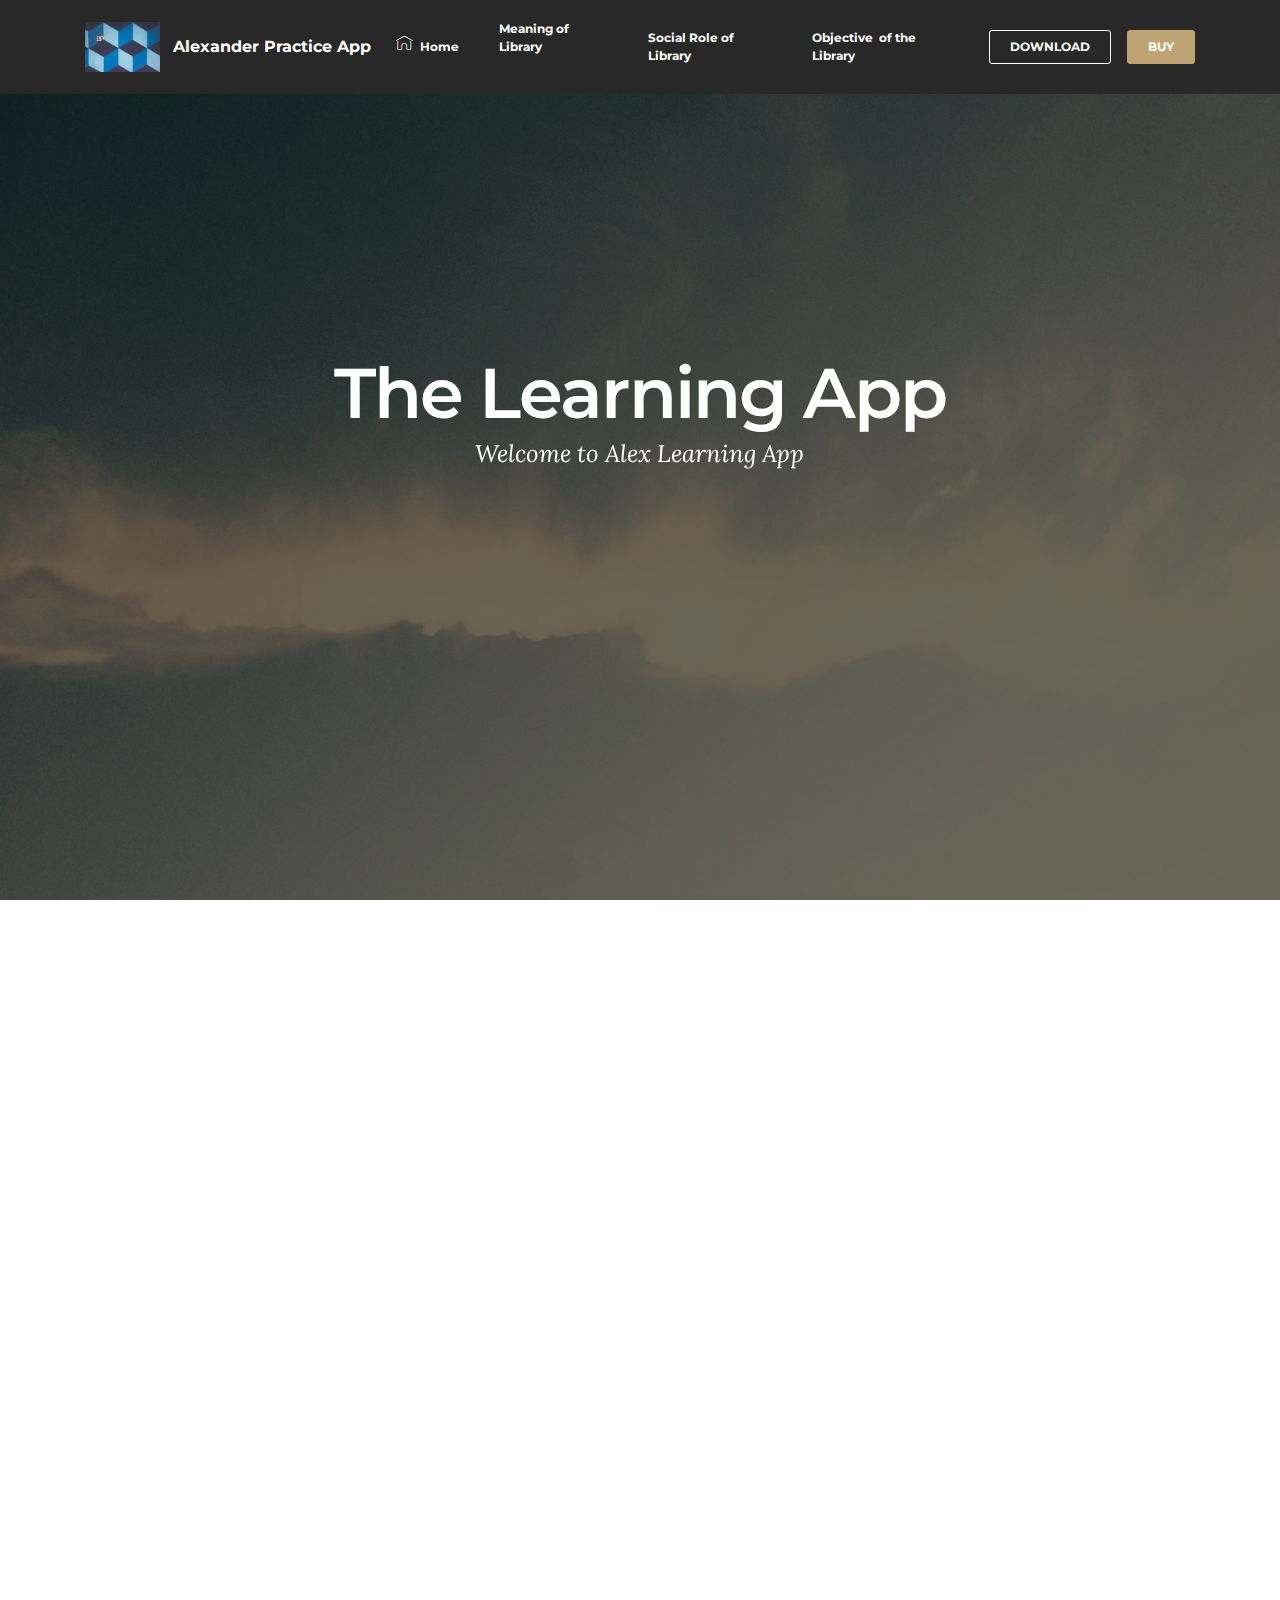
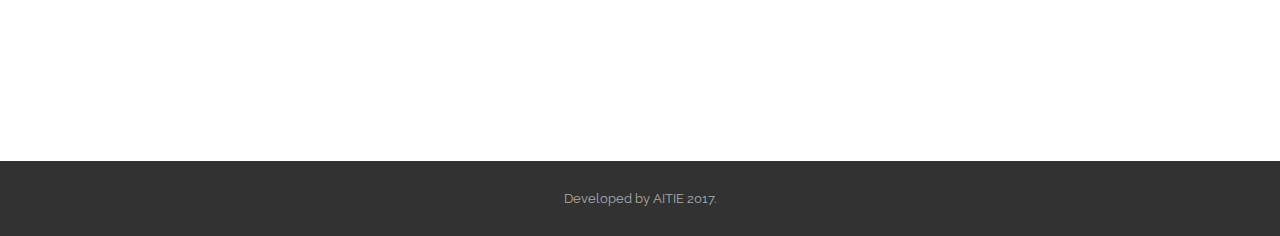
<file: index.html>
<!DOCTYPE html>
<html>
<head>
  <!-- Site made with Mobirise Website Builder v3.12, https://mobirise.com -->
  <meta charset="UTF-8">
  <meta http-equiv="X-UA-Compatible" content="IE=edge">
  <meta name="generator" content="Mobirise v3.12, mobirise.com">
  <meta name="viewport" content="width=device-width, initial-scale=1">
  <link rel="shortcut icon" href="assets/images/mbr-192x128.jpg" type="image/x-icon">
  <meta name="description" content="">
  
  <link rel="stylesheet" href="https://fonts.googleapis.com/css?family=Lora:400,700,400italic,700italic&amp;subset=latin">
  <link rel="stylesheet" href="https://fonts.googleapis.com/css?family=Montserrat:400,700">
  <link rel="stylesheet" href="https://fonts.googleapis.com/css?family=Raleway:100,100i,200,200i,300,300i,400,400i,500,500i,600,600i,700,700i,800,800i,900,900i">
  <link rel="stylesheet" href="assets/bootstrap-material-design-font/css/material.css">
  <link rel="stylesheet" href="assets/web/assets/mobirise-icons/mobirise-icons.css">
  <link rel="stylesheet" href="assets/tether/tether.min.css">
  <link rel="stylesheet" href="assets/bootstrap/css/bootstrap.min.css">
  <link rel="stylesheet" href="assets/dropdown/css/style.css">
  <link rel="stylesheet" href="assets/animate.css/animate.min.css">
  <link rel="stylesheet" href="assets/theme/css/style.css">
  <link rel="stylesheet" href="assets/mobirise/css/mbr-additional.css" type="text/css">
  
  
  
</head>
<body>
<section id="ext_menu-1">

    <nav class="navbar navbar-dropdown navbar-fixed-top">
        <div class="container">

            <div class="mbr-table">
                <div class="mbr-table-cell">

                    <div class="navbar-brand">
                        <a href="https://mobirise.com" class="navbar-logo"><img src="assets/images/mbr-192x128.jpg" alt="Mobirise"></a>
                        <a class="navbar-caption" href="https://mobirise.com">Alexander Practice App</a>
                    </div>

                </div>
                <div class="mbr-table-cell">

                    <button class="navbar-toggler pull-xs-right hidden-md-up" type="button" data-toggle="collapse" data-target="#exCollapsingNavbar">
                        <div class="hamburger-icon"></div>
                    </button>

                    <ul class="nav-dropdown collapse pull-xs-right nav navbar-nav navbar-toggleable-sm" id="exCollapsingNavbar"><li class="nav-item"><a class="nav-link link" href="index.html"><span class="mbri-home mbr-iconfont mbr-iconfont-btn"></span>Home<br></a></li><li class="nav-item"><a class="nav-link link" href="Intro">Meaning of Library<br><br></a></li><li class="nav-item"><a class="nav-link link" href="pagesocial.html">Social Role of Library</a></li><li class="nav-item"><a class="nav-link link" href="objectives.html">Objective &nbsp;of the Library</a></li><li class="nav-item nav-btn"><a class="nav-link btn btn-white btn-white-outline" href="https://mobirise.com/">DOWNLOAD</a></li><li class="nav-item nav-btn"><a class="nav-link btn btn-primary" href="https://mobirise.com/">BUY</a></li></ul>
                    <button hidden="" class="navbar-toggler navbar-close" type="button" data-toggle="collapse" data-target="#exCollapsingNavbar">
                        <div class="close-icon"></div>
                    </button>

                </div>
            </div>

        </div>
    </nav>

</section>

<section class="engine"><a rel="external" href="https://mobirise.com">https://mobirise.com/</a></section><section class="mbr-section mbr-section-hero mbr-section-full mbr-parallax-background mbr-after-navbar" id="header4-2" style="background-image: url(assets/images/jumbotron.jpg);">

    <div class="mbr-overlay" style="opacity: 0.5; background-color: rgb(0, 0, 0);"></div>

    <div class="mbr-table-cell">

        <div class="container">
            <div class="row">
                <div class="mbr-section col-md-10 col-md-offset-1 text-xs-center">

                    <h1 class="mbr-section-title display-1">The Learning App</h1>
                    <p class="mbr-section-lead lead">Welcome to Alex Learning App<br><br></p>
                    
                </div>
            </div>
        </div>
    </div>

    

</section>

<section class="mbr-section mbr-section__container article" id="header3-e" style="background-color: rgb(255, 255, 255); padding-top: 20px; padding-bottom: 20px;">
    <div class="container">
        <div class="row">
            <div class="col-xs-12">
                <h3 class="mbr-section-title display-2">Meaning of Library</h3>
                <small class="mbr-section-subtitle">Meaning of Library<br>The origin of the meaning of the word library has been traced to the Latin word “liber” meaning “books”. On the basis of the Latin interpretation, early professionals saw the library as a place where important records of human ideas were organized, processed and disseminated to users for the purposes of posterity and preservation from human and non-human damages. Subsequent library and information science scholars defined or explained the concept of the library based on the prevailing experience at the time such definition emerged.	<br>The Glossary of Library Terms defines the library as a collection of books and other literary materials kept for reading, study and consultation. Furthermore, the library can be a building, a room or rooms containing a collection of books for use of the public, a portion of the public, members of a society, a public institution or an establishment charged with the responsibility to consult such books. According to Awolola and Jatto (2003), the library is a collection of information materials such as books, films, magazines, maps, manuscript, phonograph records etc. for use. Some people see it as a collection of books, serials and non-book materials kept for the purpose of reading and consultation. The library is further regarded as a collection of books and other literary materials property arranged in a building or rooms for the promotion of human knowledge. Nnaji (1986) defined library as a collection of books and other forms of records housed, organized and interpreted to meet broad and various needs of the people for information, knowledge, recreation and aesthetic enjoyments. The various definitions in this paragraph perceive the library as containing information-bearing materials in different formats and manner of communication and these materials can be collected and put together in a place for purpose other than just to use them where they are kept.<br></small>
            </div>
        </div>
    </div>
</section>

<section class="mbr-section article mbr-section__container" id="content1-f" style="background-color: rgb(255, 255, 255); padding-top: 20px; padding-bottom: 20px;">

    <div class="container">
        <div class="row">
            <div class="col-xs-12 lead"><p><strong>Social Role of the Library</strong></p><p><strong><em>Library as a Resource/Information Centre</em></strong></p><p>The library serves as a resource Centre for all its users. It provides book and non-book materials that can assist users to learn, prepare for examinations, write project or engage in research work. In this respect, library user should be able to go into the library and find the necessary tools required to assist them in the search for knowledge. As an information Centre, the library provides opportunities whereby its users will be able to access information without any stress. In this case, the library must be adequately equipped with information-bearing research on diverse fields of human knowledge, particularly, the materials that fall within the scope of the setting in which the library is located.</p><p><strong><em>Library as a Storehouse of Information</em></strong></p><p>The library is a storehouse of information when it is stocked with a collection of written, printed, graphic and visual materials that are organized for the use of the clientele. Materials are usually arranged in the library according to a standard form so that users can find it easy to retrieve information from the items. As a physical plant dedicated to the storage of information materials, the library assumes the role of a workshop where people can seek information and acquire knowledge. In doing so, the library will be helping to share or transmit other people’s experiences by reading through their thoughts which are contained either in book or non-book form.</p></div>
        </div>
    </div>

</section>

<footer class="mbr-small-footer mbr-section mbr-section-nopadding" id="footer1-4" style="background-color: rgb(50, 50, 50); padding-top: 1.75rem; padding-bottom: 1.75rem;">
    
    <div class="container">
        <p class="text-xs-center">Developed by AITIE 2017.</p>
    </div>
</footer>


  <script src="assets/web/assets/jquery/jquery.min.js"></script>
  <script src="assets/tether/tether.min.js"></script>
  <script src="assets/bootstrap/js/bootstrap.min.js"></script>
  <script src="assets/smooth-scroll/smooth-scroll.js"></script>
  <script src="assets/dropdown/js/script.min.js"></script>
  <script src="assets/touch-swipe/jquery.touch-swipe.min.js"></script>
  <script src="assets/viewport-checker/jquery.viewportchecker.js"></script>
  <script src="assets/jarallax/jarallax.js"></script>
  <script src="assets/theme/js/script.js"></script>
  
  
  <input name="animation" type="hidden">
  </body>
</html>
</file>
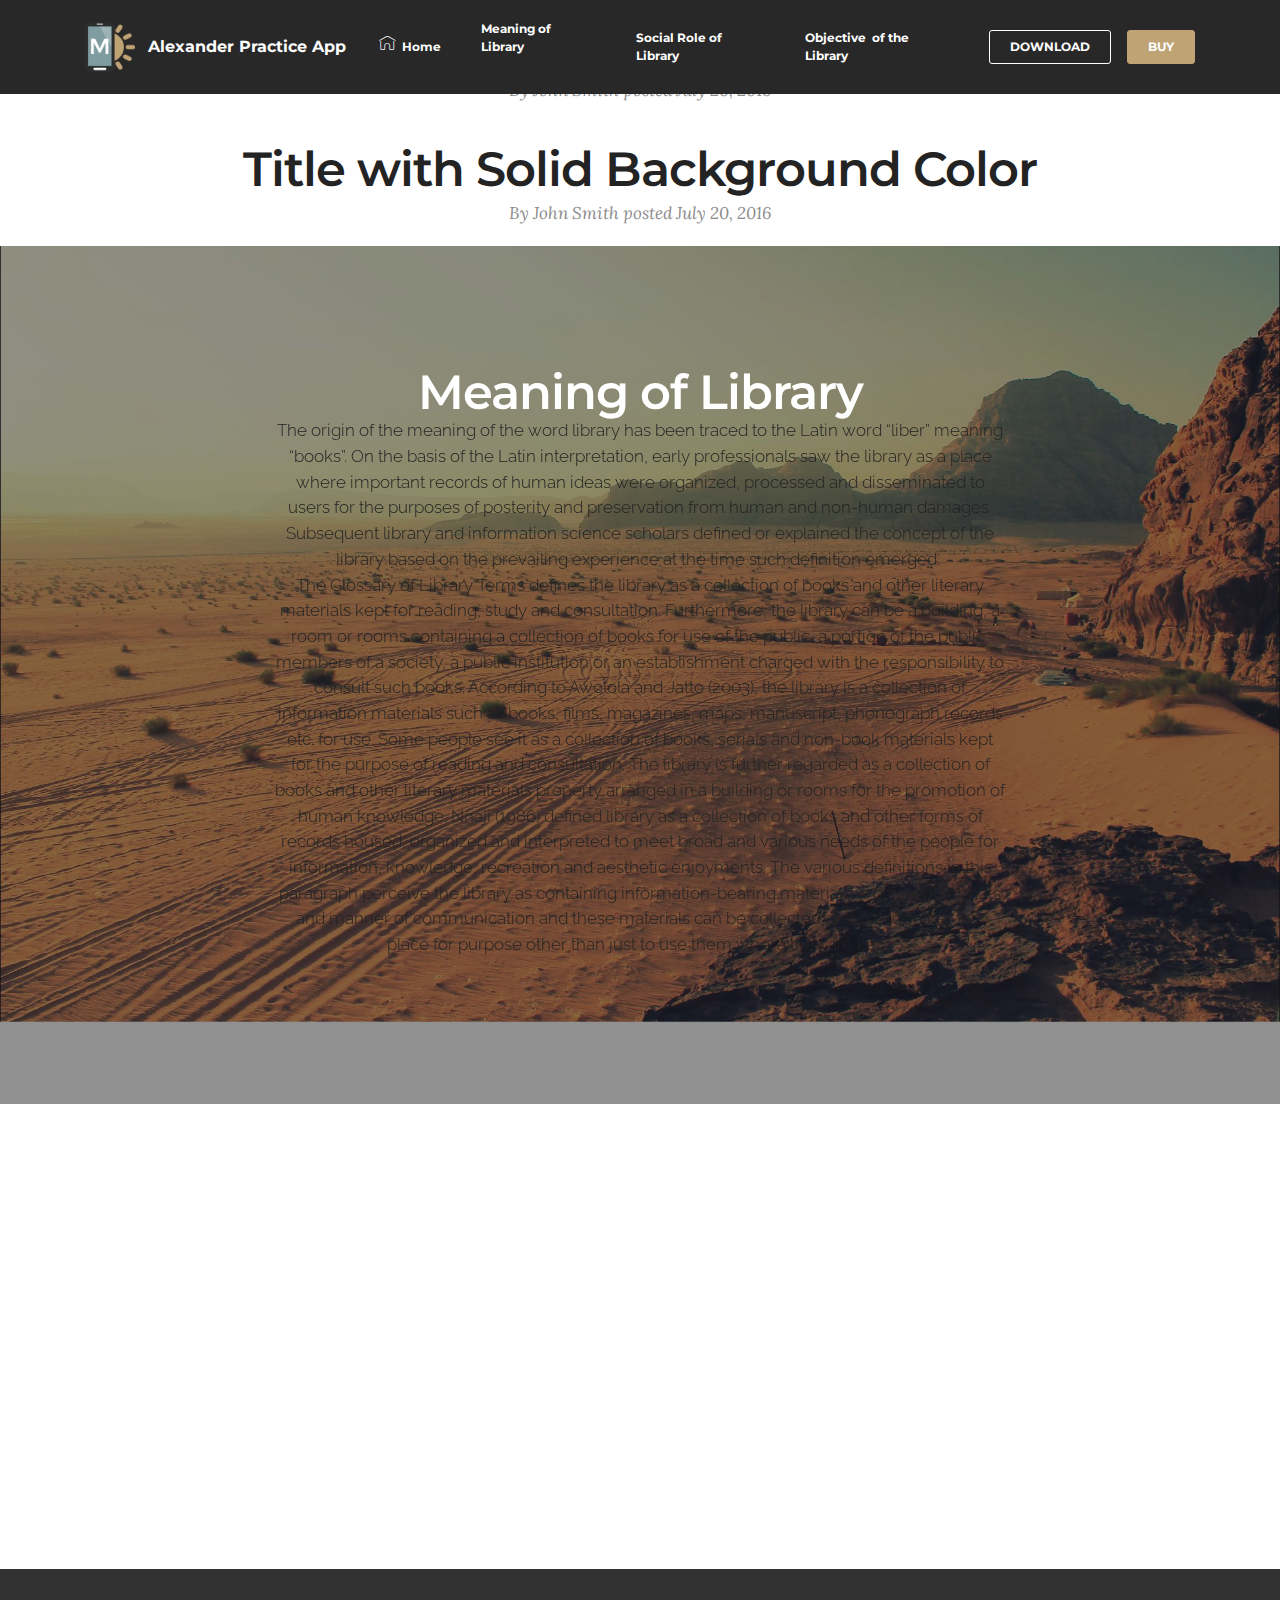
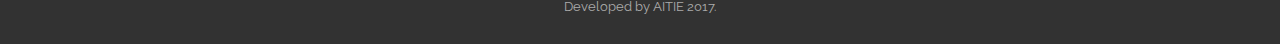
<file: Intro.html>
<!DOCTYPE html>
<html>
<head>
  <!-- Site made with Mobirise Website Builder v3.12, https://mobirise.com -->
  <meta charset="UTF-8">
  <meta http-equiv="X-UA-Compatible" content="IE=edge">
  <meta name="generator" content="Mobirise v3.12, mobirise.com">
  <meta name="viewport" content="width=device-width, initial-scale=1">
  <link rel="shortcut icon" href="assets/images/mbr-192x128.jpg" type="image/x-icon">
  <meta name="description" content="Web Page Builder Description">
  <title>Web Page Builder Title</title>
  <link rel="stylesheet" href="https://fonts.googleapis.com/css?family=Lora:400,700,400italic,700italic&amp;subset=latin">
  <link rel="stylesheet" href="https://fonts.googleapis.com/css?family=Montserrat:400,700">
  <link rel="stylesheet" href="https://fonts.googleapis.com/css?family=Raleway:100,100i,200,200i,300,300i,400,400i,500,500i,600,600i,700,700i,800,800i,900,900i">
  <link rel="stylesheet" href="assets/bootstrap-material-design-font/css/material.css">
  <link rel="stylesheet" href="assets/web/assets/mobirise-icons/mobirise-icons.css">
  <link rel="stylesheet" href="assets/tether/tether.min.css">
  <link rel="stylesheet" href="assets/bootstrap/css/bootstrap.min.css">
  <link rel="stylesheet" href="assets/dropdown/css/style.css">
  <link rel="stylesheet" href="assets/animate.css/animate.min.css">
  <link rel="stylesheet" href="assets/theme/css/style.css">
  <link rel="stylesheet" href="assets/mobirise/css/mbr-additional.css" type="text/css">
  
  
  
</head>
<body>
<section id="ext_menu-5">

    <nav class="navbar navbar-dropdown navbar-fixed-top">
        <div class="container">

            <div class="mbr-table">
                <div class="mbr-table-cell">

                    <div class="navbar-brand">
                        <a href="https://mobirise.com" class="navbar-logo"><img src="assets/images/logo.png" alt="Mobirise"></a>
                        <a class="navbar-caption" href="https://mobirise.com">Alexander Practice App</a>
                    </div>

                </div>
                <div class="mbr-table-cell">

                    <button class="navbar-toggler pull-xs-right hidden-md-up" type="button" data-toggle="collapse" data-target="#exCollapsingNavbar">
                        <div class="hamburger-icon"></div>
                    </button>

                    <ul class="nav-dropdown collapse pull-xs-right nav navbar-nav navbar-toggleable-sm" id="exCollapsingNavbar"><li class="nav-item"><a class="nav-link link" href="index.html"><span class="mbri-home mbr-iconfont mbr-iconfont-btn"></span>Home<br></a></li><li class="nav-item"><a class="nav-link link" href="Intro">Meaning of Library<br><br></a></li><li class="nav-item"><a class="nav-link link" href="pagesocial.html">Social Role of Library</a></li><li class="nav-item"><a class="nav-link link" href="objectives.html">Objective &nbsp;of the Library</a></li><li class="nav-item nav-btn"><a class="nav-link btn btn-white btn-white-outline" href="https://mobirise.com/">DOWNLOAD</a></li><li class="nav-item nav-btn"><a class="nav-link btn btn-primary" href="https://mobirise.com/">BUY</a></li></ul>
                    <button hidden="" class="navbar-toggler navbar-close" type="button" data-toggle="collapse" data-target="#exCollapsingNavbar">
                        <div class="close-icon"></div>
                    </button>

                </div>
            </div>

        </div>
    </nav>

</section>

<section class="engine"><a rel="external" href="https://mobirise.com">Mobirise</a></section><section class="mbr-section mbr-section__container article mbr-after-navbar" id="header3-7" style="background-color: rgb(255, 255, 255); padding-top: 20px; padding-bottom: 20px;">
    <div class="container">
        <div class="row">
            <div class="col-xs-12">
                <h3 class="mbr-section-title display-2">Title with Solid Background Color</h3>
                <small class="mbr-section-subtitle">By John Smith posted July 20, 2016</small>
            </div>
        </div>
    </div>
</section>

<section class="mbr-section mbr-section__container article" id="header3-8" style="background-color: rgb(255, 255, 255); padding-top: 20px; padding-bottom: 20px;">
    <div class="container">
        <div class="row">
            <div class="col-xs-12">
                <h3 class="mbr-section-title display-2">Title with Solid Background Color</h3>
                <small class="mbr-section-subtitle">By John Smith posted July 20, 2016</small>
            </div>
        </div>
    </div>
</section>

<section class="mbr-section article mbr-parallax-background" id="msg-box8-9" style="background-image: url(assets/images/desert.jpg); padding-top: 120px; padding-bottom: 120px;">

    <div class="mbr-overlay" style="opacity: 0.5; background-color: rgb(34, 34, 34);">
    </div>
    <div class="container">
        <div class="row">
            <div class="col-md-8 col-md-offset-2 text-xs-center">
                <h3 class="mbr-section-title display-2">Meaning of Library</h3>
                <div class="lead">The origin of the meaning of the word library has been traced to the Latin word “liber” meaning “books”. On the basis of the Latin interpretation, early professionals saw the library as a place where important records of human ideas were organized, processed and disseminated to users for the purposes of posterity and preservation from human and non-human damages. Subsequent library and information science scholars defined or explained the concept of the library based on the prevailing experience at the time such definition emerged.&nbsp;<div>The Glossary of Library Terms defines the library as a collection of books and other literary materials kept for reading, study and consultation. Furthermore, the library can be a building, a room or rooms containing a collection of books for use of the public, a portion of the public, members of a society, a public institution or an establishment charged with the responsibility to consult such books. According to Awolola and Jatto (2003), the library is a collection of information materials such as books, films, magazines, maps, manuscript, phonograph records etc. for use. Some people see it as a collection of books, serials and non-book materials kept for the purpose of reading and consultation. The library is further regarded as a collection of books and other literary materials property arranged in a building or rooms for the promotion of human knowledge. Nnaji (1986) defined library as a collection of books and other forms of records housed, organized and interpreted to meet broad and various needs of the people for information, knowledge, recreation and aesthetic enjoyments. The various definitions in this paragraph perceive the library as containing information-bearing materials in different formats and manner of communication and these materials can be collected and put together in a place for purpose other than just to use them where they are kept.</div><div><br></div></div>
                
            </div>
        </div>
    </div>

</section>

<section class="mbr-section article mbr-section__container" id="content7-a" style="background-color: rgb(255, 255, 255); padding-top: 20px; padding-bottom: 20px;">

    <div class="container">
        <div class="row">
            <div class="col-xs-12 col-md-4 lead"><p>Make your own website in a few clicks! Mobirise helps you cut down development time by providing you with a flexible website editor with a drag and drop interface. MobiRise Website Builder creates responsive, retina and mobile friendly websites in a few clicks. Mobirise is one of the easiest website development tools available today. It also gives you the freedom to develop as many websites as you like given the fact that it is a desktop app.</p></div>
            <div class="col-xs-12 col-md-4 lead"><p>Make your own website in a few clicks! Mobirise helps you cut down development time by providing you with a flexible website editor with a drag and drop interface. MobiRise Website Builder creates responsive, retina and mobile friendly websites in a few clicks. Mobirise is one of the easiest website development tools available today. It also gives you the freedom to develop as many websites as you like given the fact that it is a desktop app.</p></div>
            <div class="col-xs-12 col-md-4 lead"></div>
        </div>
    </div>

</section>

<section class="mbr-section article mbr-section__container" id="content1-c" style="background-color: rgb(255, 255, 255); padding-top: 20px; padding-bottom: 20px;">

    <div class="container">
        <div class="row">
            <div class="col-xs-12 lead"><p>Make your own website in a few clicks! Mobirise helps you cut down development time by providing you with a flexible website editor with a drag and drop interface. MobiRise Website Builder creates responsive, retina and mobile friendly websites in a few clicks. Mobirise is one of the easiest website development tools <a href="http://google.com/">available</a> today. It also gives you the freedom to develop as many websites as you like given the fact that it is a desktop app.</p></div>
        </div>
    </div>

</section>

<footer class="mbr-small-footer mbr-section mbr-section-nopadding" id="footer1-6" style="background-color: rgb(50, 50, 50); padding-top: 1.75rem; padding-bottom: 1.75rem;">
    
    <div class="container">
        <p class="text-xs-center">Developed by AITIE 2017.</p>
    </div>
</footer>


  <script src="assets/web/assets/jquery/jquery.min.js"></script>
  <script src="assets/tether/tether.min.js"></script>
  <script src="assets/bootstrap/js/bootstrap.min.js"></script>
  <script src="assets/smooth-scroll/smooth-scroll.js"></script>
  <script src="assets/dropdown/js/script.min.js"></script>
  <script src="assets/touch-swipe/jquery.touch-swipe.min.js"></script>
  <script src="assets/viewport-checker/jquery.viewportchecker.js"></script>
  <script src="assets/jarallax/jarallax.js"></script>
  <script src="assets/theme/js/script.js"></script>
  
  
  <input name="animation" type="hidden">
  </body>
</html>
</file>
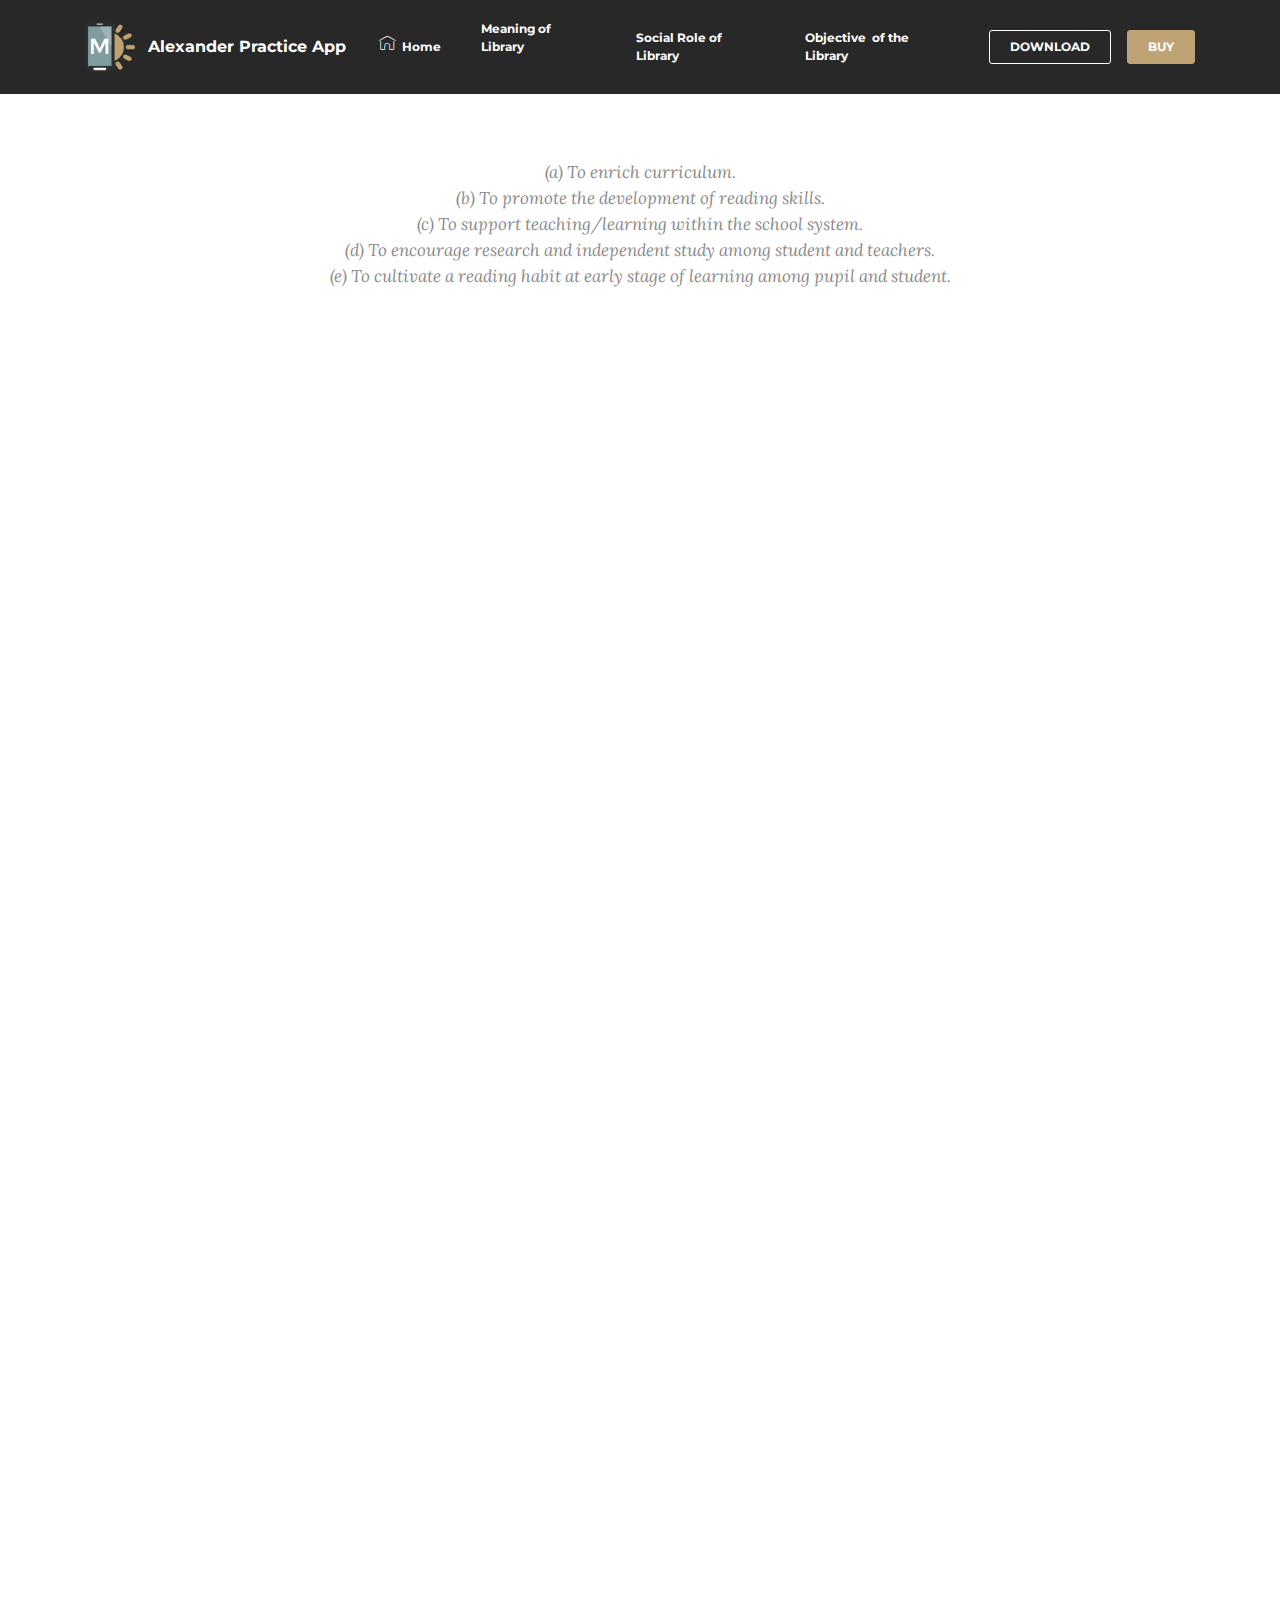
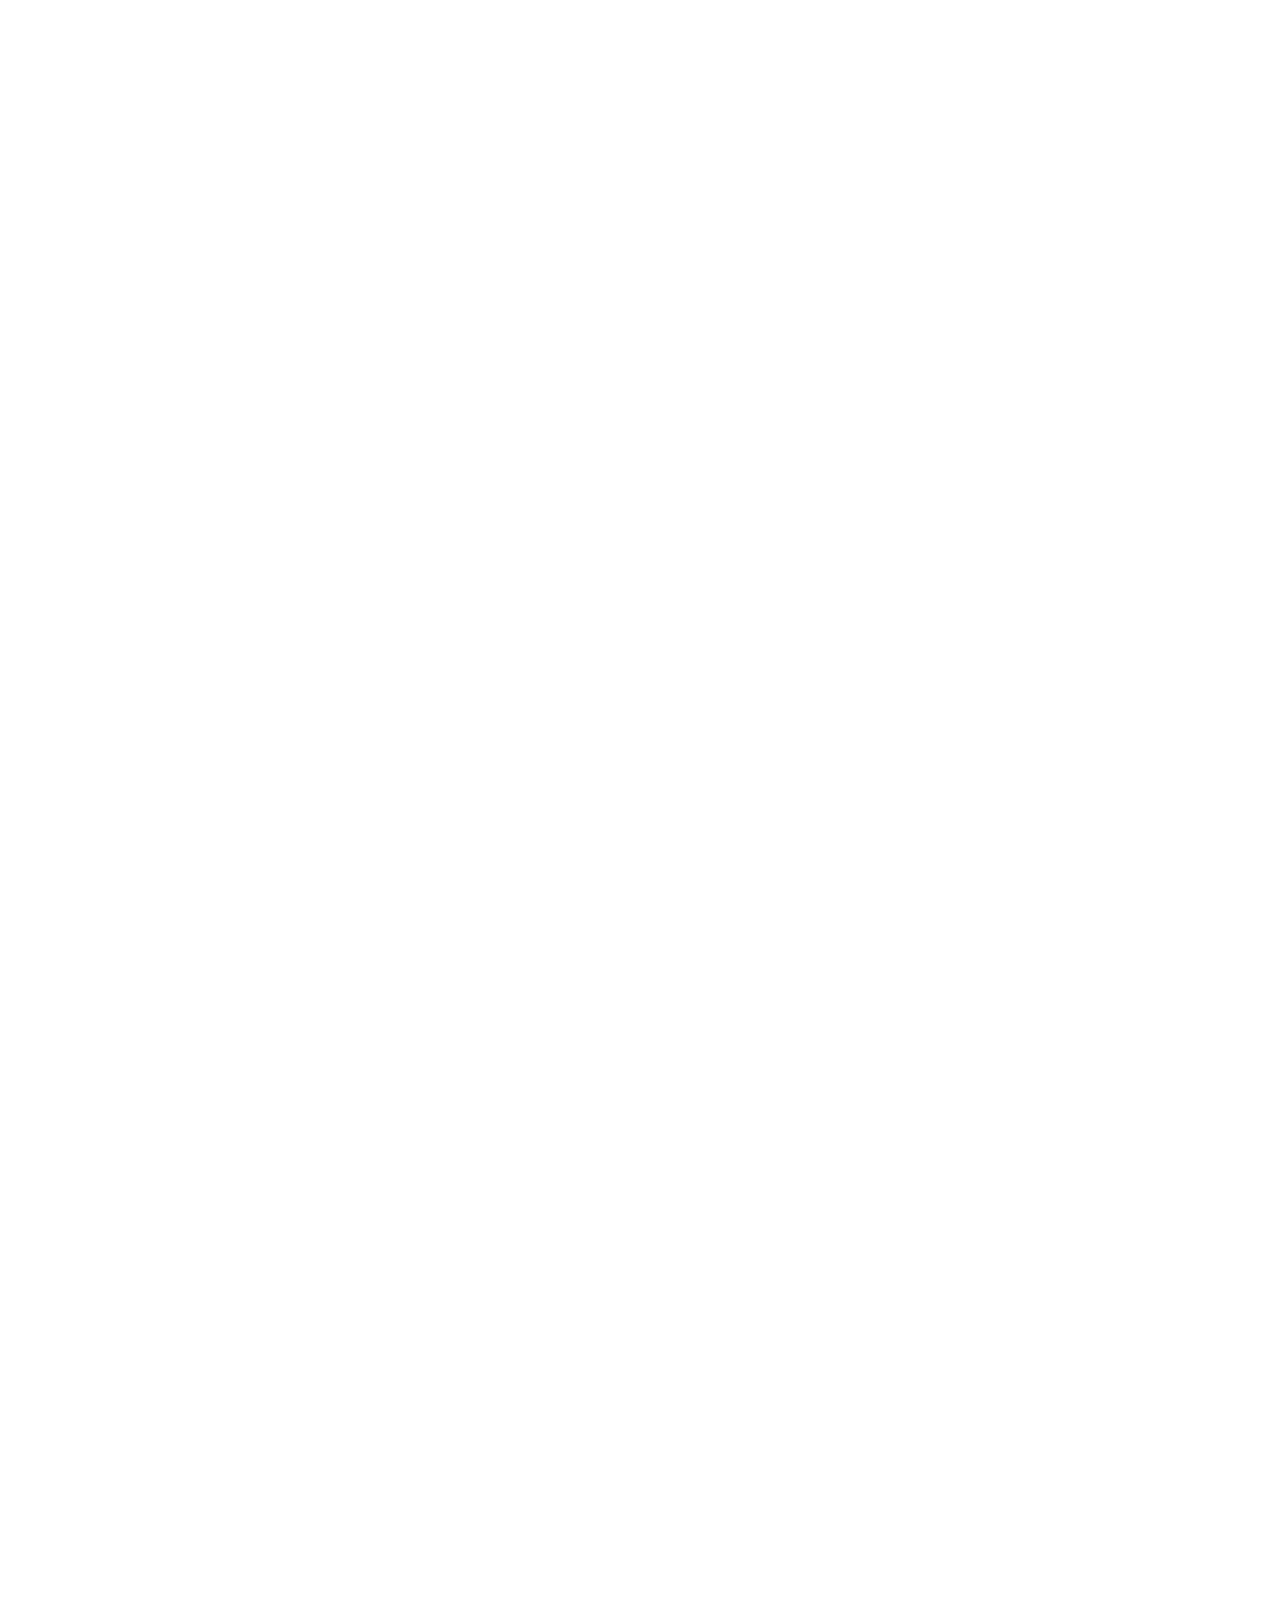
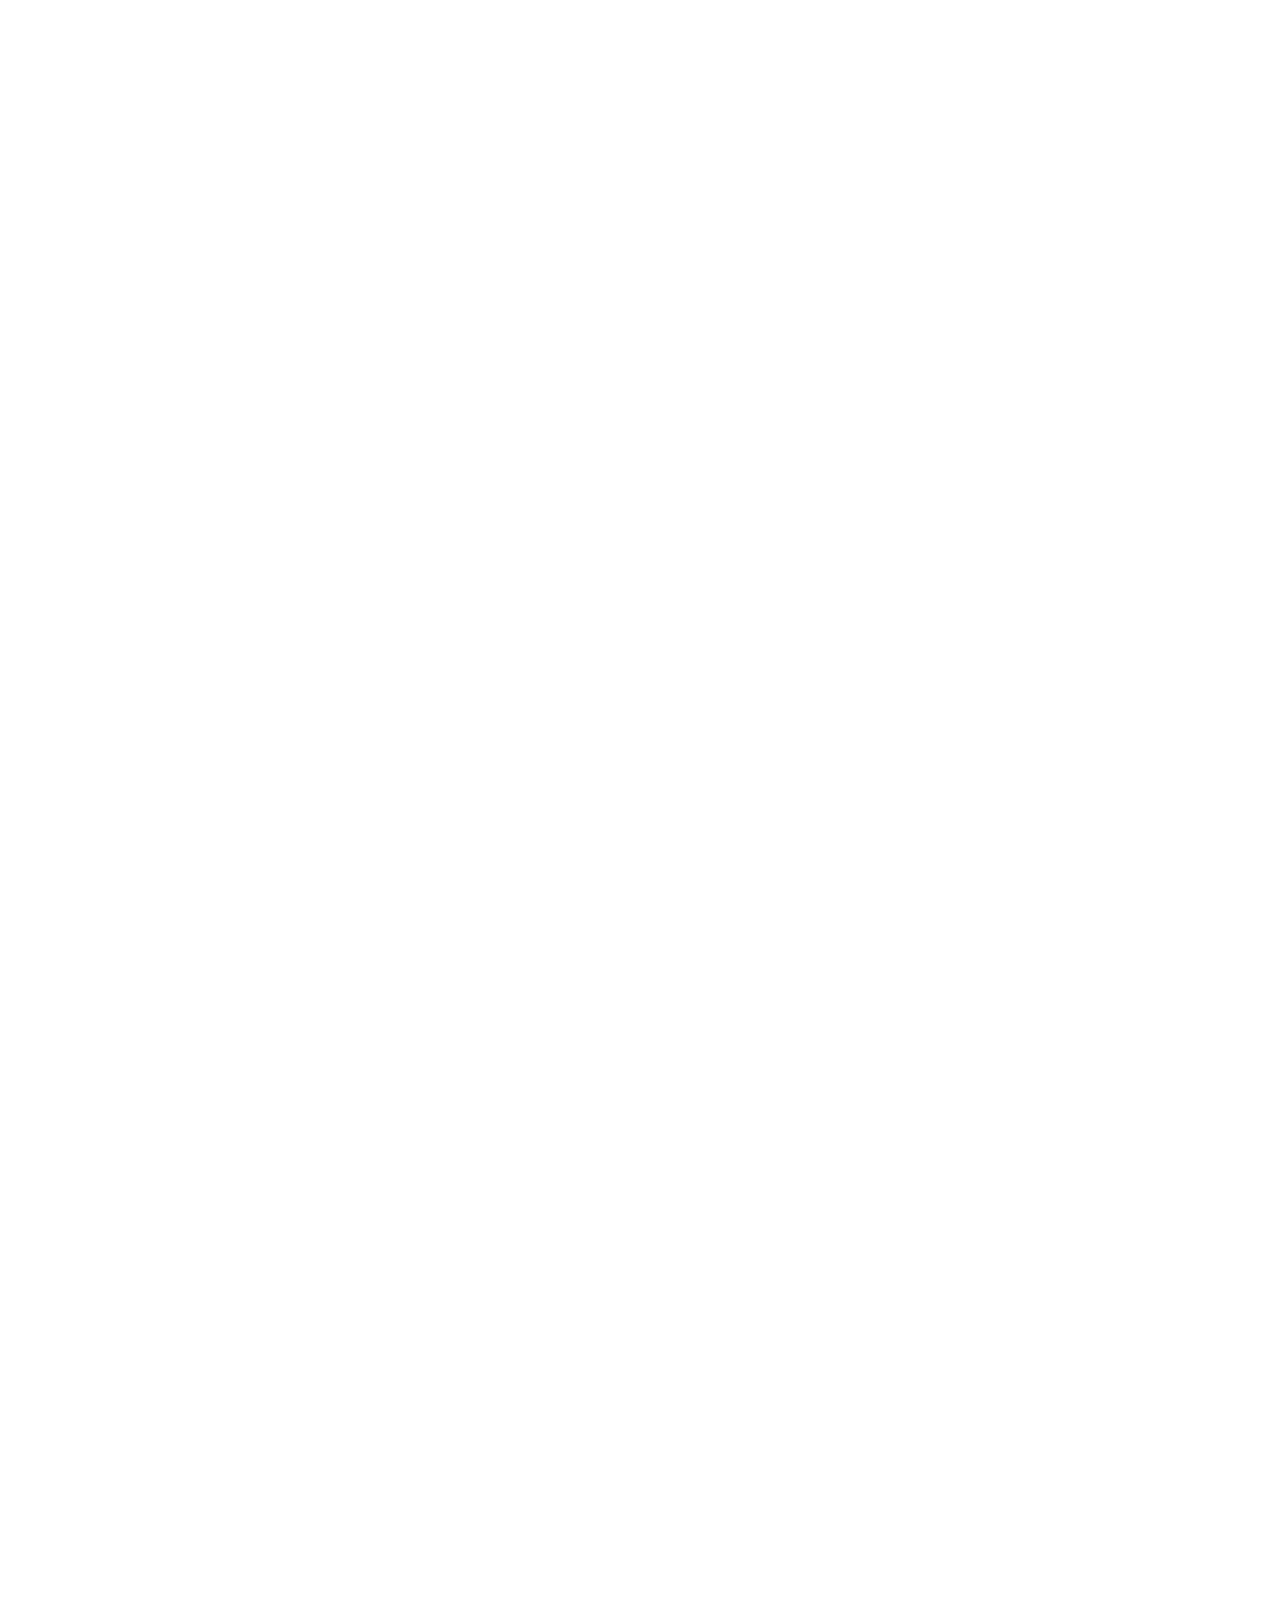
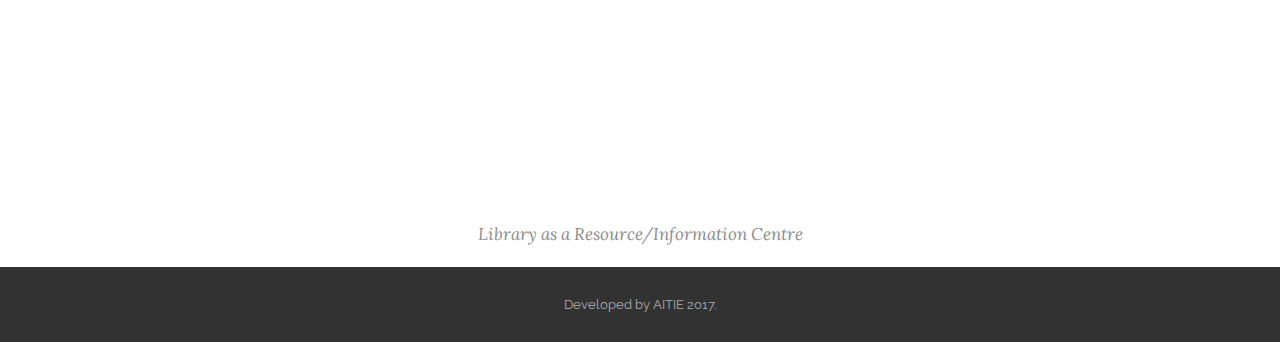
<file: objectives.html>
<!DOCTYPE html>
<html>
<head>
  <!-- Site made with Mobirise Website Builder v3.12, https://mobirise.com -->
  <meta charset="UTF-8">
  <meta http-equiv="X-UA-Compatible" content="IE=edge">
  <meta name="generator" content="Mobirise v3.12, mobirise.com">
  <meta name="viewport" content="width=device-width, initial-scale=1">
  <link rel="shortcut icon" href="assets/images/mbr-192x128.jpg" type="image/x-icon">
  <meta name="description" content="Website Builder Description">
  <title>Website Builder Title</title>
  <link rel="stylesheet" href="https://fonts.googleapis.com/css?family=Lora:400,700,400italic,700italic&amp;subset=latin">
  <link rel="stylesheet" href="https://fonts.googleapis.com/css?family=Montserrat:400,700">
  <link rel="stylesheet" href="https://fonts.googleapis.com/css?family=Raleway:100,100i,200,200i,300,300i,400,400i,500,500i,600,600i,700,700i,800,800i,900,900i">
  <link rel="stylesheet" href="assets/bootstrap-material-design-font/css/material.css">
  <link rel="stylesheet" href="assets/web/assets/mobirise-icons/mobirise-icons.css">
  <link rel="stylesheet" href="assets/tether/tether.min.css">
  <link rel="stylesheet" href="assets/bootstrap/css/bootstrap.min.css">
  <link rel="stylesheet" href="assets/dropdown/css/style.css">
  <link rel="stylesheet" href="assets/animate.css/animate.min.css">
  <link rel="stylesheet" href="assets/theme/css/style.css">
  <link rel="stylesheet" href="assets/mobirise/css/mbr-additional.css" type="text/css">
  
  
  
</head>
<body>
<section id="ext_menu-1f">

    <nav class="navbar navbar-dropdown navbar-fixed-top">
        <div class="container">

            <div class="mbr-table">
                <div class="mbr-table-cell">

                    <div class="navbar-brand">
                        <a href="https://mobirise.com" class="navbar-logo"><img src="assets/images/logo.png" alt="Mobirise"></a>
                        <a class="navbar-caption" href="https://mobirise.com">Alexander Practice App</a>
                    </div>

                </div>
                <div class="mbr-table-cell">

                    <button class="navbar-toggler pull-xs-right hidden-md-up" type="button" data-toggle="collapse" data-target="#exCollapsingNavbar">
                        <div class="hamburger-icon"></div>
                    </button>

                    <ul class="nav-dropdown collapse pull-xs-right nav navbar-nav navbar-toggleable-sm" id="exCollapsingNavbar"><li class="nav-item"><a class="nav-link link" href="index.html"><span class="mbri-home mbr-iconfont mbr-iconfont-btn"></span>Home<br></a></li><li class="nav-item"><a class="nav-link link" href="Intro">Meaning of Library<br><br></a></li><li class="nav-item"><a class="nav-link link" href="pagesocial.html">Social Role of Library</a></li><li class="nav-item"><a class="nav-link link" href="objectives.html">Objective &nbsp;of the Library</a></li><li class="nav-item nav-btn"><a class="nav-link btn btn-white btn-white-outline" href="https://mobirise.com/">DOWNLOAD</a></li><li class="nav-item nav-btn"><a class="nav-link btn btn-primary" href="https://mobirise.com/">BUY</a></li></ul>
                    <button hidden="" class="navbar-toggler navbar-close" type="button" data-toggle="collapse" data-target="#exCollapsingNavbar">
                        <div class="close-icon"></div>
                    </button>

                </div>
            </div>

        </div>
    </nav>

</section>

<section class="engine"><a rel="external" href="https://mobirise.com">Mobirise</a></section><section class="mbr-section mbr-section__container article mbr-after-navbar" id="header3-1h" style="background-color: rgb(255, 255, 255); padding-top: 20px; padding-bottom: 20px;">
    <div class="container">
        <div class="row">
            <div class="col-xs-12">
                <h3 class="mbr-section-title display-2">Title with<br>Social Role of the Library</h3>
                <small class="mbr-section-subtitle"><br><br><br><br>(a)	To enrich curriculum.<br>(b)	To promote the development of reading skills.<br>(c)	To support teaching/learning within the school system.<br>(d) 	To encourage research and independent study among student and teachers.<br>(e)	To cultivate a reading habit at early stage of learning among pupil and student.<br><br><br><br><br><br><br><br><br><br><br><br><br><br><br><br><br><br><br><br><br><br><br><br><br><br><br><br><br><br><br><br><br><br><br><br><br><br><br><br><br><br><br><br><br><br><br><br><br><br><br><br><br><br><br><br><br><br><br><br><br><br><br><br><br><br><br><br><br><br><br><br><br><br><br><br><br><br><br><br><br><br><br><br><br><br><br><br><br><br><br><br><br><br><br><br><br><br><br><br><br><br><br><br><br><br><br><br><br><br><br><br><br><br><br><br><br><br><br><br><br><br><br><br><br><br><br><br><br><br><br><br><br><br><br><br><br><br><br><br><br><br><br><br><br><br><br><br><br><br><br><br><br><br><br><br><br><br><br><br><br><br><br><br><br><br><br><br><br><br><br><br><br><br><br><br><br><br><br><br><br><br><br>Library as a Resource/Information Centre<br></small>
            </div>
        </div>
    </div>
</section>

<footer class="mbr-small-footer mbr-section mbr-section-nopadding" id="footer1-1g" style="background-color: rgb(50, 50, 50); padding-top: 1.75rem; padding-bottom: 1.75rem;">
    
    <div class="container">
        <p class="text-xs-center">Developed by AITIE 2017.</p>
    </div>
</footer>


  <script src="assets/web/assets/jquery/jquery.min.js"></script>
  <script src="assets/tether/tether.min.js"></script>
  <script src="assets/bootstrap/js/bootstrap.min.js"></script>
  <script src="assets/smooth-scroll/smooth-scroll.js"></script>
  <script src="assets/dropdown/js/script.min.js"></script>
  <script src="assets/touch-swipe/jquery.touch-swipe.min.js"></script>
  <script src="assets/viewport-checker/jquery.viewportchecker.js"></script>
  <script src="assets/theme/js/script.js"></script>
  
  
  <input name="animation" type="hidden">
  </body>
</html>
</file>
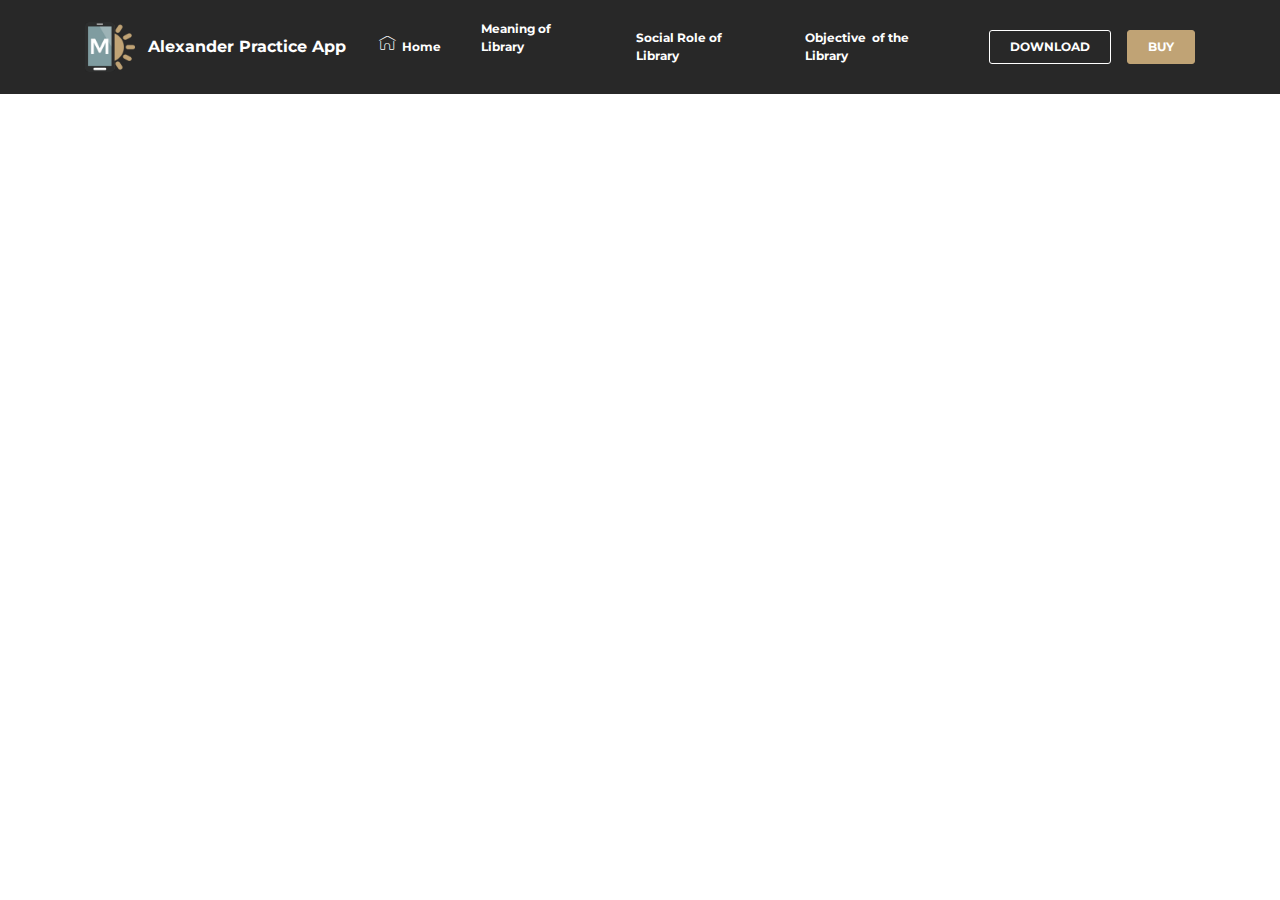
<file: page2.html>
<!DOCTYPE html>
<html>
<head>
  <!-- Site made with Mobirise Website Builder v3.12, https://mobirise.com -->
  <meta charset="UTF-8">
  <meta http-equiv="X-UA-Compatible" content="IE=edge">
  <meta name="generator" content="Mobirise v3.12, mobirise.com">
  <meta name="viewport" content="width=device-width, initial-scale=1">
  <link rel="shortcut icon" href="assets/images/mbr-192x128.jpg" type="image/x-icon">
  <meta name="description" content="Web Page Generator Description">
  <title>Web Page Generator Title</title>
  <link rel="stylesheet" href="https://fonts.googleapis.com/css?family=Lora:400,700,400italic,700italic&amp;subset=latin">
  <link rel="stylesheet" href="https://fonts.googleapis.com/css?family=Montserrat:400,700">
  <link rel="stylesheet" href="https://fonts.googleapis.com/css?family=Raleway:100,100i,200,200i,300,300i,400,400i,500,500i,600,600i,700,700i,800,800i,900,900i">
  <link rel="stylesheet" href="assets/bootstrap-material-design-font/css/material.css">
  <link rel="stylesheet" href="assets/web/assets/mobirise-icons/mobirise-icons.css">
  <link rel="stylesheet" href="assets/tether/tether.min.css">
  <link rel="stylesheet" href="assets/bootstrap/css/bootstrap.min.css">
  <link rel="stylesheet" href="assets/dropdown/css/style.css">
  <link rel="stylesheet" href="assets/animate.css/animate.min.css">
  <link rel="stylesheet" href="assets/theme/css/style.css">
  <link rel="stylesheet" href="assets/mobirise/css/mbr-additional.css" type="text/css">
  
  
  
</head>
<body>
<section id="ext_menu-k">

    <nav class="navbar navbar-dropdown navbar-fixed-top">
        <div class="container">

            <div class="mbr-table">
                <div class="mbr-table-cell">

                    <div class="navbar-brand">
                        <a href="https://mobirise.com" class="navbar-logo"><img src="assets/images/logo.png" alt="Mobirise"></a>
                        <a class="navbar-caption" href="https://mobirise.com">Alexander Practice App</a>
                    </div>

                </div>
                <div class="mbr-table-cell">

                    <button class="navbar-toggler pull-xs-right hidden-md-up" type="button" data-toggle="collapse" data-target="#exCollapsingNavbar">
                        <div class="hamburger-icon"></div>
                    </button>

                    <ul class="nav-dropdown collapse pull-xs-right nav navbar-nav navbar-toggleable-sm" id="exCollapsingNavbar"><li class="nav-item"><a class="nav-link link" href="index.html"><span class="mbri-home mbr-iconfont mbr-iconfont-btn"></span>Home<br></a></li><li class="nav-item"><a class="nav-link link" href="Intro">Meaning of Library<br><br></a></li><li class="nav-item"><a class="nav-link link" href="pagesocial.html">Social Role of Library</a></li><li class="nav-item"><a class="nav-link link" href="objectives.html">Objective &nbsp;of the Library</a></li><li class="nav-item nav-btn"><a class="nav-link btn btn-white btn-white-outline" href="https://mobirise.com/">DOWNLOAD</a></li><li class="nav-item nav-btn"><a class="nav-link btn btn-primary" href="https://mobirise.com/">BUY</a></li></ul>
                    <button hidden="" class="navbar-toggler navbar-close" type="button" data-toggle="collapse" data-target="#exCollapsingNavbar">
                        <div class="close-icon"></div>
                    </button>

                </div>
            </div>

        </div>
    </nav>

</section>

<section class="engine"><a rel="external" href="https://mobirise.com">https://mobirise.com/</a></section><footer class="mbr-small-footer mbr-section mbr-section-nopadding mbr-after-navbar" id="footer1-l" style="background-color: rgb(50, 50, 50); padding-top: 1.75rem; padding-bottom: 1.75rem;">
    
    <div class="container">
        <p class="text-xs-center">Developed by AITIE 2017.</p>
    </div>
</footer>


  <script src="assets/web/assets/jquery/jquery.min.js"></script>
  <script src="assets/tether/tether.min.js"></script>
  <script src="assets/bootstrap/js/bootstrap.min.js"></script>
  <script src="assets/smooth-scroll/smooth-scroll.js"></script>
  <script src="assets/dropdown/js/script.min.js"></script>
  <script src="assets/touch-swipe/jquery.touch-swipe.min.js"></script>
  <script src="assets/viewport-checker/jquery.viewportchecker.js"></script>
  <script src="assets/theme/js/script.js"></script>
  
  
  <input name="animation" type="hidden">
  </body>
</html>
</file>
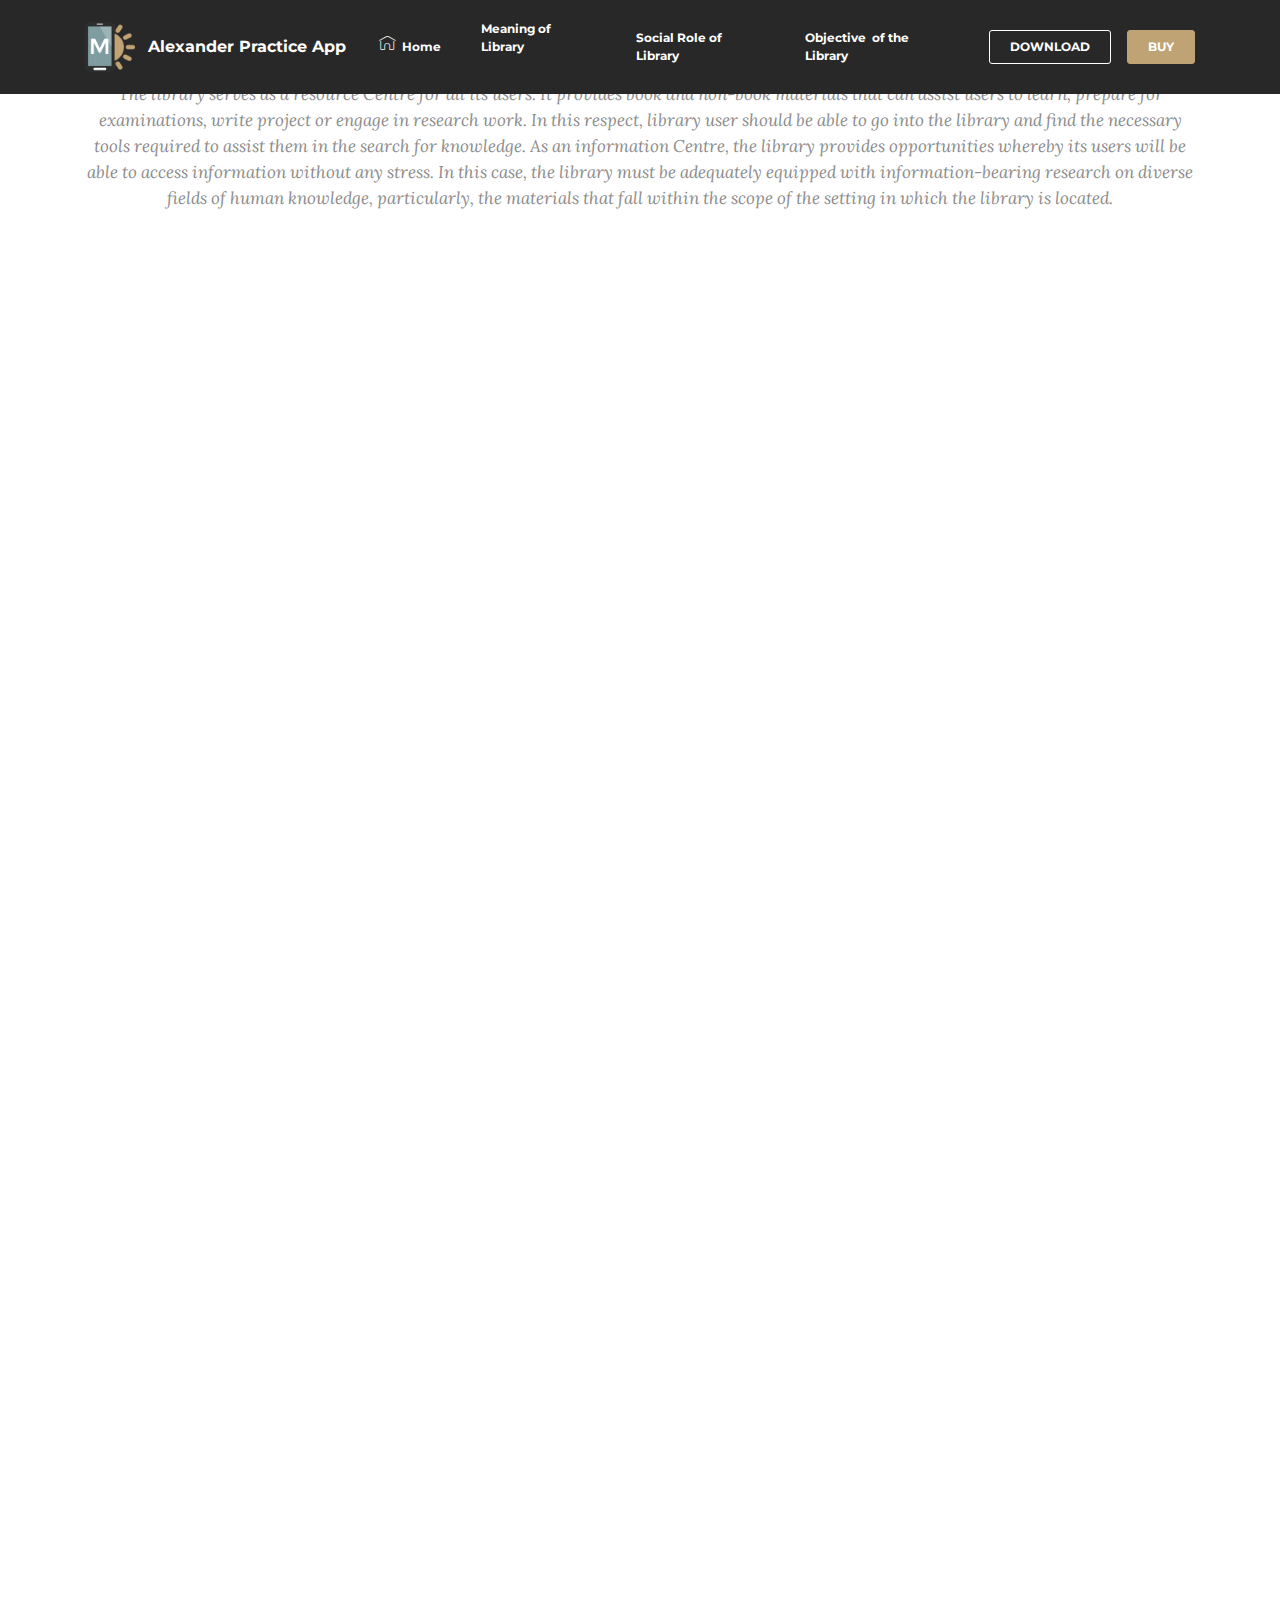
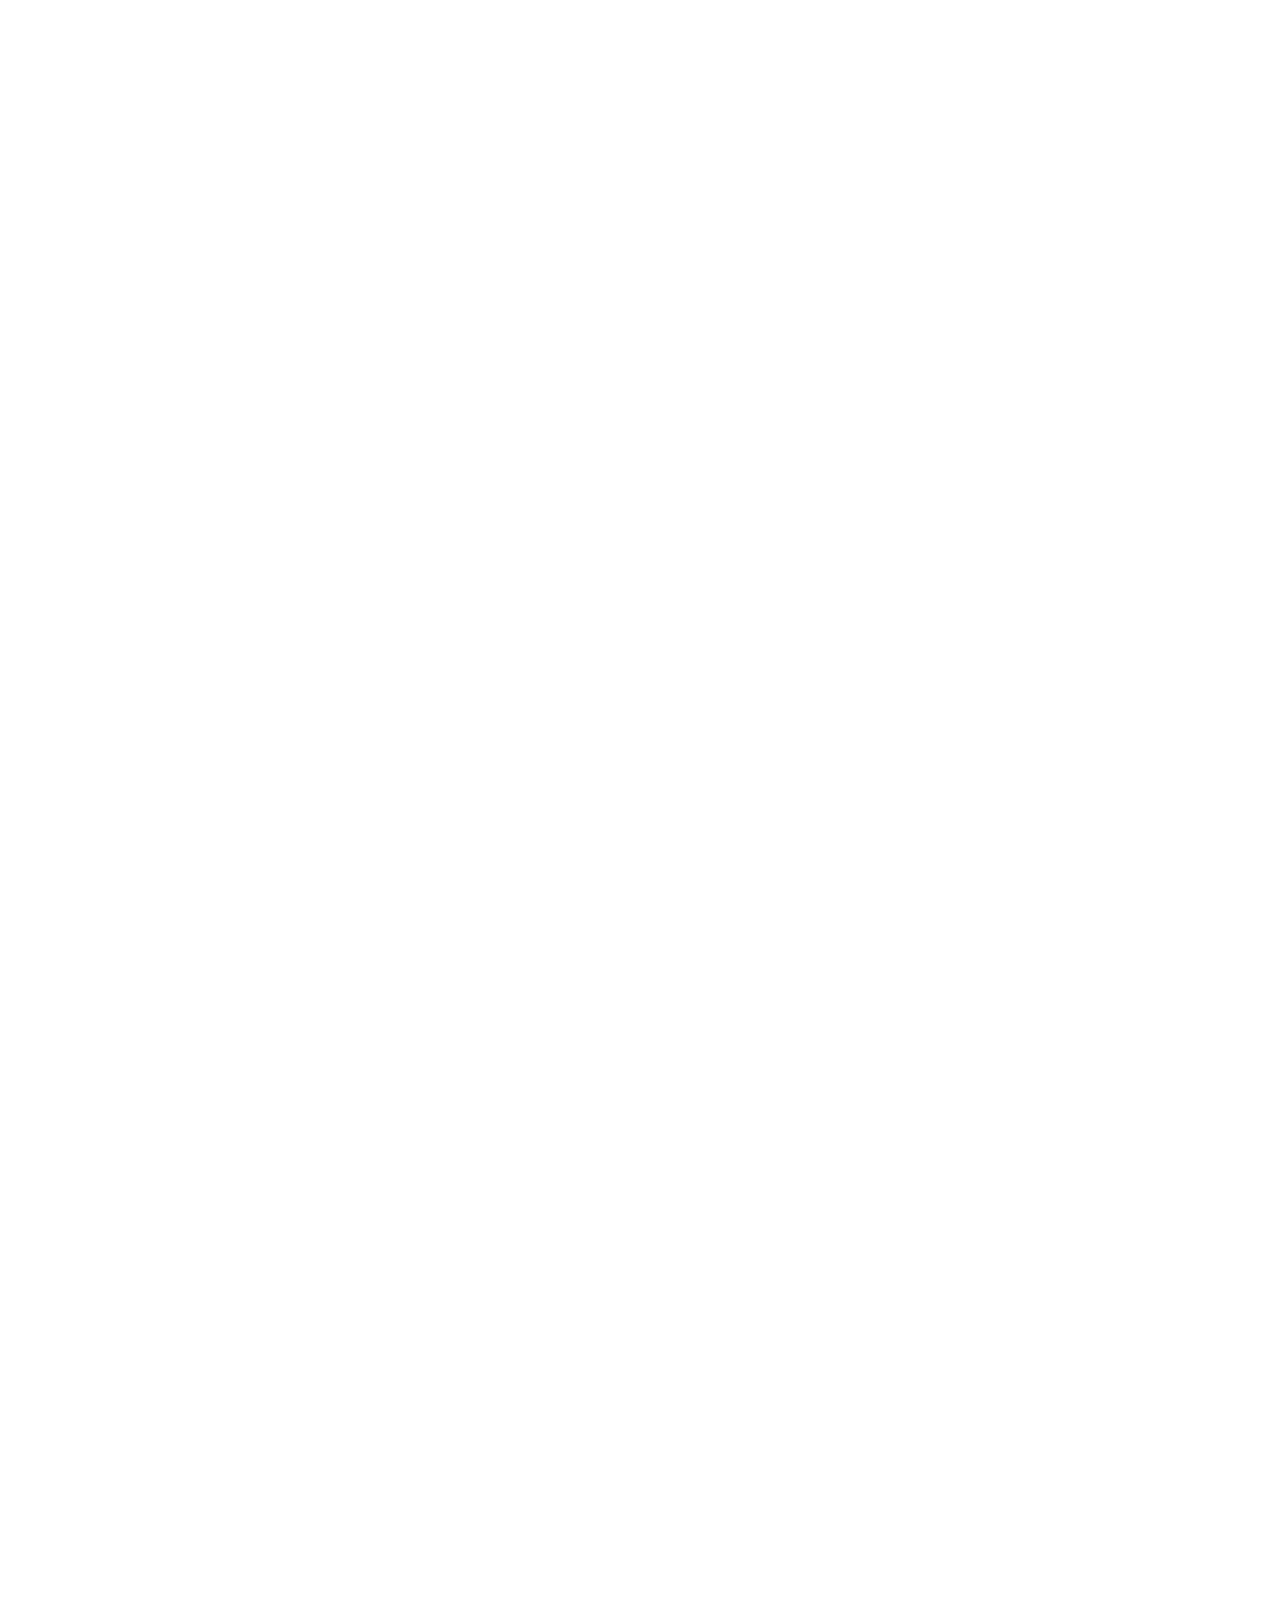
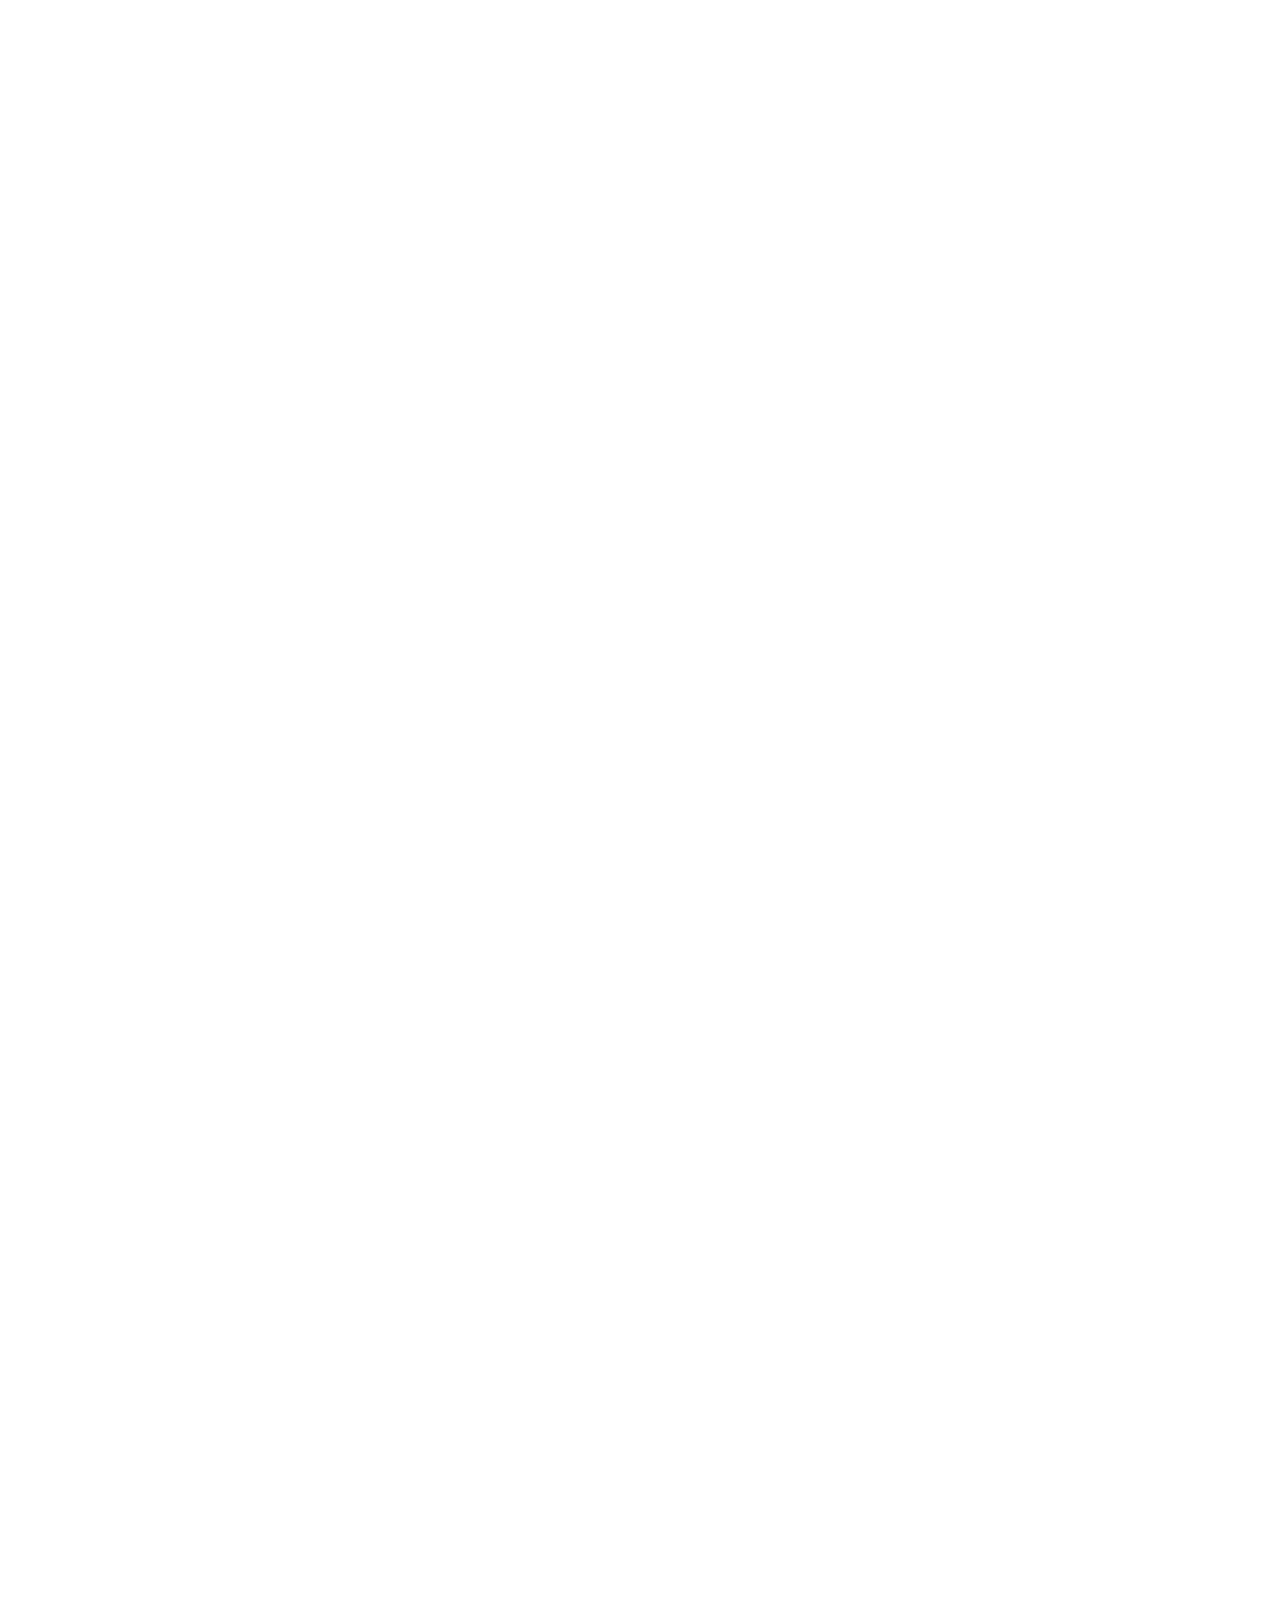
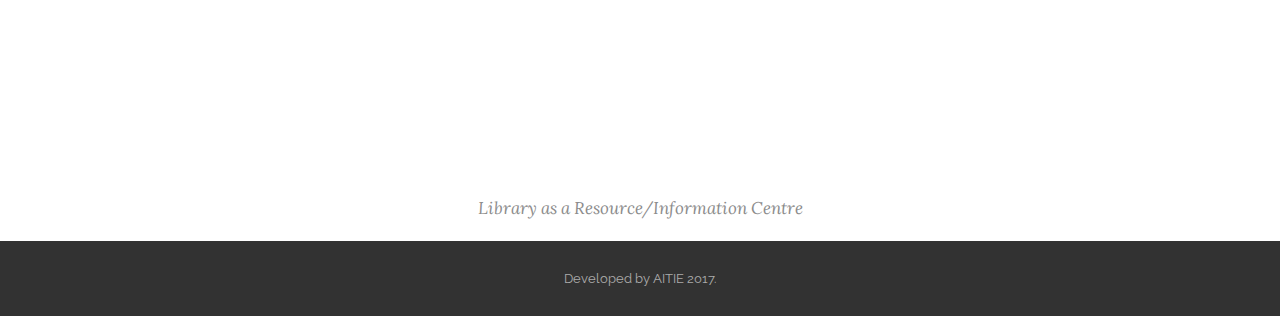
<file: page7.html>
<!DOCTYPE html>
<html>
<head>
  <!-- Site made with Mobirise Website Builder v3.12, https://mobirise.com -->
  <meta charset="UTF-8">
  <meta http-equiv="X-UA-Compatible" content="IE=edge">
  <meta name="generator" content="Mobirise v3.12, mobirise.com">
  <meta name="viewport" content="width=device-width, initial-scale=1">
  <link rel="shortcut icon" href="assets/images/mbr-192x128.jpg" type="image/x-icon">
  <meta name="description" content="Website Builder Description">
  <title>Website Builder Title</title>
  <link rel="stylesheet" href="https://fonts.googleapis.com/css?family=Lora:400,700,400italic,700italic&amp;subset=latin">
  <link rel="stylesheet" href="https://fonts.googleapis.com/css?family=Montserrat:400,700">
  <link rel="stylesheet" href="https://fonts.googleapis.com/css?family=Raleway:100,100i,200,200i,300,300i,400,400i,500,500i,600,600i,700,700i,800,800i,900,900i">
  <link rel="stylesheet" href="assets/bootstrap-material-design-font/css/material.css">
  <link rel="stylesheet" href="assets/web/assets/mobirise-icons/mobirise-icons.css">
  <link rel="stylesheet" href="assets/tether/tether.min.css">
  <link rel="stylesheet" href="assets/bootstrap/css/bootstrap.min.css">
  <link rel="stylesheet" href="assets/dropdown/css/style.css">
  <link rel="stylesheet" href="assets/animate.css/animate.min.css">
  <link rel="stylesheet" href="assets/theme/css/style.css">
  <link rel="stylesheet" href="assets/mobirise/css/mbr-additional.css" type="text/css">
  
  
  
</head>
<body>
<section id="ext_menu-1c">

    <nav class="navbar navbar-dropdown navbar-fixed-top">
        <div class="container">

            <div class="mbr-table">
                <div class="mbr-table-cell">

                    <div class="navbar-brand">
                        <a href="https://mobirise.com" class="navbar-logo"><img src="assets/images/logo.png" alt="Mobirise"></a>
                        <a class="navbar-caption" href="https://mobirise.com">Alexander Practice App</a>
                    </div>

                </div>
                <div class="mbr-table-cell">

                    <button class="navbar-toggler pull-xs-right hidden-md-up" type="button" data-toggle="collapse" data-target="#exCollapsingNavbar">
                        <div class="hamburger-icon"></div>
                    </button>

                    <ul class="nav-dropdown collapse pull-xs-right nav navbar-nav navbar-toggleable-sm" id="exCollapsingNavbar"><li class="nav-item"><a class="nav-link link" href="index.html"><span class="mbri-home mbr-iconfont mbr-iconfont-btn"></span>Home<br></a></li><li class="nav-item"><a class="nav-link link" href="Intro">Meaning of Library<br><br></a></li><li class="nav-item"><a class="nav-link link" href="pagesocial.html">Social Role of Library</a></li><li class="nav-item"><a class="nav-link link" href="objectives.html">Objective &nbsp;of the Library</a></li><li class="nav-item nav-btn"><a class="nav-link btn btn-white btn-white-outline" href="https://mobirise.com/">DOWNLOAD</a></li><li class="nav-item nav-btn"><a class="nav-link btn btn-primary" href="https://mobirise.com/">BUY</a></li></ul>
                    <button hidden="" class="navbar-toggler navbar-close" type="button" data-toggle="collapse" data-target="#exCollapsingNavbar">
                        <div class="close-icon"></div>
                    </button>

                </div>
            </div>

        </div>
    </nav>

</section>

<section class="engine"><a rel="external" href="https://mobirise.com">Mobirise Website Maker</a></section><section class="mbr-section mbr-section__container article mbr-after-navbar" id="header3-1e" style="background-color: rgb(255, 255, 255); padding-top: 20px; padding-bottom: 20px;">
    <div class="container">
        <div class="row">
            <div class="col-xs-12">
                <h3 class="mbr-section-title display-2">Title with<br>Social Role of the Library</h3>
                <small class="mbr-section-subtitle"><br>The library serves as a resource Centre for all its users. It provides book and non-book materials that can assist users to learn, prepare for examinations, write project or engage in research work. In this respect, library user should be able to go into the library and find the necessary tools required to assist them in the search for knowledge. As an information Centre, the library provides opportunities whereby its users will be able to access information without any stress. In this case, the library must be adequately equipped with information-bearing research on diverse fields of human knowledge, particularly, the materials that fall within the scope of the setting in which the library is located.<br><br><br><br><br><br><br><br><br><br><br><br><br><br><br><br><br><br><br><br><br><br><br><br><br><br><br><br><br><br><br><br><br><br><br><br><br><br><br><br><br><br><br><br><br><br><br><br><br><br><br><br><br><br><br><br><br><br><br><br><br><br><br><br><br><br><br><br><br><br><br><br><br><br><br><br><br><br><br><br><br><br><br><br><br><br><br><br><br><br><br><br><br><br><br><br><br><br><br><br><br><br><br><br><br><br><br><br><br><br><br><br><br><br><br><br><br><br><br><br><br><br><br><br><br><br><br><br><br><br><br><br><br><br><br><br><br><br><br><br><br><br><br><br><br><br><br><br><br><br><br><br><br><br><br><br><br><br><br><br><br><br><br><br><br><br><br><br><br><br><br><br><br><br><br><br><br><br><br><br><br><br><br><br><br>Library as a Resource/Information Centre<br></small>
            </div>
        </div>
    </div>
</section>

<footer class="mbr-small-footer mbr-section mbr-section-nopadding" id="footer1-1d" style="background-color: rgb(50, 50, 50); padding-top: 1.75rem; padding-bottom: 1.75rem;">
    
    <div class="container">
        <p class="text-xs-center">Developed by AITIE 2017.</p>
    </div>
</footer>


  <script src="assets/web/assets/jquery/jquery.min.js"></script>
  <script src="assets/tether/tether.min.js"></script>
  <script src="assets/bootstrap/js/bootstrap.min.js"></script>
  <script src="assets/smooth-scroll/smooth-scroll.js"></script>
  <script src="assets/dropdown/js/script.min.js"></script>
  <script src="assets/touch-swipe/jquery.touch-swipe.min.js"></script>
  <script src="assets/viewport-checker/jquery.viewportchecker.js"></script>
  <script src="assets/theme/js/script.js"></script>
  
  
  <input name="animation" type="hidden">
  </body>
</html>
</file>
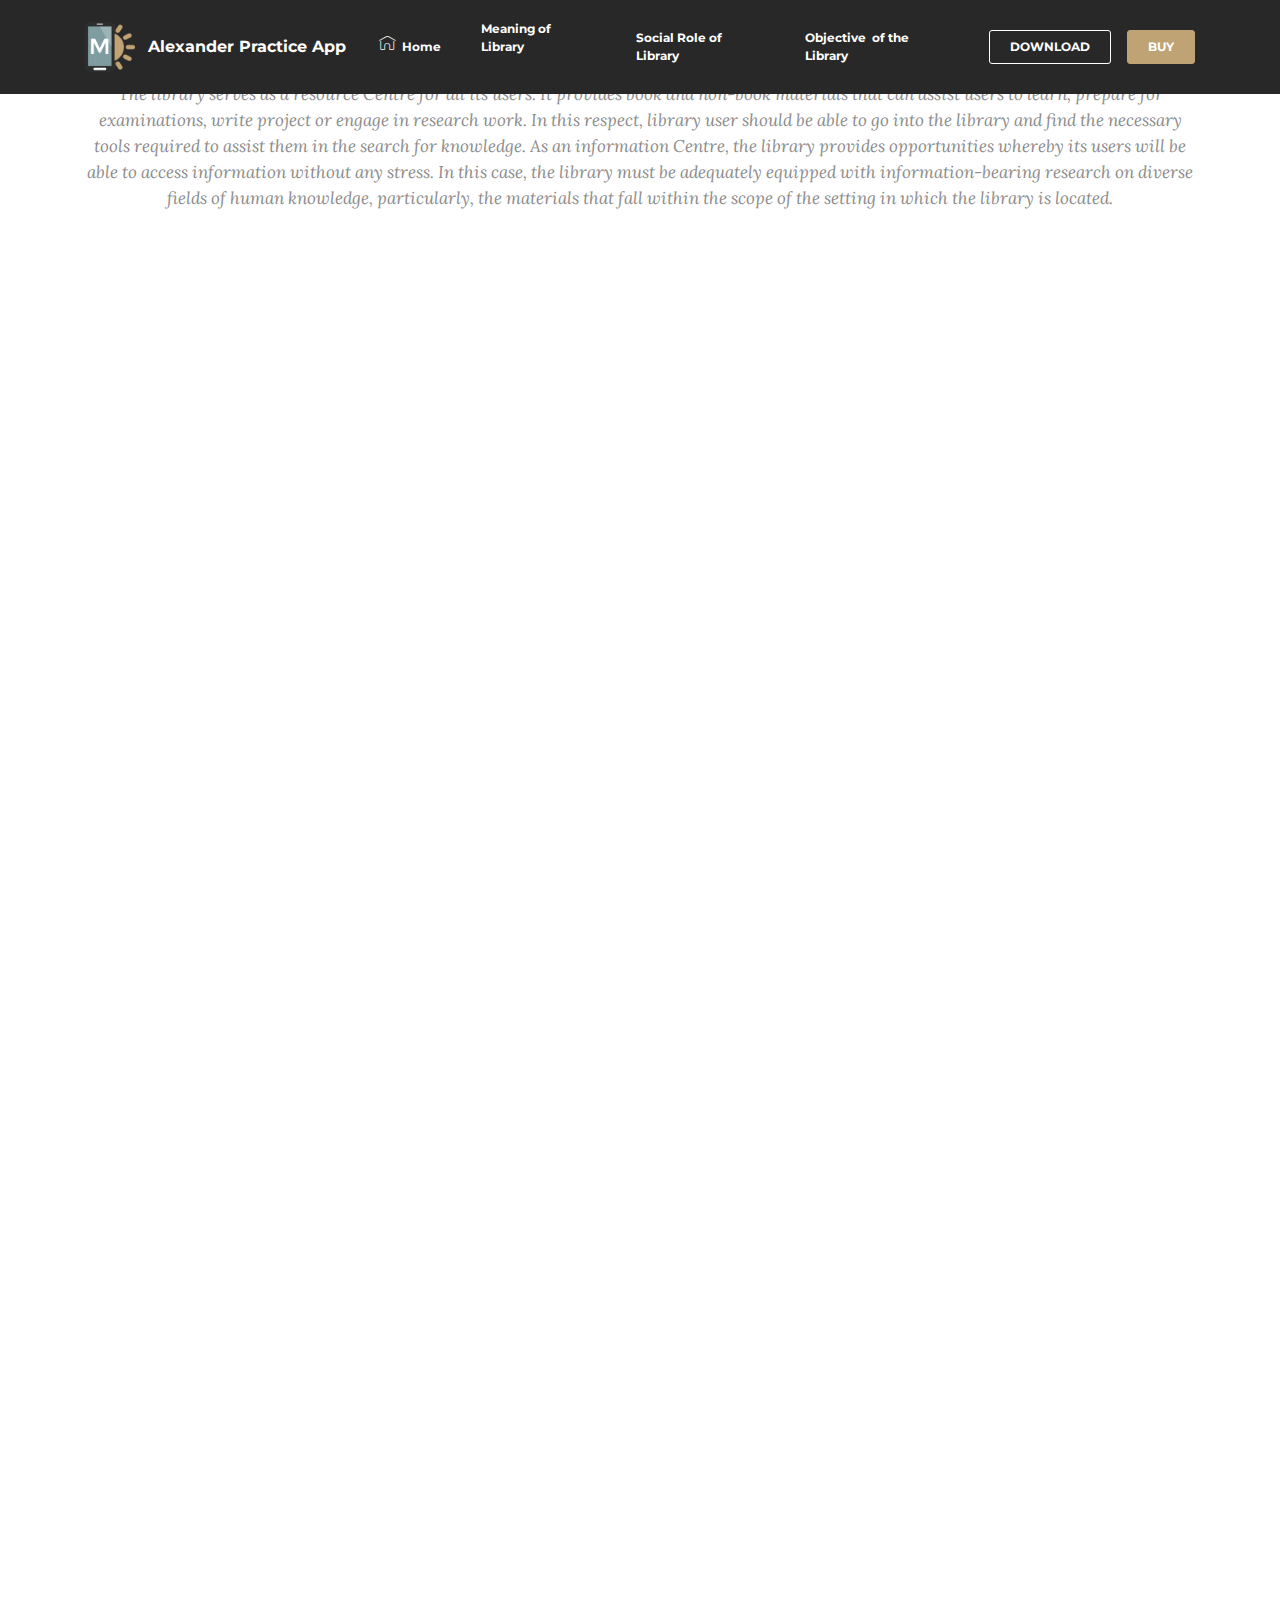
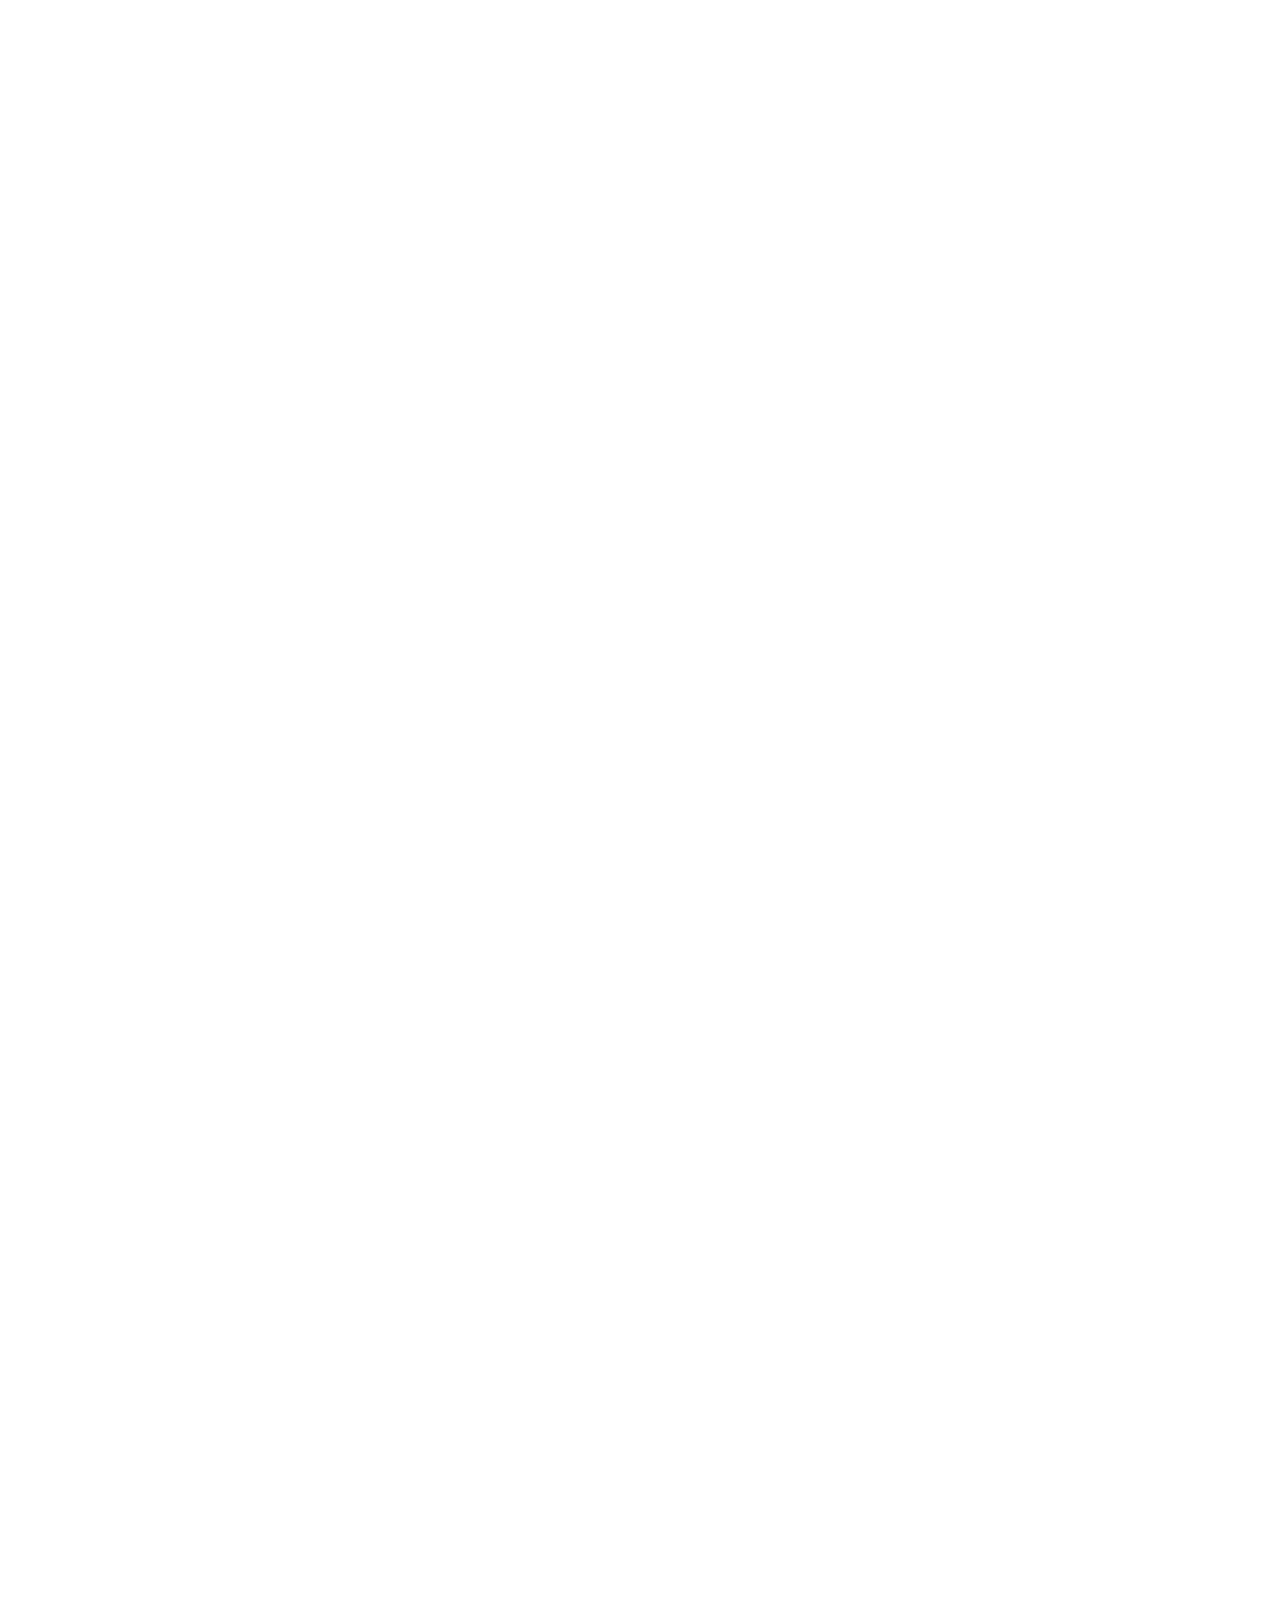
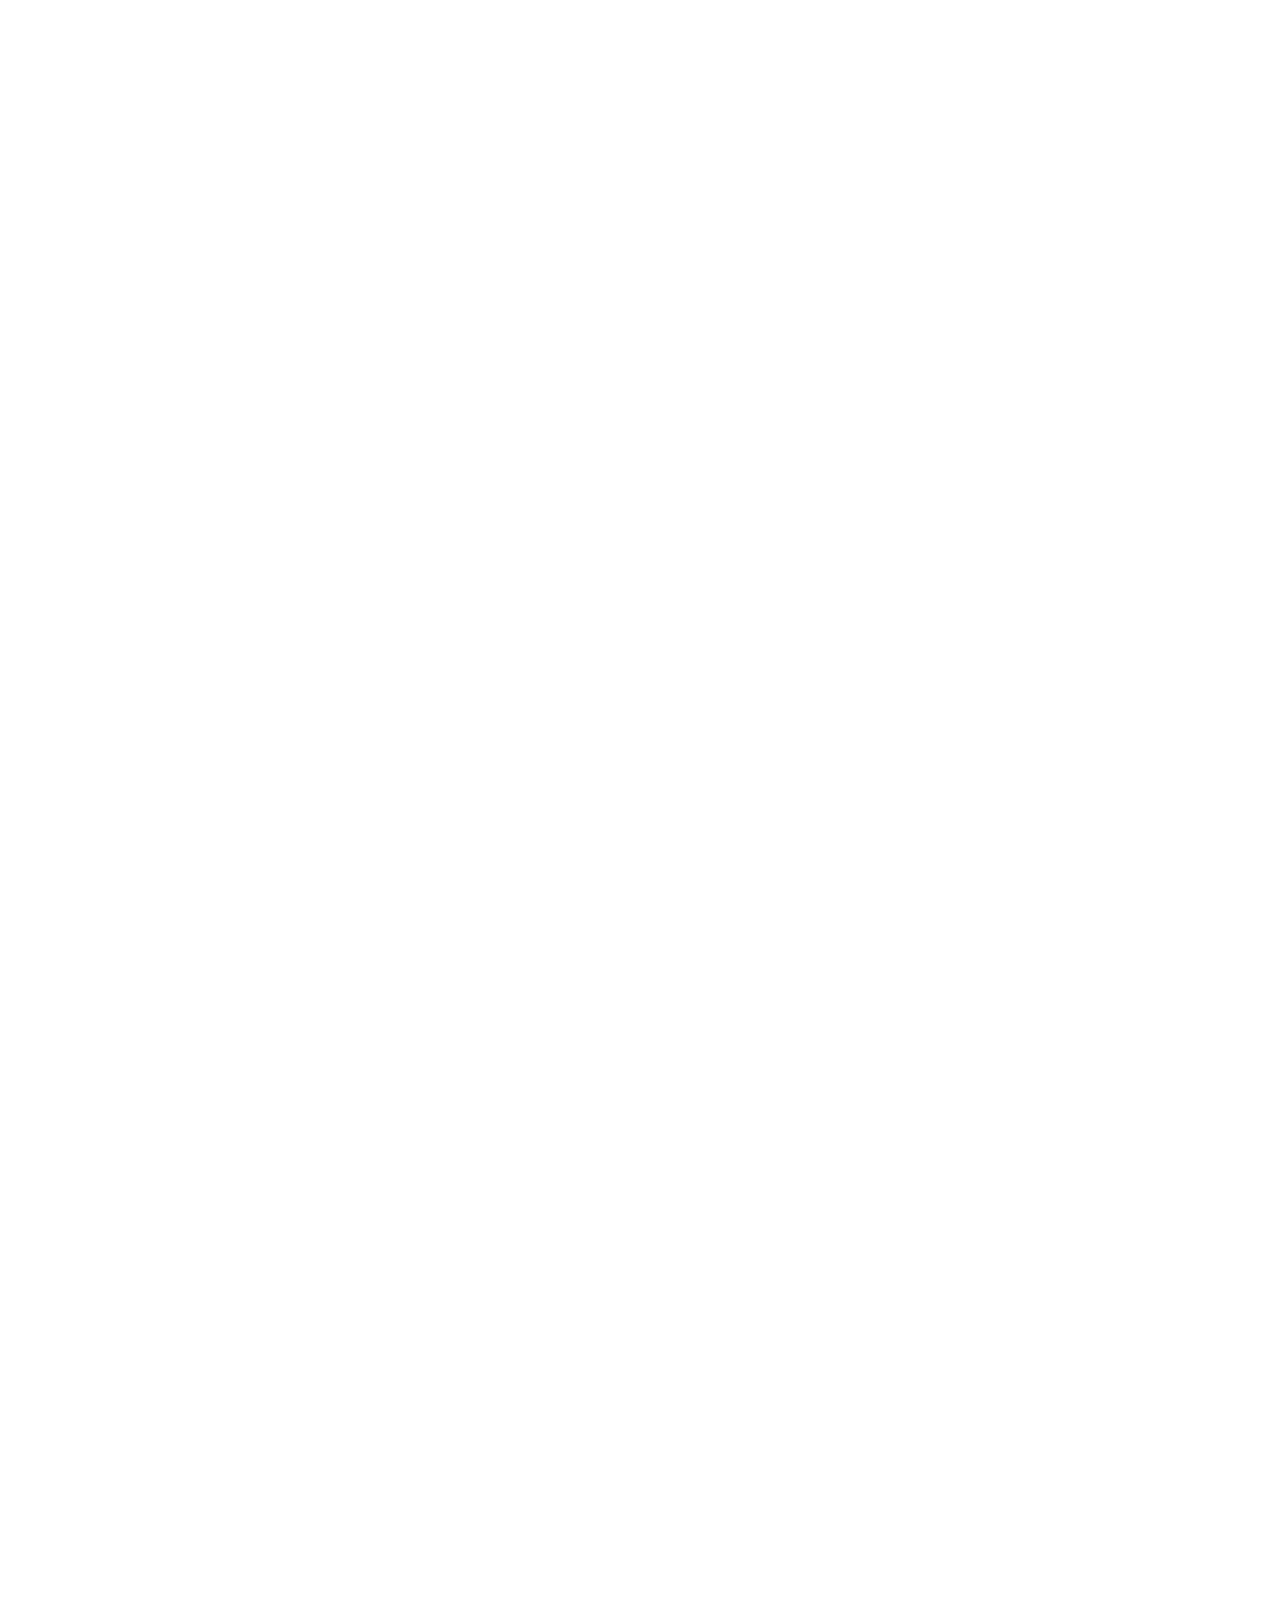
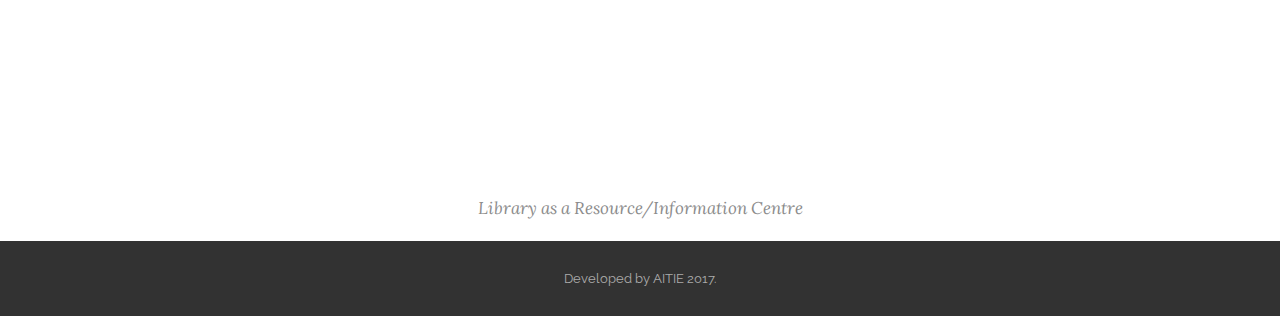
<file: pagesocial.html>
<!DOCTYPE html>
<html>
<head>
  <!-- Site made with Mobirise Website Builder v3.12, https://mobirise.com -->
  <meta charset="UTF-8">
  <meta http-equiv="X-UA-Compatible" content="IE=edge">
  <meta name="generator" content="Mobirise v3.12, mobirise.com">
  <meta name="viewport" content="width=device-width, initial-scale=1">
  <link rel="shortcut icon" href="assets/images/mbr-192x128.jpg" type="image/x-icon">
  <meta name="description" content="Website Builder Description">
  <title>Website Builder Title</title>
  <link rel="stylesheet" href="https://fonts.googleapis.com/css?family=Lora:400,700,400italic,700italic&amp;subset=latin">
  <link rel="stylesheet" href="https://fonts.googleapis.com/css?family=Montserrat:400,700">
  <link rel="stylesheet" href="https://fonts.googleapis.com/css?family=Raleway:100,100i,200,200i,300,300i,400,400i,500,500i,600,600i,700,700i,800,800i,900,900i">
  <link rel="stylesheet" href="assets/bootstrap-material-design-font/css/material.css">
  <link rel="stylesheet" href="assets/web/assets/mobirise-icons/mobirise-icons.css">
  <link rel="stylesheet" href="assets/tether/tether.min.css">
  <link rel="stylesheet" href="assets/bootstrap/css/bootstrap.min.css">
  <link rel="stylesheet" href="assets/dropdown/css/style.css">
  <link rel="stylesheet" href="assets/animate.css/animate.min.css">
  <link rel="stylesheet" href="assets/theme/css/style.css">
  <link rel="stylesheet" href="assets/mobirise/css/mbr-additional.css" type="text/css">
  
  
  
</head>
<body>
<section id="ext_menu-x">

    <nav class="navbar navbar-dropdown navbar-fixed-top">
        <div class="container">

            <div class="mbr-table">
                <div class="mbr-table-cell">

                    <div class="navbar-brand">
                        <a href="https://mobirise.com" class="navbar-logo"><img src="assets/images/logo.png" alt="Mobirise"></a>
                        <a class="navbar-caption" href="https://mobirise.com">Alexander Practice App</a>
                    </div>

                </div>
                <div class="mbr-table-cell">

                    <button class="navbar-toggler pull-xs-right hidden-md-up" type="button" data-toggle="collapse" data-target="#exCollapsingNavbar">
                        <div class="hamburger-icon"></div>
                    </button>

                    <ul class="nav-dropdown collapse pull-xs-right nav navbar-nav navbar-toggleable-sm" id="exCollapsingNavbar"><li class="nav-item"><a class="nav-link link" href="index.html"><span class="mbri-home mbr-iconfont mbr-iconfont-btn"></span>Home<br></a></li><li class="nav-item"><a class="nav-link link" href="Intro">Meaning of Library<br><br></a></li><li class="nav-item"><a class="nav-link link" href="pagesocial.html">Social Role of Library</a></li><li class="nav-item"><a class="nav-link link" href="objectives.html">Objective &nbsp;of the Library</a></li><li class="nav-item nav-btn"><a class="nav-link btn btn-white btn-white-outline" href="https://mobirise.com/">DOWNLOAD</a></li><li class="nav-item nav-btn"><a class="nav-link btn btn-primary" href="https://mobirise.com/">BUY</a></li></ul>
                    <button hidden="" class="navbar-toggler navbar-close" type="button" data-toggle="collapse" data-target="#exCollapsingNavbar">
                        <div class="close-icon"></div>
                    </button>

                </div>
            </div>

        </div>
    </nav>

</section>

<section class="engine"><a rel="external" href="https://mobirise.com">mobirise.com</a></section><section class="mbr-section mbr-section__container article mbr-after-navbar" id="header3-1b" style="background-color: rgb(255, 255, 255); padding-top: 20px; padding-bottom: 20px;">
    <div class="container">
        <div class="row">
            <div class="col-xs-12">
                <h3 class="mbr-section-title display-2">Title with<br>Social Role of the Library</h3>
                <small class="mbr-section-subtitle"><br>The library serves as a resource Centre for all its users. It provides book and non-book materials that can assist users to learn, prepare for examinations, write project or engage in research work. In this respect, library user should be able to go into the library and find the necessary tools required to assist them in the search for knowledge. As an information Centre, the library provides opportunities whereby its users will be able to access information without any stress. In this case, the library must be adequately equipped with information-bearing research on diverse fields of human knowledge, particularly, the materials that fall within the scope of the setting in which the library is located.<br><br><br><br><br><br><br><br><br><br><br><br><br><br><br><br><br><br><br><br><br><br><br><br><br><br><br><br><br><br><br><br><br><br><br><br><br><br><br><br><br><br><br><br><br><br><br><br><br><br><br><br><br><br><br><br><br><br><br><br><br><br><br><br><br><br><br><br><br><br><br><br><br><br><br><br><br><br><br><br><br><br><br><br><br><br><br><br><br><br><br><br><br><br><br><br><br><br><br><br><br><br><br><br><br><br><br><br><br><br><br><br><br><br><br><br><br><br><br><br><br><br><br><br><br><br><br><br><br><br><br><br><br><br><br><br><br><br><br><br><br><br><br><br><br><br><br><br><br><br><br><br><br><br><br><br><br><br><br><br><br><br><br><br><br><br><br><br><br><br><br><br><br><br><br><br><br><br><br><br><br><br><br><br><br>Library as a Resource/Information Centre<br></small>
            </div>
        </div>
    </div>
</section>

<footer class="mbr-small-footer mbr-section mbr-section-nopadding" id="footer1-y" style="background-color: rgb(50, 50, 50); padding-top: 1.75rem; padding-bottom: 1.75rem;">
    
    <div class="container">
        <p class="text-xs-center">Developed by AITIE 2017.</p>
    </div>
</footer>


  <script src="assets/web/assets/jquery/jquery.min.js"></script>
  <script src="assets/tether/tether.min.js"></script>
  <script src="assets/bootstrap/js/bootstrap.min.js"></script>
  <script src="assets/smooth-scroll/smooth-scroll.js"></script>
  <script src="assets/dropdown/js/script.min.js"></script>
  <script src="assets/touch-swipe/jquery.touch-swipe.min.js"></script>
  <script src="assets/viewport-checker/jquery.viewportchecker.js"></script>
  <script src="assets/theme/js/script.js"></script>
  
  
  <input name="animation" type="hidden">
  </body>
</html>
</file>
<file: assets/bootstrap-material-design-font/css/material.css>
@font-face {
  font-family: 'Material-Design-Icons';
  src: url('../fonts/Material-Design-Icons.eot?3ocs8m');
  src: url('../fonts/Material-Design-Icons.eot?#iefix3ocs8m') format('embedded-opentype'), url('../fonts/Material-Design-Icons.woff?3ocs8m') format('woff'), url('../fonts/Material-Design-Icons.ttf?3ocs8m') format('truetype'), url('../fonts/Material-Design-Icons.svg?3ocs8m#Material-Design-Icons') format('svg');
  font-weight: normal;
  font-style: normal;
}
[class^="mdi-"],
[class*="mdi-"] {
  speak: none;
  display: inline-block;
  font-style: normal;
  font-variant:normal;
  font-weight:normal;
  /*font-size:24px;*/
  line-height:1;
  font-family:'Material-Design-Icons' !important;
  text-rendering: auto;
  
  -webkit-font-smoothing: antialiased;
  -moz-osx-font-smoothing: grayscale;
  -webkit-transform: translate(0, 0);
      -ms-transform: translate(0, 0);
          transform: translate(0, 0);
}
[class^="mdi-"]:before,
[class*="mdi-"]:before {
  display: inline-block;
  speak: none;
  text-decoration: inherit;
}
[class^="mdi-"].pull-left,
[class*="mdi-"].pull-left {
  margin-right: .3em;
}
[class^="mdi-"].pull-right,
[class*="mdi-"].pull-right {
  margin-left: .3em;
}
[class^="mdi-"].mdi-lg:before,
[class*="mdi-"].mdi-lg:before,
[class^="mdi-"].mdi-lg:after,
[class*="mdi-"].mdi-lg:after {
  font-size: 1.33333333em;
  line-height: 0.75em;
  vertical-align: -15%;
}
[class^="mdi-"].mdi-2x:before,
[class*="mdi-"].mdi-2x:before,
[class^="mdi-"].mdi-2x:after,
[class*="mdi-"].mdi-2x:after {
  font-size: 2em;
}
[class^="mdi-"].mdi-3x:before,
[class*="mdi-"].mdi-3x:before,
[class^="mdi-"].mdi-3x:after,
[class*="mdi-"].mdi-3x:after {
  font-size: 3em;
}
[class^="mdi-"].mdi-4x:before,
[class*="mdi-"].mdi-4x:before,
[class^="mdi-"].mdi-4x:after,
[class*="mdi-"].mdi-4x:after {
  font-size: 4em;
}
[class^="mdi-"].mdi-5x:before,
[class*="mdi-"].mdi-5x:before,
[class^="mdi-"].mdi-5x:after,
[class*="mdi-"].mdi-5x:after {
  font-size: 5em;
}
[class^="mdi-device-signal-cellular-"]:after,
[class^="mdi-device-battery-"]:after,
[class^="mdi-device-battery-charging-"]:after,
[class^="mdi-device-signal-cellular-connected-no-internet-"]:after,
[class^="mdi-device-signal-wifi-"]:after,
[class^="mdi-device-signal-wifi-statusbar-not-connected"]:after,
.mdi-device-network-wifi:after {
  opacity: .3;
  position: absolute;
  left: 0;
  top: 0;
  z-index: 1;
  display: inline-block;
  speak: none;
  text-decoration: inherit;
}
[class^="mdi-device-signal-cellular-"]:after {
  content: "\e758";
}
[class^="mdi-device-battery-"]:after {
  content: "\e735";
}
[class^="mdi-device-battery-charging-"]:after {
  content: "\e733";
}
[class^="mdi-device-signal-cellular-connected-no-internet-"]:after {
  content: "\e75d";
}
[class^="mdi-device-signal-wifi-"]:after,
.mdi-device-network-wifi:after {
  content: "\e765";
}
[class^="mdi-device-signal-wifi-statusbasr-not-connected"]:after {
  content: "\e8f7";
}
.mdi-device-signal-cellular-off:after,
.mdi-device-signal-cellular-null:after,
.mdi-device-signal-cellular-no-sim:after,
.mdi-device-signal-wifi-off:after,
.mdi-device-signal-wifi-4-bar:after,
.mdi-device-signal-cellular-4-bar:after,
.mdi-device-battery-alert:after,
.mdi-device-signal-cellular-connected-no-internet-4-bar:after,
.mdi-device-battery-std:after,
.mdi-device-battery-full .mdi-device-battery-unknown:after {
  content: "";
}
.mdi-fw {
  width: 1.28571429em;
  text-align: center;
}
.mdi-ul {
  padding-left: 0;
  margin-left: 2.14285714em;
  list-style-type: none;
}
.mdi-ul > li {
  position: relative;
}
.mdi-li {
  position: absolute;
  left: -2.14285714em;
  width: 2.14285714em;
  top: 0.14285714em;
  text-align: center;
}
.mdi-li.mdi-lg {
  left: -1.85714286em;
}
.mdi-border {
  padding: .2em .25em .15em;
  border: solid 0.08em #eeeeee;
  border-radius: .1em;
}
.mdi-spin {
  -webkit-animation: mdi-spin 2s infinite linear;
  animation: mdi-spin 2s infinite linear;
  -webkit-transform-origin: 50% 50%;
  -ms-transform-origin: 50% 50%;
      transform-origin: 50% 50%;
}
.mdi-pulse {
  -webkit-animation: mdi-spin 1s steps(8) infinite;
  animation: mdi-spin 1s steps(8) infinite;
  -webkit-transform-origin: 50% 50%;
  -ms-transform-origin: 50% 50%;
      transform-origin: 50% 50%;
}
@-webkit-keyframes mdi-spin {
  0% {
    -webkit-transform: rotate(0deg);
    transform: rotate(0deg);
  }
  100% {
    -webkit-transform: rotate(359deg);
    transform: rotate(359deg);
  }
}
@keyframes mdi-spin {
  0% {
    -webkit-transform: rotate(0deg);
    transform: rotate(0deg);
  }
  100% {
    -webkit-transform: rotate(359deg);
    transform: rotate(359deg);
  }
}
.mdi-rotate-90 {
  filter: progid:DXImageTransform.Microsoft.BasicImage(rotation=1);
  -webkit-transform: rotate(90deg);
  -ms-transform: rotate(90deg);
  transform: rotate(90deg);
}
.mdi-rotate-180 {
  filter: progid:DXImageTransform.Microsoft.BasicImage(rotation=2);
  -webkit-transform: rotate(180deg);
  -ms-transform: rotate(180deg);
  transform: rotate(180deg);
}
.mdi-rotate-270 {
  filter: progid:DXImageTransform.Microsoft.BasicImage(rotation=3);
  -webkit-transform: rotate(270deg);
  -ms-transform: rotate(270deg);
  transform: rotate(270deg);
}
.mdi-flip-horizontal {
  filter: progid:DXImageTransform.Microsoft.BasicImage(rotation=0, mirror=1);
  -webkit-transform: scale(-1, 1);
  -ms-transform: scale(-1, 1);
  transform: scale(-1, 1);
}
.mdi-flip-vertical {
  filter: progid:DXImageTransform.Microsoft.BasicImage(rotation=2, mirror=1);
  -webkit-transform: scale(1, -1);
  -ms-transform: scale(1, -1);
  transform: scale(1, -1);
}
:root .mdi-rotate-90,
:root .mdi-rotate-180,
:root .mdi-rotate-270,
:root .mdi-flip-horizontal,
:root .mdi-flip-vertical {
  -webkit-filter: none;
          filter: none;
}
.mdi-stack {
  position: relative;
  display: inline-block;
  width: 2em;
  height: 2em;
  line-height: 2em;
  vertical-align: middle;
}
.mdi-stack-1x,
.mdi-stack-2x {
  position: absolute;
  left: 0;
  width: 100%;
  text-align: center;
}
.mdi-stack-1x {
  line-height: inherit;
}
.mdi-stack-2x {
  font-size: 2em;
}
.mdi-inverse {
  color: #ffffff;
}
/* Start Icons */
.mdi-action-3d-rotation:before {
  content: "\e600";
}
.mdi-action-accessibility:before {
  content: "\e601";
}
.mdi-action-account-balance-wallet:before {
  content: "\e602";
}
.mdi-action-account-balance:before {
  content: "\e603";
}
.mdi-action-account-box:before {
  content: "\e604";
}
.mdi-action-account-child:before {
  content: "\e605";
}
.mdi-action-account-circle:before {
  content: "\e606";
}
.mdi-action-add-shopping-cart:before {
  content: "\e607";
}
.mdi-action-alarm-add:before {
  content: "\e608";
}
.mdi-action-alarm-off:before {
  content: "\e609";
}
.mdi-action-alarm-on:before {
  content: "\e60a";
}
.mdi-action-alarm:before {
  content: "\e60b";
}
.mdi-action-android:before {
  content: "\e60c";
}
.mdi-action-announcement:before {
  content: "\e60d";
}
.mdi-action-aspect-ratio:before {
  content: "\e60e";
}
.mdi-action-assessment:before {
  content: "\e60f";
}
.mdi-action-assignment-ind:before {
  content: "\e610";
}
.mdi-action-assignment-late:before {
  content: "\e611";
}
.mdi-action-assignment-return:before {
  content: "\e612";
}
.mdi-action-assignment-returned:before {
  content: "\e613";
}
.mdi-action-assignment-turned-in:before {
  content: "\e614";
}
.mdi-action-assignment:before {
  content: "\e615";
}
.mdi-action-autorenew:before {
  content: "\e616";
}
.mdi-action-backup:before {
  content: "\e617";
}
.mdi-action-book:before {
  content: "\e618";
}
.mdi-action-bookmark-outline:before {
  content: "\e619";
}
.mdi-action-bookmark:before {
  content: "\e61a";
}
.mdi-action-bug-report:before {
  content: "\e61b";
}
.mdi-action-cached:before {
  content: "\e61c";
}
.mdi-action-check-circle:before {
  content: "\e61d";
}
.mdi-action-class:before {
  content: "\e61e";
}
.mdi-action-credit-card:before {
  content: "\e61f";
}
.mdi-action-dashboard:before {
  content: "\e620";
}
.mdi-action-delete:before {
  content: "\e621";
}
.mdi-action-description:before {
  content: "\e622";
}
.mdi-action-dns:before {
  content: "\e623";
}
.mdi-action-done-all:before {
  content: "\e624";
}
.mdi-action-done:before {
  content: "\e625";
}
.mdi-action-event:before {
  content: "\e626";
}
.mdi-action-exit-to-app:before {
  content: "\e627";
}
.mdi-action-explore:before {
  content: "\e628";
}
.mdi-action-extension:before {
  content: "\e629";
}
.mdi-action-face-unlock:before {
  content: "\e62a";
}
.mdi-action-favorite-outline:before {
  content: "\e62b";
}
.mdi-action-favorite:before {
  content: "\e62c";
}
.mdi-action-find-in-page:before {
  content: "\e62d";
}
.mdi-action-find-replace:before {
  content: "\e62e";
}
.mdi-action-flip-to-back:before {
  content: "\e62f";
}
.mdi-action-flip-to-front:before {
  content: "\e630";
}
.mdi-action-get-app:before {
  content: "\e631";
}
.mdi-action-grade:before {
  content: "\e632";
}
.mdi-action-group-work:before {
  content: "\e633";
}
.mdi-action-help:before {
  content: "\e634";
}
.mdi-action-highlight-remove:before {
  content: "\e635";
}
.mdi-action-history:before {
  content: "\e636";
}
.mdi-action-home:before {
  content: "\e637";
}
.mdi-action-https:before {
  content: "\e638";
}
.mdi-action-info-outline:before {
  content: "\e639";
}
.mdi-action-info:before {
  content: "\e63a";
}
.mdi-action-input:before {
  content: "\e63b";
}
.mdi-action-invert-colors:before {
  content: "\e63c";
}
.mdi-action-label-outline:before {
  content: "\e63d";
}
.mdi-action-label:before {
  content: "\e63e";
}
.mdi-action-language:before {
  content: "\e63f";
}
.mdi-action-launch:before {
  content: "\e640";
}
.mdi-action-list:before {
  content: "\e641";
}
.mdi-action-lock-open:before {
  content: "\e642";
}
.mdi-action-lock-outline:before {
  content: "\e643";
}
.mdi-action-lock:before {
  content: "\e644";
}
.mdi-action-loyalty:before {
  content: "\e645";
}
.mdi-action-markunread-mailbox:before {
  content: "\e646";
}
.mdi-action-note-add:before {
  content: "\e647";
}
.mdi-action-open-in-browser:before {
  content: "\e648";
}
.mdi-action-open-in-new:before {
  content: "\e649";
}
.mdi-action-open-with:before {
  content: "\e64a";
}
.mdi-action-pageview:before {
  content: "\e64b";
}
.mdi-action-payment:before {
  content: "\e64c";
}
.mdi-action-perm-camera-mic:before {
  content: "\e64d";
}
.mdi-action-perm-contact-cal:before {
  content: "\e64e";
}
.mdi-action-perm-data-setting:before {
  content: "\e64f";
}
.mdi-action-perm-device-info:before {
  content: "\e650";
}
.mdi-action-perm-identity:before {
  content: "\e651";
}
.mdi-action-perm-media:before {
  content: "\e652";
}
.mdi-action-perm-phone-msg:before {
  content: "\e653";
}
.mdi-action-perm-scan-wifi:before {
  content: "\e654";
}
.mdi-action-picture-in-picture:before {
  content: "\e655";
}
.mdi-action-polymer:before {
  content: "\e656";
}
.mdi-action-print:before {
  content: "\e657";
}
.mdi-action-query-builder:before {
  content: "\e658";
}
.mdi-action-question-answer:before {
  content: "\e659";
}
.mdi-action-receipt:before {
  content: "\e65a";
}
.mdi-action-redeem:before {
  content: "\e65b";
}
.mdi-action-reorder:before {
  content: "\e65c";
}
.mdi-action-report-problem:before {
  content: "\e65d";
}
.mdi-action-restore:before {
  content: "\e65e";
}
.mdi-action-room:before {
  content: "\e65f";
}
.mdi-action-schedule:before {
  content: "\e660";
}
.mdi-action-search:before {
  content: "\e661";
}
.mdi-action-settings-applications:before {
  content: "\e662";
}
.mdi-action-settings-backup-restore:before {
  content: "\e663";
}
.mdi-action-settings-bluetooth:before {
  content: "\e664";
}
.mdi-action-settings-cell:before {
  content: "\e665";
}
.mdi-action-settings-display:before {
  content: "\e666";
}
.mdi-action-settings-ethernet:before {
  content: "\e667";
}
.mdi-action-settings-input-antenna:before {
  content: "\e668";
}
.mdi-action-settings-input-component:before {
  content: "\e669";
}
.mdi-action-settings-input-composite:before {
  content: "\e66a";
}
.mdi-action-settings-input-hdmi:before {
  content: "\e66b";
}
.mdi-action-settings-input-svideo:before {
  content: "\e66c";
}
.mdi-action-settings-overscan:before {
  content: "\e66d";
}
.mdi-action-settings-phone:before {
  content: "\e66e";
}
.mdi-action-settings-power:before {
  content: "\e66f";
}
.mdi-action-settings-remote:before {
  content: "\e670";
}
.mdi-action-settings-voice:before {
  content: "\e671";
}
.mdi-action-settings:before {
  content: "\e672";
}
.mdi-action-shop-two:before {
  content: "\e673";
}
.mdi-action-shop:before {
  content: "\e674";
}
.mdi-action-shopping-basket:before {
  content: "\e675";
}
.mdi-action-shopping-cart:before {
  content: "\e676";
}
.mdi-action-speaker-notes:before {
  content: "\e677";
}
.mdi-action-spellcheck:before {
  content: "\e678";
}
.mdi-action-star-rate:before {
  content: "\e679";
}
.mdi-action-stars:before {
  content: "\e67a";
}
.mdi-action-store:before {
  content: "\e67b";
}
.mdi-action-subject:before {
  content: "\e67c";
}
.mdi-action-supervisor-account:before {
  content: "\e67d";
}
.mdi-action-swap-horiz:before {
  content: "\e67e";
}
.mdi-action-swap-vert-circle:before {
  content: "\e67f";
}
.mdi-action-swap-vert:before {
  content: "\e680";
}
.mdi-action-system-update-tv:before {
  content: "\e681";
}
.mdi-action-tab-unselected:before {
  content: "\e682";
}
.mdi-action-tab:before {
  content: "\e683";
}
.mdi-action-theaters:before {
  content: "\e684";
}
.mdi-action-thumb-down:before {
  content: "\e685";
}
.mdi-action-thumb-up:before {
  content: "\e686";
}
.mdi-action-thumbs-up-down:before {
  content: "\e687";
}
.mdi-action-toc:before {
  content: "\e688";
}
.mdi-action-today:before {
  content: "\e689";
}
.mdi-action-track-changes:before {
  content: "\e68a";
}
.mdi-action-translate:before {
  content: "\e68b";
}
.mdi-action-trending-down:before {
  content: "\e68c";
}
.mdi-action-trending-neutral:before {
  content: "\e68d";
}
.mdi-action-trending-up:before {
  content: "\e68e";
}
.mdi-action-turned-in-not:before {
  content: "\e68f";
}
.mdi-action-turned-in:before {
  content: "\e690";
}
.mdi-action-verified-user:before {
  content: "\e691";
}
.mdi-action-view-agenda:before {
  content: "\e692";
}
.mdi-action-view-array:before {
  content: "\e693";
}
.mdi-action-view-carousel:before {
  content: "\e694";
}
.mdi-action-view-column:before {
  content: "\e695";
}
.mdi-action-view-day:before {
  content: "\e696";
}
.mdi-action-view-headline:before {
  content: "\e697";
}
.mdi-action-view-list:before {
  content: "\e698";
}
.mdi-action-view-module:before {
  content: "\e699";
}
.mdi-action-view-quilt:before {
  content: "\e69a";
}
.mdi-action-view-stream:before {
  content: "\e69b";
}
.mdi-action-view-week:before {
  content: "\e69c";
}
.mdi-action-visibility-off:before {
  content: "\e69d";
}
.mdi-action-visibility:before {
  content: "\e69e";
}
.mdi-action-wallet-giftcard:before {
  content: "\e69f";
}
.mdi-action-wallet-membership:before {
  content: "\e6a0";
}
.mdi-action-wallet-travel:before {
  content: "\e6a1";
}
.mdi-action-work:before {
  content: "\e6a2";
}
.mdi-alert-error:before {
  content: "\e6a3";
}
.mdi-alert-warning:before {
  content: "\e6a4";
}
.mdi-av-album:before {
  content: "\e6a5";
}
.mdi-av-closed-caption:before {
  content: "\e6a6";
}
.mdi-av-equalizer:before {
  content: "\e6a7";
}
.mdi-av-explicit:before {
  content: "\e6a8";
}
.mdi-av-fast-forward:before {
  content: "\e6a9";
}
.mdi-av-fast-rewind:before {
  content: "\e6aa";
}
.mdi-av-games:before {
  content: "\e6ab";
}
.mdi-av-hearing:before {
  content: "\e6ac";
}
.mdi-av-high-quality:before {
  content: "\e6ad";
}
.mdi-av-loop:before {
  content: "\e6ae";
}
.mdi-av-mic-none:before {
  content: "\e6af";
}
.mdi-av-mic-off:before {
  content: "\e6b0";
}
.mdi-av-mic:before {
  content: "\e6b1";
}
.mdi-av-movie:before {
  content: "\e6b2";
}
.mdi-av-my-library-add:before {
  content: "\e6b3";
}
.mdi-av-my-library-books:before {
  content: "\e6b4";
}
.mdi-av-my-library-music:before {
  content: "\e6b5";
}
.mdi-av-new-releases:before {
  content: "\e6b6";
}
.mdi-av-not-interested:before {
  content: "\e6b7";
}
.mdi-av-pause-circle-fill:before {
  content: "\e6b8";
}
.mdi-av-pause-circle-outline:before {
  content: "\e6b9";
}
.mdi-av-pause:before {
  content: "\e6ba";
}
.mdi-av-play-arrow:before {
  content: "\e6bb";
}
.mdi-av-play-circle-fill:before {
  content: "\e6bc";
}
.mdi-av-play-circle-outline:before {
  content: "\e6bd";
}
.mdi-av-play-shopping-bag:before {
  content: "\e6be";
}
.mdi-av-playlist-add:before {
  content: "\e6bf";
}
.mdi-av-queue-music:before {
  content: "\e6c0";
}
.mdi-av-queue:before {
  content: "\e6c1";
}
.mdi-av-radio:before {
  content: "\e6c2";
}
.mdi-av-recent-actors:before {
  content: "\e6c3";
}
.mdi-av-repeat-one:before {
  content: "\e6c4";
}
.mdi-av-repeat:before {
  content: "\e6c5";
}
.mdi-av-replay:before {
  content: "\e6c6";
}
.mdi-av-shuffle:before {
  content: "\e6c7";
}
.mdi-av-skip-next:before {
  content: "\e6c8";
}
.mdi-av-skip-previous:before {
  content: "\e6c9";
}
.mdi-av-snooze:before {
  content: "\e6ca";
}
.mdi-av-stop:before {
  content: "\e6cb";
}
.mdi-av-subtitles:before {
  content: "\e6cc";
}
.mdi-av-surround-sound:before {
  content: "\e6cd";
}
.mdi-av-timer:before {
  content: "\e6ce";
}
.mdi-av-video-collection:before {
  content: "\e6cf";
}
.mdi-av-videocam-off:before {
  content: "\e6d0";
}
.mdi-av-videocam:before {
  content: "\e6d1";
}
.mdi-av-volume-down:before {
  content: "\e6d2";
}
.mdi-av-volume-mute:before {
  content: "\e6d3";
}
.mdi-av-volume-off:before {
  content: "\e6d4";
}
.mdi-av-volume-up:before {
  content: "\e6d5";
}
.mdi-av-web:before {
  content: "\e6d6";
}
.mdi-communication-business:before {
  content: "\e6d7";
}
.mdi-communication-call-end:before {
  content: "\e6d8";
}
.mdi-communication-call-made:before {
  content: "\e6d9";
}
.mdi-communication-call-merge:before {
  content: "\e6da";
}
.mdi-communication-call-missed:before {
  content: "\e6db";
}
.mdi-communication-call-received:before {
  content: "\e6dc";
}
.mdi-communication-call-split:before {
  content: "\e6dd";
}
.mdi-communication-call:before {
  content: "\e6de";
}
.mdi-communication-chat:before {
  content: "\e6df";
}
.mdi-communication-clear-all:before {
  content: "\e6e0";
}
.mdi-communication-comment:before {
  content: "\e6e1";
}
.mdi-communication-contacts:before {
  content: "\e6e2";
}
.mdi-communication-dialer-sip:before {
  content: "\e6e3";
}
.mdi-communication-dialpad:before {
  content: "\e6e4";
}
.mdi-communication-dnd-on:before {
  content: "\e6e5";
}
.mdi-communication-email:before {
  content: "\e6e6";
}
.mdi-communication-forum:before {
  content: "\e6e7";
}
.mdi-communication-import-export:before {
  content: "\e6e8";
}
.mdi-communication-invert-colors-off:before {
  content: "\e6e9";
}
.mdi-communication-invert-colors-on:before {
  content: "\e6ea";
}
.mdi-communication-live-help:before {
  content: "\e6eb";
}
.mdi-communication-location-off:before {
  content: "\e6ec";
}
.mdi-communication-location-on:before {
  content: "\e6ed";
}
.mdi-communication-message:before {
  content: "\e6ee";
}
.mdi-communication-messenger:before {
  content: "\e6ef";
}
.mdi-communication-no-sim:before {
  content: "\e6f0";
}
.mdi-communication-phone:before {
  content: "\e6f1";
}
.mdi-communication-portable-wifi-off:before {
  content: "\e6f2";
}
.mdi-communication-quick-contacts-dialer:before {
  content: "\e6f3";
}
.mdi-communication-quick-contacts-mail:before {
  content: "\e6f4";
}
.mdi-communication-ring-volume:before {
  content: "\e6f5";
}
.mdi-communication-stay-current-landscape:before {
  content: "\e6f6";
}
.mdi-communication-stay-current-portrait:before {
  content: "\e6f7";
}
.mdi-communication-stay-primary-landscape:before {
  content: "\e6f8";
}
.mdi-communication-stay-primary-portrait:before {
  content: "\e6f9";
}
.mdi-communication-swap-calls:before {
  content: "\e6fa";
}
.mdi-communication-textsms:before {
  content: "\e6fb";
}
.mdi-communication-voicemail:before {
  content: "\e6fc";
}
.mdi-communication-vpn-key:before {
  content: "\e6fd";
}
.mdi-content-add-box:before {
  content: "\e6fe";
}
.mdi-content-add-circle-outline:before {
  content: "\e6ff";
}
.mdi-content-add-circle:before {
  content: "\e700";
}
.mdi-content-add:before {
  content: "\e701";
}
.mdi-content-archive:before {
  content: "\e702";
}
.mdi-content-backspace:before {
  content: "\e703";
}
.mdi-content-block:before {
  content: "\e704";
}
.mdi-content-clear:before {
  content: "\e705";
}
.mdi-content-content-copy:before {
  content: "\e706";
}
.mdi-content-content-cut:before {
  content: "\e707";
}
.mdi-content-content-paste:before {
  content: "\e708";
}
.mdi-content-create:before {
  content: "\e709";
}
.mdi-content-drafts:before {
  content: "\e70a";
}
.mdi-content-filter-list:before {
  content: "\e70b";
}
.mdi-content-flag:before {
  content: "\e70c";
}
.mdi-content-forward:before {
  content: "\e70d";
}
.mdi-content-gesture:before {
  content: "\e70e";
}
.mdi-content-inbox:before {
  content: "\e70f";
}
.mdi-content-link:before {
  content: "\e710";
}
.mdi-content-mail:before {
  content: "\e711";
}
.mdi-content-markunread:before {
  content: "\e712";
}
.mdi-content-redo:before {
  content: "\e713";
}
.mdi-content-remove-circle-outline:before {
  content: "\e714";
}
.mdi-content-remove-circle:before {
  content: "\e715";
}
.mdi-content-remove:before {
  content: "\e716";
}
.mdi-content-reply-all:before {
  content: "\e717";
}
.mdi-content-reply:before {
  content: "\e718";
}
.mdi-content-report:before {
  content: "\e719";
}
.mdi-content-save:before {
  content: "\e71a";
}
.mdi-content-select-all:before {
  content: "\e71b";
}
.mdi-content-send:before {
  content: "\e71c";
}
.mdi-content-sort:before {
  content: "\e71d";
}
.mdi-content-text-format:before {
  content: "\e71e";
}
.mdi-content-undo:before {
  content: "\e71f";
}
.mdi-editor-attach-file:before {
  content: "\e776";
}
.mdi-editor-attach-money:before {
  content: "\e777";
}
.mdi-editor-border-all:before {
  content: "\e778";
}
.mdi-editor-border-bottom:before {
  content: "\e779";
}
.mdi-editor-border-clear:before {
  content: "\e77a";
}
.mdi-editor-border-color:before {
  content: "\e77b";
}
.mdi-editor-border-horizontal:before {
  content: "\e77c";
}
.mdi-editor-border-inner:before {
  content: "\e77d";
}
.mdi-editor-border-left:before {
  content: "\e77e";
}
.mdi-editor-border-outer:before {
  content: "\e77f";
}
.mdi-editor-border-right:before {
  content: "\e780";
}
.mdi-editor-border-style:before {
  content: "\e781";
}
.mdi-editor-border-top:before {
  content: "\e782";
}
.mdi-editor-border-vertical:before {
  content: "\e783";
}
.mdi-editor-format-align-center:before {
  content: "\e784";
}
.mdi-editor-format-align-justify:before {
  content: "\e785";
}
.mdi-editor-format-align-left:before {
  content: "\e786";
}
.mdi-editor-format-align-right:before {
  content: "\e787";
}
.mdi-editor-format-bold:before {
  content: "\e788";
}
.mdi-editor-format-clear:before {
  content: "\e789";
}
.mdi-editor-format-color-fill:before {
  content: "\e78a";
}
.mdi-editor-format-color-reset:before {
  content: "\e78b";
}
.mdi-editor-format-color-text:before {
  content: "\e78c";
}
.mdi-editor-format-indent-decrease:before {
  content: "\e78d";
}
.mdi-editor-format-indent-increase:before {
  content: "\e78e";
}
.mdi-editor-format-italic:before {
  content: "\e78f";
}
.mdi-editor-format-line-spacing:before {
  content: "\e790";
}
.mdi-editor-format-list-bulleted:before {
  content: "\e791";
}
.mdi-editor-format-list-numbered:before {
  content: "\e792";
}
.mdi-editor-format-paint:before {
  content: "\e793";
}
.mdi-editor-format-quote:before {
  content: "\e794";
}
.mdi-editor-format-size:before {
  content: "\e795";
}
.mdi-editor-format-strikethrough:before {
  content: "\e796";
}
.mdi-editor-format-textdirection-l-to-r:before {
  content: "\e797";
}
.mdi-editor-format-textdirection-r-to-l:before {
  content: "\e798";
}
.mdi-editor-format-underline:before {
  content: "\e799";
}
.mdi-editor-functions:before {
  content: "\e79a";
}
.mdi-editor-insert-chart:before {
  content: "\e79b";
}
.mdi-editor-insert-comment:before {
  content: "\e79c";
}
.mdi-editor-insert-drive-file:before {
  content: "\e79d";
}
.mdi-editor-insert-emoticon:before {
  content: "\e79e";
}
.mdi-editor-insert-invitation:before {
  content: "\e79f";
}
.mdi-editor-insert-link:before {
  content: "\e7a0";
}
.mdi-editor-insert-photo:before {
  content: "\e7a1";
}
.mdi-editor-merge-type:before {
  content: "\e7a2";
}
.mdi-editor-mode-comment:before {
  content: "\e7a3";
}
.mdi-editor-mode-edit:before {
  content: "\e7a4";
}
.mdi-editor-publish:before {
  content: "\e7a5";
}
.mdi-editor-vertical-align-bottom:before {
  content: "\e7a6";
}
.mdi-editor-vertical-align-center:before {
  content: "\e7a7";
}
.mdi-editor-vertical-align-top:before {
  content: "\e7a8";
}
.mdi-editor-wrap-text:before {
  content: "\e7a9";
}
.mdi-file-attachment:before {
  content: "\e7aa";
}
.mdi-file-cloud-circle:before {
  content: "\e7ab";
}
.mdi-file-cloud-done:before {
  content: "\e7ac";
}
.mdi-file-cloud-download:before {
  content: "\e7ad";
}
.mdi-file-cloud-off:before {
  content: "\e7ae";
}
.mdi-file-cloud-queue:before {
  content: "\e7af";
}
.mdi-file-cloud-upload:before {
  content: "\e7b0";
}
.mdi-file-cloud:before {
  content: "\e7b1";
}
.mdi-file-file-download:before {
  content: "\e7b2";
}
.mdi-file-file-upload:before {
  content: "\e7b3";
}
.mdi-file-folder-open:before {
  content: "\e7b4";
}
.mdi-file-folder-shared:before {
  content: "\e7b5";
}
.mdi-file-folder:before {
  content: "\e7b6";
}
.mdi-device-access-alarm:before {
  content: "\e720";
}
.mdi-device-access-alarms:before {
  content: "\e721";
}
.mdi-device-access-time:before {
  content: "\e722";
}
.mdi-device-add-alarm:before {
  content: "\e723";
}
.mdi-device-airplanemode-off:before {
  content: "\e724";
}
.mdi-device-airplanemode-on:before {
  content: "\e725";
}
.mdi-device-battery-20:before {
  content: "\e726";
}
.mdi-device-battery-30:before {
  content: "\e727";
}
.mdi-device-battery-50:before {
  content: "\e728";
}
.mdi-device-battery-60:before {
  content: "\e729";
}
.mdi-device-battery-80:before {
  content: "\e72a";
}
.mdi-device-battery-90:before {
  content: "\e72b";
}
.mdi-device-battery-alert:before {
  content: "\e72c";
}
.mdi-device-battery-charging-20:before {
  content: "\e72d";
}
.mdi-device-battery-charging-30:before {
  content: "\e72e";
}
.mdi-device-battery-charging-50:before {
  content: "\e72f";
}
.mdi-device-battery-charging-60:before {
  content: "\e730";
}
.mdi-device-battery-charging-80:before {
  content: "\e731";
}
.mdi-device-battery-charging-90:before {
  content: "\e732";
}
.mdi-device-battery-charging-full:before {
  content: "\e733";
}
.mdi-device-battery-full:before {
  content: "\e734";
}
.mdi-device-battery-std:before {
  content: "\e735";
}
.mdi-device-battery-unknown:before {
  content: "\e736";
}
.mdi-device-bluetooth-connected:before {
  content: "\e737";
}
.mdi-device-bluetooth-disabled:before {
  content: "\e738";
}
.mdi-device-bluetooth-searching:before {
  content: "\e739";
}
.mdi-device-bluetooth:before {
  content: "\e73a";
}
.mdi-device-brightness-auto:before {
  content: "\e73b";
}
.mdi-device-brightness-high:before {
  content: "\e73c";
}
.mdi-device-brightness-low:before {
  content: "\e73d";
}
.mdi-device-brightness-medium:before {
  content: "\e73e";
}
.mdi-device-data-usage:before {
  content: "\e73f";
}
.mdi-device-developer-mode:before {
  content: "\e740";
}
.mdi-device-devices:before {
  content: "\e741";
}
.mdi-device-dvr:before {
  content: "\e742";
}
.mdi-device-gps-fixed:before {
  content: "\e743";
}
.mdi-device-gps-not-fixed:before {
  content: "\e744";
}
.mdi-device-gps-off:before {
  content: "\e745";
}
.mdi-device-location-disabled:before {
  content: "\e746";
}
.mdi-device-location-searching:before {
  content: "\e747";
}
.mdi-device-multitrack-audio:before {
  content: "\e748";
}
.mdi-device-network-cell:before {
  content: "\e749";
}
.mdi-device-network-wifi:before {
  content: "\e74a";
}
.mdi-device-nfc:before {
  content: "\e74b";
}
.mdi-device-now-wallpaper:before {
  content: "\e74c";
}
.mdi-device-now-widgets:before {
  content: "\e74d";
}
.mdi-device-screen-lock-landscape:before {
  content: "\e74e";
}
.mdi-device-screen-lock-portrait:before {
  content: "\e74f";
}
.mdi-device-screen-lock-rotation:before {
  content: "\e750";
}
.mdi-device-screen-rotation:before {
  content: "\e751";
}
.mdi-device-sd-storage:before {
  content: "\e752";
}
.mdi-device-settings-system-daydream:before {
  content: "\e753";
}
.mdi-device-signal-cellular-0-bar:before {
  content: "\e754";
}
.mdi-device-signal-cellular-1-bar:before {
  content: "\e755";
}
.mdi-device-signal-cellular-2-bar:before {
  content: "\e756";
}
.mdi-device-signal-cellular-3-bar:before {
  content: "\e757";
}
.mdi-device-signal-cellular-4-bar:before {
  content: "\e758";
}
.mdi-signal-wifi-statusbar-connected-no-internet-after:before {
  content: "\e8f6";
}
.mdi-device-signal-cellular-connected-no-internet-0-bar:before {
  content: "\e759";
}
.mdi-device-signal-cellular-connected-no-internet-1-bar:before {
  content: "\e75a";
}
.mdi-device-signal-cellular-connected-no-internet-2-bar:before {
  content: "\e75b";
}
.mdi-device-signal-cellular-connected-no-internet-3-bar:before {
  content: "\e75c";
}
.mdi-device-signal-cellular-connected-no-internet-4-bar:before {
  content: "\e75d";
}
.mdi-device-signal-cellular-no-sim:before {
  content: "\e75e";
}
.mdi-device-signal-cellular-null:before {
  content: "\e75f";
}
.mdi-device-signal-cellular-off:before {
  content: "\e760";
}
.mdi-device-signal-wifi-0-bar:before {
  content: "\e761";
}
.mdi-device-signal-wifi-1-bar:before {
  content: "\e762";
}
.mdi-device-signal-wifi-2-bar:before {
  content: "\e763";
}
.mdi-device-signal-wifi-3-bar:before {
  content: "\e764";
}
.mdi-device-signal-wifi-4-bar:before {
  content: "\e765";
}
.mdi-device-signal-wifi-off:before {
  content: "\e766";
}
.mdi-device-signal-wifi-statusbar-1-bar:before {
  content: "\e767";
}
.mdi-device-signal-wifi-statusbar-2-bar:before {
  content: "\e768";
}
.mdi-device-signal-wifi-statusbar-3-bar:before {
  content: "\e769";
}
.mdi-device-signal-wifi-statusbar-4-bar:before {
  content: "\e76a";
}
.mdi-device-signal-wifi-statusbar-connected-no-internet-:before {
  content: "\e76b";
}
.mdi-device-signal-wifi-statusbar-connected-no-internet:before {
  content: "\e76f";
}
.mdi-device-signal-wifi-statusbar-connected-no-internet-2:before {
  content: "\e76c";
}
.mdi-device-signal-wifi-statusbar-connected-no-internet-3:before {
  content: "\e76d";
}
.mdi-device-signal-wifi-statusbar-connected-no-internet-4:before {
  content: "\e76e";
}
.mdi-signal-wifi-statusbar-not-connected-after:before {
  content: "\e8f7";
}
.mdi-device-signal-wifi-statusbar-not-connected:before {
  content: "\e770";
}
.mdi-device-signal-wifi-statusbar-null:before {
  content: "\e771";
}
.mdi-device-storage:before {
  content: "\e772";
}
.mdi-device-usb:before {
  content: "\e773";
}
.mdi-device-wifi-lock:before {
  content: "\e774";
}
.mdi-device-wifi-tethering:before {
  content: "\e775";
}
.mdi-hardware-cast-connected:before {
  content: "\e7b7";
}
.mdi-hardware-cast:before {
  content: "\e7b8";
}
.mdi-hardware-computer:before {
  content: "\e7b9";
}
.mdi-hardware-desktop-mac:before {
  content: "\e7ba";
}
.mdi-hardware-desktop-windows:before {
  content: "\e7bb";
}
.mdi-hardware-dock:before {
  content: "\e7bc";
}
.mdi-hardware-gamepad:before {
  content: "\e7bd";
}
.mdi-hardware-headset-mic:before {
  content: "\e7be";
}
.mdi-hardware-headset:before {
  content: "\e7bf";
}
.mdi-hardware-keyboard-alt:before {
  content: "\e7c0";
}
.mdi-hardware-keyboard-arrow-down:before {
  content: "\e7c1";
}
.mdi-hardware-keyboard-arrow-left:before {
  content: "\e7c2";
}
.mdi-hardware-keyboard-arrow-right:before {
  content: "\e7c3";
}
.mdi-hardware-keyboard-arrow-up:before {
  content: "\e7c4";
}
.mdi-hardware-keyboard-backspace:before {
  content: "\e7c5";
}
.mdi-hardware-keyboard-capslock:before {
  content: "\e7c6";
}
.mdi-hardware-keyboard-control:before {
  content: "\e7c7";
}
.mdi-hardware-keyboard-hide:before {
  content: "\e7c8";
}
.mdi-hardware-keyboard-return:before {
  content: "\e7c9";
}
.mdi-hardware-keyboard-tab:before {
  content: "\e7ca";
}
.mdi-hardware-keyboard-voice:before {
  content: "\e7cb";
}
.mdi-hardware-keyboard:before {
  content: "\e7cc";
}
.mdi-hardware-laptop-chromebook:before {
  content: "\e7cd";
}
.mdi-hardware-laptop-mac:before {
  content: "\e7ce";
}
.mdi-hardware-laptop-windows:before {
  content: "\e7cf";
}
.mdi-hardware-laptop:before {
  content: "\e7d0";
}
.mdi-hardware-memory:before {
  content: "\e7d1";
}
.mdi-hardware-mouse:before {
  content: "\e7d2";
}
.mdi-hardware-phone-android:before {
  content: "\e7d3";
}
.mdi-hardware-phone-iphone:before {
  content: "\e7d4";
}
.mdi-hardware-phonelink-off:before {
  content: "\e7d5";
}
.mdi-hardware-phonelink:before {
  content: "\e7d6";
}
.mdi-hardware-security:before {
  content: "\e7d7";
}
.mdi-hardware-sim-card:before {
  content: "\e7d8";
}
.mdi-hardware-smartphone:before {
  content: "\e7d9";
}
.mdi-hardware-speaker:before {
  content: "\e7da";
}
.mdi-hardware-tablet-android:before {
  content: "\e7db";
}
.mdi-hardware-tablet-mac:before {
  content: "\e7dc";
}
.mdi-hardware-tablet:before {
  content: "\e7dd";
}
.mdi-hardware-tv:before {
  content: "\e7de";
}
.mdi-hardware-watch:before {
  content: "\e7df";
}
.mdi-image-add-to-photos:before {
  content: "\e7e0";
}
.mdi-image-adjust:before {
  content: "\e7e1";
}
.mdi-image-assistant-photo:before {
  content: "\e7e2";
}
.mdi-image-audiotrack:before {
  content: "\e7e3";
}
.mdi-image-blur-circular:before {
  content: "\e7e4";
}
.mdi-image-blur-linear:before {
  content: "\e7e5";
}
.mdi-image-blur-off:before {
  content: "\e7e6";
}
.mdi-image-blur-on:before {
  content: "\e7e7";
}
.mdi-image-brightness-1:before {
  content: "\e7e8";
}
.mdi-image-brightness-2:before {
  content: "\e7e9";
}
.mdi-image-brightness-3:before {
  content: "\e7ea";
}
.mdi-image-brightness-4:before {
  content: "\e7eb";
}
.mdi-image-brightness-5:before {
  content: "\e7ec";
}
.mdi-image-brightness-6:before {
  content: "\e7ed";
}
.mdi-image-brightness-7:before {
  content: "\e7ee";
}
.mdi-image-brush:before {
  content: "\e7ef";
}
.mdi-image-camera-alt:before {
  content: "\e7f0";
}
.mdi-image-camera-front:before {
  content: "\e7f1";
}
.mdi-image-camera-rear:before {
  content: "\e7f2";
}
.mdi-image-camera-roll:before {
  content: "\e7f3";
}
.mdi-image-camera:before {
  content: "\e7f4";
}
.mdi-image-center-focus-strong:before {
  content: "\e7f5";
}
.mdi-image-center-focus-weak:before {
  content: "\e7f6";
}
.mdi-image-collections:before {
  content: "\e7f7";
}
.mdi-image-color-lens:before {
  content: "\e7f8";
}
.mdi-image-colorize:before {
  content: "\e7f9";
}
.mdi-image-compare:before {
  content: "\e7fa";
}
.mdi-image-control-point-duplicate:before {
  content: "\e7fb";
}
.mdi-image-control-point:before {
  content: "\e7fc";
}
.mdi-image-crop-3-2:before {
  content: "\e7fd";
}
.mdi-image-crop-5-4:before {
  content: "\e7fe";
}
.mdi-image-crop-7-5:before {
  content: "\e7ff";
}
.mdi-image-crop-16-9:before {
  content: "\e800";
}
.mdi-image-crop-din:before {
  content: "\e801";
}
.mdi-image-crop-free:before {
  content: "\e802";
}
.mdi-image-crop-landscape:before {
  content: "\e803";
}
.mdi-image-crop-original:before {
  content: "\e804";
}
.mdi-image-crop-portrait:before {
  content: "\e805";
}
.mdi-image-crop-square:before {
  content: "\e806";
}
.mdi-image-crop:before {
  content: "\e807";
}
.mdi-image-dehaze:before {
  content: "\e808";
}
.mdi-image-details:before {
  content: "\e809";
}
.mdi-image-edit:before {
  content: "\e80a";
}
.mdi-image-exposure-minus-1:before {
  content: "\e80b";
}
.mdi-image-exposure-minus-2:before {
  content: "\e80c";
}
.mdi-image-exposure-plus-1:before {
  content: "\e80d";
}
.mdi-image-exposure-plus-2:before {
  content: "\e80e";
}
.mdi-image-exposure-zero:before {
  content: "\e80f";
}
.mdi-image-exposure:before {
  content: "\e810";
}
.mdi-image-filter-1:before {
  content: "\e811";
}
.mdi-image-filter-2:before {
  content: "\e812";
}
.mdi-image-filter-3:before {
  content: "\e813";
}
.mdi-image-filter-4:before {
  content: "\e814";
}
.mdi-image-filter-5:before {
  content: "\e815";
}
.mdi-image-filter-6:before {
  content: "\e816";
}
.mdi-image-filter-7:before {
  content: "\e817";
}
.mdi-image-filter-8:before {
  content: "\e818";
}
.mdi-image-filter-9-plus:before {
  content: "\e819";
}
.mdi-image-filter-9:before {
  content: "\e81a";
}
.mdi-image-filter-b-and-w:before {
  content: "\e81b";
}
.mdi-image-filter-center-focus:before {
  content: "\e81c";
}
.mdi-image-filter-drama:before {
  content: "\e81d";
}
.mdi-image-filter-frames:before {
  content: "\e81e";
}
.mdi-image-filter-hdr:before {
  content: "\e81f";
}
.mdi-image-filter-none:before {
  content: "\e820";
}
.mdi-image-filter-tilt-shift:before {
  content: "\e821";
}
.mdi-image-filter-vintage:before {
  content: "\e822";
}
.mdi-image-filter:before {
  content: "\e823";
}
.mdi-image-flare:before {
  content: "\e824";
}
.mdi-image-flash-auto:before {
  content: "\e825";
}
.mdi-image-flash-off:before {
  content: "\e826";
}
.mdi-image-flash-on:before {
  content: "\e827";
}
.mdi-image-flip:before {
  content: "\e828";
}
.mdi-image-gradient:before {
  content: "\e829";
}
.mdi-image-grain:before {
  content: "\e82a";
}
.mdi-image-grid-off:before {
  content: "\e82b";
}
.mdi-image-grid-on:before {
  content: "\e82c";
}
.mdi-image-hdr-off:before {
  content: "\e82d";
}
.mdi-image-hdr-on:before {
  content: "\e82e";
}
.mdi-image-hdr-strong:before {
  content: "\e82f";
}
.mdi-image-hdr-weak:before {
  content: "\e830";
}
.mdi-image-healing:before {
  content: "\e831";
}
.mdi-image-image-aspect-ratio:before {
  content: "\e832";
}
.mdi-image-image:before {
  content: "\e833";
}
.mdi-image-iso:before {
  content: "\e834";
}
.mdi-image-landscape:before {
  content: "\e835";
}
.mdi-image-leak-add:before {
  content: "\e836";
}
.mdi-image-leak-remove:before {
  content: "\e837";
}
.mdi-image-lens:before {
  content: "\e838";
}
.mdi-image-looks-3:before {
  content: "\e839";
}
.mdi-image-looks-4:before {
  content: "\e83a";
}
.mdi-image-looks-5:before {
  content: "\e83b";
}
.mdi-image-looks-6:before {
  content: "\e83c";
}
.mdi-image-looks-one:before {
  content: "\e83d";
}
.mdi-image-looks-two:before {
  content: "\e83e";
}
.mdi-image-looks:before {
  content: "\e83f";
}
.mdi-image-loupe:before {
  content: "\e840";
}
.mdi-image-movie-creation:before {
  content: "\e841";
}
.mdi-image-nature-people:before {
  content: "\e842";
}
.mdi-image-nature:before {
  content: "\e843";
}
.mdi-image-navigate-before:before {
  content: "\e844";
}
.mdi-image-navigate-next:before {
  content: "\e845";
}
.mdi-image-palette:before {
  content: "\e846";
}
.mdi-image-panorama-fisheye:before {
  content: "\e847";
}
.mdi-image-panorama-horizontal:before {
  content: "\e848";
}
.mdi-image-panorama-vertical:before {
  content: "\e849";
}
.mdi-image-panorama-wide-angle:before {
  content: "\e84a";
}
.mdi-image-panorama:before {
  content: "\e84b";
}
.mdi-image-photo-album:before {
  content: "\e84c";
}
.mdi-image-photo-camera:before {
  content: "\e84d";
}
.mdi-image-photo-library:before {
  content: "\e84e";
}
.mdi-image-photo:before {
  content: "\e84f";
}
.mdi-image-portrait:before {
  content: "\e850";
}
.mdi-image-remove-red-eye:before {
  content: "\e851";
}
.mdi-image-rotate-left:before {
  content: "\e852";
}
.mdi-image-rotate-right:before {
  content: "\e853";
}
.mdi-image-slideshow:before {
  content: "\e854";
}
.mdi-image-straighten:before {
  content: "\e855";
}
.mdi-image-style:before {
  content: "\e856";
}
.mdi-image-switch-camera:before {
  content: "\e857";
}
.mdi-image-switch-video:before {
  content: "\e858";
}
.mdi-image-tag-faces:before {
  content: "\e859";
}
.mdi-image-texture:before {
  content: "\e85a";
}
.mdi-image-timelapse:before {
  content: "\e85b";
}
.mdi-image-timer-3:before {
  content: "\e85c";
}
.mdi-image-timer-10:before {
  content: "\e85d";
}
.mdi-image-timer-auto:before {
  content: "\e85e";
}
.mdi-image-timer-off:before {
  content: "\e85f";
}
.mdi-image-timer:before {
  content: "\e860";
}
.mdi-image-tonality:before {
  content: "\e861";
}
.mdi-image-transform:before {
  content: "\e862";
}
.mdi-image-tune:before {
  content: "\e863";
}
.mdi-image-wb-auto:before {
  content: "\e864";
}
.mdi-image-wb-cloudy:before {
  content: "\e865";
}
.mdi-image-wb-incandescent:before {
  content: "\e866";
}
.mdi-image-wb-irradescent:before {
  content: "\e867";
}
.mdi-image-wb-sunny:before {
  content: "\e868";
}
.mdi-maps-beenhere:before {
  content: "\e869";
}
.mdi-maps-directions-bike:before {
  content: "\e86a";
}
.mdi-maps-directions-bus:before {
  content: "\e86b";
}
.mdi-maps-directions-car:before {
  content: "\e86c";
}
.mdi-maps-directions-ferry:before {
  content: "\e86d";
}
.mdi-maps-directions-subway:before {
  content: "\e86e";
}
.mdi-maps-directions-train:before {
  content: "\e86f";
}
.mdi-maps-directions-transit:before {
  content: "\e870";
}
.mdi-maps-directions-walk:before {
  content: "\e871";
}
.mdi-maps-directions:before {
  content: "\e872";
}
.mdi-maps-flight:before {
  content: "\e873";
}
.mdi-maps-hotel:before {
  content: "\e874";
}
.mdi-maps-layers-clear:before {
  content: "\e875";
}
.mdi-maps-layers:before {
  content: "\e876";
}
.mdi-maps-local-airport:before {
  content: "\e877";
}
.mdi-maps-local-atm:before {
  content: "\e878";
}
.mdi-maps-local-attraction:before {
  content: "\e879";
}
.mdi-maps-local-bar:before {
  content: "\e87a";
}
.mdi-maps-local-cafe:before {
  content: "\e87b";
}
.mdi-maps-local-car-wash:before {
  content: "\e87c";
}
.mdi-maps-local-convenience-store:before {
  content: "\e87d";
}
.mdi-maps-local-drink:before {
  content: "\e87e";
}
.mdi-maps-local-florist:before {
  content: "\e87f";
}
.mdi-maps-local-gas-station:before {
  content: "\e880";
}
.mdi-maps-local-grocery-store:before {
  content: "\e881";
}
.mdi-maps-local-hospital:before {
  content: "\e882";
}
.mdi-maps-local-hotel:before {
  content: "\e883";
}
.mdi-maps-local-laundry-service:before {
  content: "\e884";
}
.mdi-maps-local-library:before {
  content: "\e885";
}
.mdi-maps-local-mall:before {
  content: "\e886";
}
.mdi-maps-local-movies:before {
  content: "\e887";
}
.mdi-maps-local-offer:before {
  content: "\e888";
}
.mdi-maps-local-parking:before {
  content: "\e889";
}
.mdi-maps-local-pharmacy:before {
  content: "\e88a";
}
.mdi-maps-local-phone:before {
  content: "\e88b";
}
.mdi-maps-local-pizza:before {
  content: "\e88c";
}
.mdi-maps-local-play:before {
  content: "\e88d";
}
.mdi-maps-local-post-office:before {
  content: "\e88e";
}
.mdi-maps-local-print-shop:before {
  content: "\e88f";
}
.mdi-maps-local-restaurant:before {
  content: "\e890";
}
.mdi-maps-local-see:before {
  content: "\e891";
}
.mdi-maps-local-shipping:before {
  content: "\e892";
}
.mdi-maps-local-taxi:before {
  content: "\e893";
}
.mdi-maps-location-history:before {
  content: "\e894";
}
.mdi-maps-map:before {
  content: "\e895";
}
.mdi-maps-my-location:before {
  content: "\e896";
}
.mdi-maps-navigation:before {
  content: "\e897";
}
.mdi-maps-pin-drop:before {
  content: "\e898";
}
.mdi-maps-place:before {
  content: "\e899";
}
.mdi-maps-rate-review:before {
  content: "\e89a";
}
.mdi-maps-restaurant-menu:before {
  content: "\e89b";
}
.mdi-maps-satellite:before {
  content: "\e89c";
}
.mdi-maps-store-mall-directory:before {
  content: "\e89d";
}
.mdi-maps-terrain:before {
  content: "\e89e";
}
.mdi-maps-traffic:before {
  content: "\e89f";
}
.mdi-navigation-apps:before {
  content: "\e8a0";
}
.mdi-navigation-arrow-back:before {
  content: "\e8a1";
}
.mdi-navigation-arrow-drop-down-circle:before {
  content: "\e8a2";
}
.mdi-navigation-arrow-drop-down:before {
  content: "\e8a3";
}
.mdi-navigation-arrow-drop-up:before {
  content: "\e8a4";
}
.mdi-navigation-arrow-forward:before {
  content: "\e8a5";
}
.mdi-navigation-cancel:before {
  content: "\e8a6";
}
.mdi-navigation-check:before {
  content: "\e8a7";
}
.mdi-navigation-chevron-left:before {
  content: "\e8a8";
}
.mdi-navigation-chevron-right:before {
  content: "\e8a9";
}
.mdi-navigation-close:before {
  content: "\e8aa";
}
.mdi-navigation-expand-less:before {
  content: "\e8ab";
}
.mdi-navigation-expand-more:before {
  content: "\e8ac";
}
.mdi-navigation-fullscreen-exit:before {
  content: "\e8ad";
}
.mdi-navigation-fullscreen:before {
  content: "\e8ae";
}
.mdi-navigation-menu:before {
  content: "\e8af";
}
.mdi-navigation-more-horiz:before {
  content: "\e8b0";
}
.mdi-navigation-more-vert:before {
  content: "\e8b1";
}
.mdi-navigation-refresh:before {
  content: "\e8b2";
}
.mdi-navigation-unfold-less:before {
  content: "\e8b3";
}
.mdi-navigation-unfold-more:before {
  content: "\e8b4";
}
.mdi-notification-adb:before {
  content: "\e8b5";
}
.mdi-notification-bluetooth-audio:before {
  content: "\e8b6";
}
.mdi-notification-disc-full:before {
  content: "\e8b7";
}
.mdi-notification-dnd-forwardslash:before {
  content: "\e8b8";
}
.mdi-notification-do-not-disturb:before {
  content: "\e8b9";
}
.mdi-notification-drive-eta:before {
  content: "\e8ba";
}
.mdi-notification-event-available:before {
  content: "\e8bb";
}
.mdi-notification-event-busy:before {
  content: "\e8bc";
}
.mdi-notification-event-note:before {
  content: "\e8bd";
}
.mdi-notification-folder-special:before {
  content: "\e8be";
}
.mdi-notification-mms:before {
  content: "\e8bf";
}
.mdi-notification-more:before {
  content: "\e8c0";
}
.mdi-notification-network-locked:before {
  content: "\e8c1";
}
.mdi-notification-phone-bluetooth-speaker:before {
  content: "\e8c2";
}
.mdi-notification-phone-forwarded:before {
  content: "\e8c3";
}
.mdi-notification-phone-in-talk:before {
  content: "\e8c4";
}
.mdi-notification-phone-locked:before {
  content: "\e8c5";
}
.mdi-notification-phone-missed:before {
  content: "\e8c6";
}
.mdi-notification-phone-paused:before {
  content: "\e8c7";
}
.mdi-notification-play-download:before {
  content: "\e8c8";
}
.mdi-notification-play-install:before {
  content: "\e8c9";
}
.mdi-notification-sd-card:before {
  content: "\e8ca";
}
.mdi-notification-sim-card-alert:before {
  content: "\e8cb";
}
.mdi-notification-sms-failed:before {
  content: "\e8cc";
}
.mdi-notification-sms:before {
  content: "\e8cd";
}
.mdi-notification-sync-disabled:before {
  content: "\e8ce";
}
.mdi-notification-sync-problem:before {
  content: "\e8cf";
}
.mdi-notification-sync:before {
  content: "\e8d0";
}
.mdi-notification-system-update:before {
  content: "\e8d1";
}
.mdi-notification-tap-and-play:before {
  content: "\e8d2";
}
.mdi-notification-time-to-leave:before {
  content: "\e8d3";
}
.mdi-notification-vibration:before {
  content: "\e8d4";
}
.mdi-notification-voice-chat:before {
  content: "\e8d5";
}
.mdi-notification-vpn-lock:before {
  content: "\e8d6";
}
.mdi-social-cake:before {
  content: "\e8d7";
}
.mdi-social-domain:before {
  content: "\e8d8";
}
.mdi-social-group-add:before {
  content: "\e8d9";
}
.mdi-social-group:before {
  content: "\e8da";
}
.mdi-social-location-city:before {
  content: "\e8db";
}
.mdi-social-mood:before {
  content: "\e8dc";
}
.mdi-social-notifications-none:before {
  content: "\e8dd";
}
.mdi-social-notifications-off:before {
  content: "\e8de";
}
.mdi-social-notifications-on:before {
  content: "\e8df";
}
.mdi-social-notifications-paused:before {
  content: "\e8e0";
}
.mdi-social-notifications:before {
  content: "\e8e1";
}
.mdi-social-pages:before {
  content: "\e8e2";
}
.mdi-social-party-mode:before {
  content: "\e8e3";
}
.mdi-social-people-outline:before {
  content: "\e8e4";
}
.mdi-social-people:before {
  content: "\e8e5";
}
.mdi-social-person-add:before {
  content: "\e8e6";
}
.mdi-social-person-outline:before {
  content: "\e8e7";
}
.mdi-social-person:before {
  content: "\e8e8";
}
.mdi-social-plus-one:before {
  content: "\e8e9";
}
.mdi-social-poll:before {
  content: "\e8ea";
}
.mdi-social-public:before {
  content: "\e8eb";
}
.mdi-social-school:before {
  content: "\e8ec";
}
.mdi-social-share:before {
  content: "\e8ed";
}
.mdi-social-whatshot:before {
  content: "\e8ee";
}
.mdi-toggle-check-box-outline-blank:before {
  content: "\e8ef";
}
.mdi-toggle-check-box:before {
  content: "\e8f0";
}
.mdi-toggle-radio-button-off:before {
  content: "\e8f1";
}
.mdi-toggle-radio-button-on:before {
  content: "\e8f2";
}
.mdi-toggle-star-half:before {
  content: "\e8f3";
}
.mdi-toggle-star-outline:before {
  content: "\e8f4";
}
.mdi-toggle-star:before {
  content: "\e8f5";
}
</file>
<file: assets/web/assets/mobirise-icons/mobirise-icons.css>
@font-face {
  font-family: 'MobiriseIcons';
  src:  url('mobirise-icons.eot?spat4u');
  src:  url('mobirise-icons.eot?spat4u#iefix') format('embedded-opentype'),
    url('mobirise-icons.ttf?spat4u') format('truetype'),
    url('mobirise-icons.woff?spat4u') format('woff'),
    url('mobirise-icons.svg?spat4u#MobiriseIcons') format('svg');
  font-weight: normal;
  font-style: normal;
}

[class^="mbri-"], [class*=" mbri-"] {
  /* use !important to prevent issues with browser extensions that change fonts */
  font-family: MobiriseIcons !important;
  speak: none;
  font-style: normal;
  font-weight: normal;
  font-variant: normal;
  text-transform: none;
  line-height: 1;

  /* Better Font Rendering =========== */
  -webkit-font-smoothing: antialiased;
  -moz-osx-font-smoothing: grayscale;
}

.mbri-alert:before {
  content: "\e900";
}
.mbri-android:before {
  content: "\e901";
}
.mbri-apple:before {
  content: "\e902";
}
.mbri-arrow-next:before {
  content: "\e903";
}
.mbri-arrow-prev:before {
  content: "\e904";
}
.mbri-bookmark:before {
  content: "\e905";
}
.mbri-bootstrap:before {
  content: "\e906";
}
.mbri-briefcase:before {
  content: "\e907";
}
.mbri-browse:before {
  content: "\e908";
}
.mbri-calendar:before {
  content: "\e909";
}
.mbri-camera:before {
  content: "\e90a";
}
.mbri-cart-add:before {
  content: "\e90b";
}
.mbri-cart-full:before {
  content: "\e90c";
}
.mbri-cash:before {
  content: "\e90d";
}
.mbri-change-style:before {
  content: "\e90e";
}
.mbri-chat:before {
  content: "\e90f";
}
.mbri-clock:before {
  content: "\e910";
}
.mbri-close:before {
  content: "\e911";
}
.mbri-cloud:before {
  content: "\e912";
}
.mbri-code:before {
  content: "\e913";
}
.mbri-contact-form:before {
  content: "\e914";
}
.mbri-credit-card:before {
  content: "\e915";
}
.mbri-cursor-click:before {
  content: "\e916";
}
.mbri-cust-feedback:before {
  content: "\e917";
}
.mbri-database:before {
  content: "\e918";
}
.mbri-delivery:before {
  content: "\e919";
}
.mbri-desctop:before {
  content: "\e91a";
}
.mbri-devices:before {
  content: "\e91b";
}
.mbri-down:before {
  content: "\e91c";
}
.mbri-download:before {
  content: "\e91d";
}
.mbri-drag-n-drop:before {
  content: "\e91e";
}
.mbri-edit:before {
  content: "\e91f";
}
.mbri-edit2:before {
  content: "\e920";
}
.mbri-error:before {
  content: "\e921";
}
.mbri-extension:before {
  content: "\e922";
}
.mbri-features:before {
  content: "\e923";
}
.mbri-file:before {
  content: "\e924";
}
.mbri-flag:before {
  content: "\e925";
}
.mbri-folder:before {
  content: "\e926";
}
.mbri-gift:before {
  content: "\e927";
}
.mbri-globe-2:before {
  content: "\e928";
}
.mbri-globe:before {
  content: "\e929";
}
.mbri-growing-chart:before {
  content: "\e92a";
}
.mbri-hearth:before {
  content: "\e92b";
}
.mbri-help:before {
  content: "\e92c";
}
.mbri-home:before {
  content: "\e92d";
}
.mbri-hot-cup:before {
  content: "\e92e";
}
.mbri-idea:before {
  content: "\e92f";
}
.mbri-image-gallery:before {
  content: "\e930";
}
.mbri-image-slider:before {
  content: "\e931";
}
.mbri-info:before {
  content: "\e932";
}
.mbri-key:before {
  content: "\e933";
}
.mbri-laptop:before {
  content: "\e934";
}
.mbri-layers:before {
  content: "\e935";
}
.mbri-left:before {
  content: "\e936";
}
.mbri-letter:before {
  content: "\e937";
}
.mbri-like:before {
  content: "\e938";
}
.mbri-link:before {
  content: "\e939";
}
.mbri-lock:before {
  content: "\e93a";
}
.mbri-login:before {
  content: "\e93b";
}
.mbri-logout:before {
  content: "\e93c";
}
.mbri-magic-stick:before {
  content: "\e93d";
}
.mbri-map-pin:before {
  content: "\e93e";
}
.mbri-menu:before {
  content: "\e93f";
}
.mbri-mobile:before {
  content: "\e940";
}
.mbri-mobile2:before {
  content: "\e941";
}
.mbri-mobirise:before {
  content: "\e942";
}
.mbri-music:before {
  content: "\e943";
}
.mbri-new-file:before {
  content: "\e944";
}
.mbri-opened-folder:before {
  content: "\e945";
}
.mbri-pages:before {
  content: "\e946";
}
.mbri-paper-plane:before {
  content: "\e947";
}
.mbri-paperclip:before {
  content: "\e948";
}
.mbri-photo:before {
  content: "\e949";
}
.mbri-photos:before {
  content: "\e94a";
}
.mbri-pin:before {
  content: "\e94b";
}
.mbri-play:before {
  content: "\e94c";
}
.mbri-plus:before {
  content: "\e94d";
}
.mbri-preview:before {
  content: "\e94e";
}
.mbri-print:before {
  content: "\e94f";
}
.mbri-protect:before {
  content: "\e950";
}
.mbri-question:before {
  content: "\e951";
}
.mbri-quote:before {
  content: "\e952";
}
.mbri-refresh:before {
  content: "\e953";
}
.mbri-responsive:before {
  content: "\e954";
}
.mbri-right:before {
  content: "\e955";
}
.mbri-rocket:before {
  content: "\e956";
}
.mbri-sad-face:before {
  content: "\e957";
}
.mbri-sale:before {
  content: "\e958";
}
.mbri-save:before {
  content: "\e959";
}
.mbri-search:before {
  content: "\e95a";
}
.mbri-setting:before {
  content: "\e95b";
}
.mbri-setting2:before {
  content: "\e95c";
}
.mbri-setting3:before {
  content: "\e95d";
}
.mbri-share:before {
  content: "\e95e";
}
.mbri-shoping-bag:before {
  content: "\e95f";
}
.mbri-shoping-basket:before {
  content: "\e960";
}
.mbri-shoping-cart:before {
  content: "\e961";
}
.mbri-sites:before {
  content: "\e962";
}
.mbri-smile-face:before {
  content: "\e963";
}
.mbri-speed:before {
  content: "\e964";
}
.mbri-star:before {
  content: "\e965";
}
.mbri-success:before {
  content: "\e966";
}
.mbri-sun:before {
  content: "\e967";
}
.mbri-tablet:before {
  content: "\e968";
}
.mbri-target:before {
  content: "\e969";
}
.mbri-timer:before {
  content: "\e96a";
}
.mbri-to-ftp:before {
  content: "\e96b";
}
.mbri-to-local-drive:before {
  content: "\e96c";
}
.mbri-touch-swipe:before {
  content: "\e96d";
}
.mbri-touch:before {
  content: "\e96e";
}
.mbri-trash:before {
  content: "\e96f";
}
.mbri-unlock:before {
  content: "\e970";
}
.mbri-up:before {
  content: "\e971";
}
.mbri-upload:before {
  content: "\e972";
}
.mbri-user:before {
  content: "\e973";
}
.mbri-user2:before {
  content: "\e974";
}
.mbri-users:before {
  content: "\e975";
}
.mbri-video-play:before {
  content: "\e976";
}
.mbri-video:before {
  content: "\e977";
}
.mbri-watch:before {
  content: "\e978";
}
.mbri-website-theme:before {
  content: "\e979";
}
.mbri-wifi:before {
  content: "\e97a";
}
.mbri-windows:before {
  content: "\e97b";
}
</file>
<file: assets/dropdown/css/style.css>
.navbar-dropdown {
  left: 0;
  padding: 0;
  position: absolute;
  right: 0;
  top: 0;
  transition: all 0.45s ease;
  z-index: 1030; }
  .navbar-dropdown .navbar-brand {
    float: none;
    font-size: 0;
    padding: 1.25rem 0;
    position: relative;
    transition: padding 0.25s ease;
    white-space: nowrap; }
    .navbar-dropdown .navbar-brand::before {
      content: "";
      display: inline-block;
      height: 100%;
      vertical-align: middle; }
  .navbar-dropdown .navbar-logo,
  .navbar-dropdown .navbar-caption {
    display: inline-block;
    vertical-align: middle; }
  .navbar-dropdown .navbar-logo {
    margin-right: 0.8rem;
    transition: margin 0.3s ease-in-out; }
    .navbar-dropdown .navbar-logo img {
      height: 3.125rem;
      transition: all 0.3s ease-in-out; }
  .navbar-dropdown .mbr-table-cell {
    height: 5.625rem; }
  .navbar-dropdown .navbar-caption {
    font-family: "Montserrat";
    font-size: 1rem;
    font-weight: 700;
    white-space: normal; }
    .navbar-dropdown .navbar-caption, .navbar-dropdown .navbar-caption:hover {
      color: inherit;
      text-decoration: none; }
  .navbar-dropdown.navbar-fixed-top {
    position: fixed; }
  .navbar-dropdown.bg-color.transparent {
    background: none !important; }
  .navbar-dropdown.navbar-short .navbar-brand {
    padding: 0.625rem 0; }
  .navbar-dropdown.navbar-short .navbar-logo {
    margin-right: 0.5rem; }
    .navbar-dropdown.navbar-short .navbar-logo img {
      height: 2.375rem; }
  .navbar-dropdown.navbar-short .mbr-table-cell {
    height: 3.625rem; }
  .navbar-dropdown .navbar-close {
    left: 0.6875rem;
    position: fixed;
    top: 0.75rem;
    z-index: 1000; }
  .navbar-dropdown.opened {
    background: none !important; }
    .navbar-dropdown.opened .navbar-brand,
    .navbar-dropdown.opened .navbar-toggler {
      display: none; }
  .navbar-dropdown .hamburger-icon {
    content: "";
    width: 16px;
    -webkit-box-shadow: 0 -6px 0 1px,0 0 0 1px,0 6px 0 1px;
    -moz-box-shadow: 0 -6px 0 1px,0 0 0 1px,0 6px 0 1px;
    box-shadow: 0 -6px 0 1px,0 0 0 1px,0 6px 0 1px; }
  .navbar-dropdown .close-icon {
    position: relative;
    width: 21px;
    height: 21px;
    overflow: hidden; }
    .navbar-dropdown .close-icon::before, .navbar-dropdown .close-icon::after {
      content: '';
      position: absolute;
      height: 2px;
      width: 100%;
      top: 50%;
      left: 0;
      margin-top: -1px; }
    .navbar-dropdown .close-icon::before {
      transform: rotate(45deg);
      -ms-transform: rotate(45deg);
      -webkit-transform: rotate(45deg); }
    .navbar-dropdown .close-icon::after {
      transform: rotate(-45deg);
      -ms-transform: rotate(-45deg);
      -webkit-transform: rotate(-45deg); }

.dropdown-menu .dropdown-toggle[data-toggle="dropdown-submenu"]::after {
  border-bottom: 0.35em solid transparent;
  border-left: 0.35em solid;
  border-right: 0;
  border-top: 0.35em solid transparent;
  margin-left: 0.3rem; }

.dropdown-menu .dropdown-item:focus {
  outline: 0; }

.nav-dropdown {
  display: table !important;
  font-family: "Montserrat";
  font-size: 0.75rem;
  font-weight: 700;
  height: auto !important; }
  .nav-dropdown .nav-item {
    display: table-cell;
    float: none;
    vertical-align: middle; }
  .nav-dropdown .nav-btn {
    padding-left: 1rem; }
  .nav-dropdown .link {
    margin: 1.667em;
    padding: 0;
    transition: color .2s ease-in-out; }
    .nav-dropdown .link.dropdown-toggle {
      margin-right: 2.583em; }
      .nav-dropdown .link.dropdown-toggle::after {
        margin-left: .25rem;
        border-top: 0.35em solid;
        border-right: 0.35em solid transparent;
        border-left: 0.35em solid transparent;
        border-bottom: 0; }
      .nav-dropdown .link.dropdown-toggle::after {
        display: block;
        margin-top: -0.1667em;
        position: absolute;
        right: 1.3333em;
        top: 50%; }
      .nav-dropdown .link.dropdown-toggle[aria-expanded="true"] {
        margin: 0;
        padding: 1.667em 2.583em 1.667em 1.667em; }
  .nav-dropdown .link::after,
  .nav-dropdown .dropdown-item::after {
    color: inherit; }
  .nav-dropdown .btn {
    font-size: 0.75rem;
    font-weight: 700;
    letter-spacing: 0;
    margin-bottom: 0;
    padding-left: 1.25rem;
    padding-right: 1.25rem; }
  .nav-dropdown .dropdown-menu {
    border-radius: 0;
    border: 0;
    left: 0;
    margin: 0;
    padding-bottom: 1.25rem;
    padding-top: 1.25rem; }
  .nav-dropdown .dropdown-submenu {
    left: 100%;
    margin-left: 0.125rem;
    margin-top: -1.25rem;
    top: 0; }
  .nav-dropdown .dropdown-item {
    font-size: 0.8125rem;
    font-weight: 500;
    line-height: 2;
    padding: 0.3846em 4.615em 0.3846em 1.5385em;
    position: relative;
    transition: color .2s ease-in-out, background-color .2s ease-in-out; }
    .nav-dropdown .dropdown-item::after {
      margin-top: -0.3077em;
      position: absolute;
      right: 1.1538em;
      top: 50%; }
    .nav-dropdown .dropdown-item:focus, .nav-dropdown .dropdown-item:hover {
      background: none; }

@media (max-width: 767px) {
  .nav-dropdown.navbar-toggleable-sm {
    bottom: 0;
    display: none;
    left: 0;
    overflow-x: hidden;
    position: fixed;
    top: 0;
    transform: translateX(-100%);
    -ms-transform: translateX(-100%);
    -webkit-transform: translateX(-100%);
    width: 18.75rem;
    z-index: 999; } }
.nav-dropdown.navbar-toggleable-xl {
  bottom: 0;
  display: none;
  left: 0;
  overflow-x: hidden;
  position: fixed;
  top: 0;
  transform: translateX(-100%);
  -ms-transform: translateX(-100%);
  -webkit-transform: translateX(-100%);
  width: 18.75rem;
  z-index: 999; }

.nav-dropdown-sm {
  display: block !important;
  overflow-x: hidden;
  overflow: auto;
  padding-top: 3.875rem; }
  .nav-dropdown-sm::after {
    content: "";
    display: block;
    height: 3rem;
    width: 100%; }
  .nav-dropdown-sm.collapse.in ~ .navbar-close {
    display: block !important; }
  .nav-dropdown-sm.collapsing, .nav-dropdown-sm.collapse.in {
    transform: translateX(0);
    -ms-transform: translateX(0);
    -webkit-transform: translateX(0);
    transition: all 0.25s ease-out;
    -webkit-transition: all 0.25s ease-out; }
  .nav-dropdown-sm.collapsing[aria-expanded="false"] {
    transform: translateX(-100%);
    -ms-transform: translateX(-100%);
    -webkit-transform: translateX(-100%); }
  .nav-dropdown-sm .nav-item {
    display: block;
    margin-left: 0 !important;
    padding-left: 0; }
  .nav-dropdown-sm .link,
  .nav-dropdown-sm .dropdown-item {
    border-top: 1px dotted rgba(255, 255, 255, 0.1);
    font-size: 0.8125rem;
    line-height: 1.6;
    margin: 0 !important;
    padding: 0.875rem 2.4rem 0.875rem 1.5625rem !important;
    position: relative;
    white-space: normal; }
    .nav-dropdown-sm .link:focus, .nav-dropdown-sm .link:hover,
    .nav-dropdown-sm .dropdown-item:focus,
    .nav-dropdown-sm .dropdown-item:hover {
      background: rgba(0, 0, 0, 0.2) !important; }
  .nav-dropdown-sm .nav-btn {
    position: relative;
    padding: 1.5625rem 1.5625rem 0 1.5625rem; }
    .nav-dropdown-sm .nav-btn::before {
      border-top: 1px dotted rgba(255, 255, 255, 0.1);
      content: "";
      left: 0;
      position: absolute;
      top: 0;
      width: 100%; }
    .nav-dropdown-sm .nav-btn + .nav-btn {
      padding-top: 0.625rem; }
      .nav-dropdown-sm .nav-btn + .nav-btn::before {
        display: none; }
  .nav-dropdown-sm .btn {
    padding: 0.625rem 0; }
  .nav-dropdown-sm .dropdown-toggle::after {
    position: absolute;
    right: 1.25rem;
    top: 50%;
    margin-top: -0.154em; }
  .nav-dropdown-sm .dropdown-toggle[data-toggle="dropdown-submenu"]::after {
    margin-left: .25rem;
    border-top: 0.35em solid;
    border-right: 0.35em solid transparent;
    border-left: 0.35em solid transparent;
    border-bottom: 0; }
  .nav-dropdown-sm .dropdown-toggle[data-toggle="dropdown-submenu"][aria-expanded="true"]::after {
    border-top: 0;
    border-right: 0.35em solid transparent;
    border-left: 0.35em solid transparent;
    border-bottom: 0.35em solid; }
  .nav-dropdown-sm .dropdown-menu {
    margin: 0;
    padding: 0;
    position: relative;
    top: 0;
    left: 0;
    width: 100%;
    border: 0;
    float: none;
    border-radius: 0;
    background: none; }

.is-builder .nav-dropdown.collapsing {
  transition: none !important; }

/*# sourceMappingURL=style.css.map */
</file>
<file: assets/mobirise/css/mbr-additional.css>
@import url(https://fonts.googleapis.com/css?family=Montserrat:400,700);
@import url(https://fonts.googleapis.com/css?family=Lora:400,700);
@import url(https://fonts.googleapis.com/css?family=Raleway:400,300,700);



body,
input,
textarea,
.mbr-company .list-group-text {
  font-family: 'Raleway', sans-serif;
}
.mbr-footer-content li,
.mbr-footer .mbr-contacts li {
  font-family: 'Raleway', sans-serif;
}
.btn,
.alert,
h1,
h2,
h3,
h4,
h5,
h6,
.h1,
.h2,
.h3,
.h4,
.h5,
.h6,
.display-1,
.display-2,
.display-3,
.display-4,
.mbr-figure .mbr-figure-caption,
.mbr-gallery-title,
.mbr-map [data-state-details],
.mbr-price {
  font-family: 'Montserrat', sans-serif;
}
.mbr-footer-content h1,
.mbr-footer .mbr-contacts h1,
.mbr-footer-content h2,
.mbr-footer .mbr-contacts h2,
.mbr-footer-content h3,
.mbr-footer .mbr-contacts h3,
.mbr-footer-content h4,
.mbr-footer .mbr-contacts h4,
.mbr-footer-content p strong,
.mbr-footer .mbr-contacts p strong,
.mbr-footer-content strong,
.mbr-footer .mbr-contacts strong {
  font-family: 'Montserrat', sans-serif;
}
.btn-sm,
.lead a,
.lead blockquote,
.mbr-section-subtitle,
.mbr-section-hero .mbr-section-lead,
.mbr-cards .card-subtitle,
.mbr-testimonial .card-block {
  font-family: 'Lora', serif;
}
.mbr-author-name {
  font-family: 'Montserrat', sans-serif;
}
.mbr-author-desc {
  font-family: 'Lora', serif;
}
.mbr-plan-title {
  font-family: 'Montserrat', sans-serif;
}
.mbr-plan-subtitle,
.mbr-plan-price-desc {
  font-family: 'Lora', serif;
}
.bg-primary {
  background-color: #c0a375 !important;
}
.bg-success {
  background-color: #90a878 !important;
}
.bg-info {
  background-color: #7e9b9f !important;
}
.bg-warning {
  background-color: #f3c649 !important;
}
.bg-danger {
  background-color: #f28281 !important;
}
.btn-primary {
  background-color: #c0a375;
  border-color: #c0a375;
  color: #ffffff;
}
.btn-primary:hover,
.btn-primary:focus,
.btn-primary.focus,
.btn-primary:active,
.btn-primary.active {
  color: #ffffff;
  background-color: #a07e49;
  border-color: #a07e49;
}
.btn-primary.disabled,
.btn-primary:disabled {
  color: #ffffff !important;
  background-color: #a07e49 !important;
  border-color: #a07e49 !important;
}
.btn-secondary {
  background-color: #bfcecb;
  border-color: #bfcecb;
  color: #ffffff;
}
.btn-secondary:hover,
.btn-secondary:focus,
.btn-secondary.focus,
.btn-secondary:active,
.btn-secondary.active {
  color: #ffffff;
  background-color: #94ada8;
  border-color: #94ada8;
}
.btn-secondary.disabled,
.btn-secondary:disabled {
  color: #ffffff !important;
  background-color: #94ada8 !important;
  border-color: #94ada8 !important;
}
.btn-info {
  background-color: #7e9b9f;
  border-color: #7e9b9f;
  color: #ffffff;
}
.btn-info:hover,
.btn-info:focus,
.btn-info.focus,
.btn-info:active,
.btn-info.active {
  color: #ffffff;
  background-color: #597478;
  border-color: #597478;
}
.btn-info.disabled,
.btn-info:disabled {
  color: #ffffff !important;
  background-color: #597478 !important;
  border-color: #597478 !important;
}
.btn-success {
  background-color: #90a878;
  border-color: #90a878;
  color: #ffffff;
}
.btn-success:hover,
.btn-success:focus,
.btn-success.focus,
.btn-success:active,
.btn-success.active {
  color: #ffffff;
  background-color: #6a8153;
  border-color: #6a8153;
}
.btn-success.disabled,
.btn-success:disabled {
  color: #ffffff !important;
  background-color: #6a8153 !important;
  border-color: #6a8153 !important;
}
.btn-warning {
  background-color: #f3c649;
  border-color: #f3c649;
  color: #ffffff;
}
.btn-warning:hover,
.btn-warning:focus,
.btn-warning.focus,
.btn-warning:active,
.btn-warning.active {
  color: #ffffff;
  background-color: #e1a90f;
  border-color: #e1a90f;
}
.btn-warning.disabled,
.btn-warning:disabled {
  color: #ffffff !important;
  background-color: #e1a90f !important;
  border-color: #e1a90f !important;
}
.btn-danger {
  background-color: #f28281;
  border-color: #f28281;
  color: #ffffff;
}
.btn-danger:hover,
.btn-danger:focus,
.btn-danger.focus,
.btn-danger:active,
.btn-danger.active {
  color: #ffffff;
  background-color: #eb3d3c;
  border-color: #eb3d3c;
}
.btn-danger.disabled,
.btn-danger:disabled {
  color: #ffffff !important;
  background-color: #eb3d3c !important;
  border-color: #eb3d3c !important;
}
.btn-primary-outline {
  background: none;
  border-color: #8e7041;
  color: #8e7041;
}
.btn-primary-outline:hover,
.btn-primary-outline:focus,
.btn-primary-outline.focus,
.btn-primary-outline:active,
.btn-primary-outline.active {
  color: #ffffff;
  background-color: #c0a375;
  border-color: #c0a375;
}
.btn-primary-outline.disabled,
.btn-primary-outline:disabled {
  color: #ffffff !important;
  background-color: #c0a375 !important;
  border-color: #c0a375 !important;
}
.btn-secondary-outline {
  background: none;
  border-color: #85a29c;
  color: #85a29c;
}
.btn-secondary-outline:hover,
.btn-secondary-outline:focus,
.btn-secondary-outline.focus,
.btn-secondary-outline:active,
.btn-secondary-outline.active {
  color: #ffffff;
  background-color: #bfcecb;
  border-color: #bfcecb;
}
.btn-secondary-outline.disabled,
.btn-secondary-outline:disabled {
  color: #ffffff !important;
  background-color: #bfcecb !important;
  border-color: #bfcecb !important;
}
.btn-info-outline {
  background: none;
  border-color: #4e6669;
  color: #4e6669;
}
.btn-info-outline:hover,
.btn-info-outline:focus,
.btn-info-outline.focus,
.btn-info-outline:active,
.btn-info-outline.active {
  color: #ffffff;
  background-color: #7e9b9f;
  border-color: #7e9b9f;
}
.btn-info-outline.disabled,
.btn-info-outline:disabled {
  color: #ffffff !important;
  background-color: #7e9b9f !important;
  border-color: #7e9b9f !important;
}
.btn-success-outline {
  background: none;
  border-color: #5d7149;
  color: #5d7149;
}
.btn-success-outline:hover,
.btn-success-outline:focus,
.btn-success-outline.focus,
.btn-success-outline:active,
.btn-success-outline.active {
  color: #ffffff;
  background-color: #90a878;
  border-color: #90a878;
}
.btn-success-outline.disabled,
.btn-success-outline:disabled {
  color: #ffffff !important;
  background-color: #90a878 !important;
  border-color: #90a878 !important;
}
.btn-warning-outline {
  background: none;
  border-color: #c9970d;
  color: #c9970d;
}
.btn-warning-outline:hover,
.btn-warning-outline:focus,
.btn-warning-outline.focus,
.btn-warning-outline:active,
.btn-warning-outline.active {
  color: #ffffff;
  background-color: #f3c649;
  border-color: #f3c649;
}
.btn-warning-outline.disabled,
.btn-warning-outline:disabled {
  color: #ffffff !important;
  background-color: #f3c649 !important;
  border-color: #f3c649 !important;
}
.btn-danger-outline {
  background: none;
  border-color: #e82625;
  color: #e82625;
}
.btn-danger-outline:hover,
.btn-danger-outline:focus,
.btn-danger-outline.focus,
.btn-danger-outline:active,
.btn-danger-outline.active {
  color: #ffffff;
  background-color: #f28281;
  border-color: #f28281;
}
.btn-danger-outline.disabled,
.btn-danger-outline:disabled {
  color: #ffffff !important;
  background-color: #f28281 !important;
  border-color: #f28281 !important;
}
.text-primary {
  color: #c0a375 !important;
}
.text-success {
  color: #90a878 !important;
}
.text-info {
  color: #7e9b9f !important;
}
.text-warning {
  color: #f3c649 !important;
}
.text-danger {
  color: #f28281 !important;
}
.alert-success {
  background-color: #90a878;
}
.alert-info {
  background-color: #7e9b9f;
}
.alert-warning {
  background-color: #f3c649;
}
.alert-danger {
  background-color: #f28281;
}
.btn-social {
  border-color: #c0a375;
}
.btn-social:hover {
  background: #c0a375;
}
.mbr-company .list-group-item.active .list-group-text {
  color: #c0a375;
}
.mbr-footer p a,
.mbr-footer ul a {
  color: #c0a375;
}
.mbr-footer-content li::before,
.mbr-footer .mbr-contacts li::before {
  background: #c0a375;
}
.mbr-footer-content li a:hover,
.mbr-footer .mbr-contacts li a:hover {
  color: #c0a375;
}
.lead a,
.lead a:hover {
  color: #c0a375;
}
.lead blockquote {
  border-color: #c0a375;
}
.mbr-plan-header.bg-primary .mbr-plan-subtitle,
.mbr-plan-header.bg-primary .mbr-plan-price-desc {
  color: #e8ddcd;
}
.mbr-plan-header.bg-success .mbr-plan-subtitle,
.mbr-plan-header.bg-success .mbr-plan-price-desc {
  color: #d0dac6;
}
.mbr-plan-header.bg-info .mbr-plan-subtitle,
.mbr-plan-header.bg-info .mbr-plan-price-desc {
  color: #c7d4d5;
}
.mbr-plan-header.bg-warning .mbr-plan-subtitle,
.mbr-plan-header.bg-warning .mbr-plan-price-desc {
  color: #ffffff;
}
.mbr-plan-header.bg-danger .mbr-plan-subtitle,
.mbr-plan-header.bg-danger .mbr-plan-price-desc {
  color: #ffffff;
}
.mbr-small-footer a,
.mbr-gallery-filter li:hover {
  color: #c0a375;
}
.scrollToTop_wraper {
  opacity: 0 !important;
}
#ext_menu-1 .hide-buttons .nav-btn {
  display: none !important;
}
#ext_menu-1 .navbar-caption {
  color: #ffffff;
}
#ext_menu-1 .navbar-toggler {
  color: #ffffff;
}
#ext_menu-1 .close-icon::before,
#ext_menu-1 .close-icon::after {
  background-color: #ffffff;
}
#ext_menu-1 .link,
#ext_menu-1 .dropdown-item {
  color: #ffffff;
}
#ext_menu-1 .link {
  font-size: 0.75rem;
}
#ext_menu-1 .dropdown-item,
#ext_menu-1 .nav-dropdown-sm .link {
  font-size: 0.812rem;
}
#ext_menu-1 .link:hover,
#ext_menu-1 .dropdown-item:hover,
#ext_menu-1 .link:focus,
#ext_menu-1 .dropdown-item:focus {
  color: #c0a375;
}
#ext_menu-1 .link[aria-expanded="true"],
#ext_menu-1 .dropdown-menu {
  background: #0e0e0e;
}
#ext_menu-1 .nav-dropdown-sm .link:focus,
#ext_menu-1 .nav-dropdown-sm .link:hover,
#ext_menu-1 .nav-dropdown-sm .dropdown-item:focus,
#ext_menu-1 .nav-dropdown-sm .dropdown-item:hover {
  background: #202020!important;
}
#ext_menu-1 .navbar,
#ext_menu-1 .nav-dropdown-sm,
#ext_menu-1 .nav-dropdown-sm .link[aria-expanded="true"],
#ext_menu-1 .nav-dropdown-sm .dropdown-menu {
  background: #282828;
}
#ext_menu-1 .bg-color.transparent .link {
  color: #ffffff;
  transition: none;
}
#ext_menu-1 .bg-color.transparent.opened .link {
  transition: color 0.2s ease-in-out;
}
#ext_menu-1 .bg-color.transparent.opened .link:hover,
#ext_menu-1 .bg-color.transparent.opened .link:focus {
  color: #c0a375;
}
#ext_menu-1 .link[aria-expanded="true"],
#ext_menu-1 .dropdown-item[aria-expanded="true"] {
  color: #c0a375!important;
}
#header4-2 .mbr-section-title {
  text-align: center;
}
#header3-e .mbr-section-title,
#header3-e .mbr-section-subtitle {
  text-align: center;
}
#ext_menu-5 .hide-buttons .nav-btn {
  display: none !important;
}
#ext_menu-5 .navbar-caption {
  color: #ffffff;
}
#ext_menu-5 .navbar-toggler {
  color: #ffffff;
}
#ext_menu-5 .close-icon::before,
#ext_menu-5 .close-icon::after {
  background-color: #ffffff;
}
#ext_menu-5 .link,
#ext_menu-5 .dropdown-item {
  color: #ffffff;
}
#ext_menu-5 .link {
  font-size: 0.75rem;
}
#ext_menu-5 .dropdown-item,
#ext_menu-5 .nav-dropdown-sm .link {
  font-size: 0.812rem;
}
#ext_menu-5 .link:hover,
#ext_menu-5 .dropdown-item:hover,
#ext_menu-5 .link:focus,
#ext_menu-5 .dropdown-item:focus {
  color: #c0a375;
}
#ext_menu-5 .link[aria-expanded="true"],
#ext_menu-5 .dropdown-menu {
  background: #0e0e0e;
}
#ext_menu-5 .nav-dropdown-sm .link:focus,
#ext_menu-5 .nav-dropdown-sm .link:hover,
#ext_menu-5 .nav-dropdown-sm .dropdown-item:focus,
#ext_menu-5 .nav-dropdown-sm .dropdown-item:hover {
  background: #202020!important;
}
#ext_menu-5 .navbar,
#ext_menu-5 .nav-dropdown-sm,
#ext_menu-5 .nav-dropdown-sm .link[aria-expanded="true"],
#ext_menu-5 .nav-dropdown-sm .dropdown-menu {
  background: #282828;
}
#ext_menu-5 .bg-color.transparent .link {
  color: #ffffff;
  transition: none;
}
#ext_menu-5 .bg-color.transparent.opened .link {
  transition: color 0.2s ease-in-out;
}
#ext_menu-5 .bg-color.transparent.opened .link:hover,
#ext_menu-5 .bg-color.transparent.opened .link:focus {
  color: #c0a375;
}
#ext_menu-5 .link[aria-expanded="true"],
#ext_menu-5 .dropdown-item[aria-expanded="true"] {
  color: #c0a375!important;
}
#header3-7 .mbr-section-title,
#header3-7 .mbr-section-subtitle {
  text-align: center;
}
#header3-8 .mbr-section-title,
#header3-8 .mbr-section-subtitle {
  text-align: center;
}
#msg-box8-9 .mbr-section-title,
#msg-box8-9 p {
  color: #fff;
}
#ext_menu-k .hide-buttons .nav-btn {
  display: none !important;
}
#ext_menu-k .navbar-caption {
  color: #ffffff;
}
#ext_menu-k .navbar-toggler {
  color: #ffffff;
}
#ext_menu-k .close-icon::before,
#ext_menu-k .close-icon::after {
  background-color: #ffffff;
}
#ext_menu-k .link,
#ext_menu-k .dropdown-item {
  color: #ffffff;
}
#ext_menu-k .link {
  font-size: 0.75rem;
}
#ext_menu-k .dropdown-item,
#ext_menu-k .nav-dropdown-sm .link {
  font-size: 0.812rem;
}
#ext_menu-k .link:hover,
#ext_menu-k .dropdown-item:hover,
#ext_menu-k .link:focus,
#ext_menu-k .dropdown-item:focus {
  color: #c0a375;
}
#ext_menu-k .link[aria-expanded="true"],
#ext_menu-k .dropdown-menu {
  background: #0e0e0e;
}
#ext_menu-k .nav-dropdown-sm .link:focus,
#ext_menu-k .nav-dropdown-sm .link:hover,
#ext_menu-k .nav-dropdown-sm .dropdown-item:focus,
#ext_menu-k .nav-dropdown-sm .dropdown-item:hover {
  background: #202020!important;
}
#ext_menu-k .navbar,
#ext_menu-k .nav-dropdown-sm,
#ext_menu-k .nav-dropdown-sm .link[aria-expanded="true"],
#ext_menu-k .nav-dropdown-sm .dropdown-menu {
  background: #282828;
}
#ext_menu-k .bg-color.transparent .link {
  color: #ffffff;
  transition: none;
}
#ext_menu-k .bg-color.transparent.opened .link {
  transition: color 0.2s ease-in-out;
}
#ext_menu-k .bg-color.transparent.opened .link:hover,
#ext_menu-k .bg-color.transparent.opened .link:focus {
  color: #c0a375;
}
#ext_menu-k .link[aria-expanded="true"],
#ext_menu-k .dropdown-item[aria-expanded="true"] {
  color: #c0a375!important;
}
#ext_menu-x .hide-buttons .nav-btn {
  display: none !important;
}
#ext_menu-x .navbar-caption {
  color: #ffffff;
}
#ext_menu-x .navbar-toggler {
  color: #ffffff;
}
#ext_menu-x .close-icon::before,
#ext_menu-x .close-icon::after {
  background-color: #ffffff;
}
#ext_menu-x .link,
#ext_menu-x .dropdown-item {
  color: #ffffff;
}
#ext_menu-x .link {
  font-size: 0.75rem;
}
#ext_menu-x .dropdown-item,
#ext_menu-x .nav-dropdown-sm .link {
  font-size: 0.812rem;
}
#ext_menu-x .link:hover,
#ext_menu-x .dropdown-item:hover,
#ext_menu-x .link:focus,
#ext_menu-x .dropdown-item:focus {
  color: #c0a375;
}
#ext_menu-x .link[aria-expanded="true"],
#ext_menu-x .dropdown-menu {
  background: #0e0e0e;
}
#ext_menu-x .nav-dropdown-sm .link:focus,
#ext_menu-x .nav-dropdown-sm .link:hover,
#ext_menu-x .nav-dropdown-sm .dropdown-item:focus,
#ext_menu-x .nav-dropdown-sm .dropdown-item:hover {
  background: #202020!important;
}
#ext_menu-x .navbar,
#ext_menu-x .nav-dropdown-sm,
#ext_menu-x .nav-dropdown-sm .link[aria-expanded="true"],
#ext_menu-x .nav-dropdown-sm .dropdown-menu {
  background: #282828;
}
#ext_menu-x .bg-color.transparent .link {
  color: #ffffff;
  transition: none;
}
#ext_menu-x .bg-color.transparent.opened .link {
  transition: color 0.2s ease-in-out;
}
#ext_menu-x .bg-color.transparent.opened .link:hover,
#ext_menu-x .bg-color.transparent.opened .link:focus {
  color: #c0a375;
}
#ext_menu-x .link[aria-expanded="true"],
#ext_menu-x .dropdown-item[aria-expanded="true"] {
  color: #c0a375!important;
}
#header3-1b .mbr-section-title,
#header3-1b .mbr-section-subtitle {
  text-align: center;
}
#header3-1b H3 {
  font-size: 14px;
}
#ext_menu-1c .hide-buttons .nav-btn {
  display: none !important;
}
#ext_menu-1c .navbar-caption {
  color: #ffffff;
}
#ext_menu-1c .navbar-toggler {
  color: #ffffff;
}
#ext_menu-1c .close-icon::before,
#ext_menu-1c .close-icon::after {
  background-color: #ffffff;
}
#ext_menu-1c .link,
#ext_menu-1c .dropdown-item {
  color: #ffffff;
}
#ext_menu-1c .link {
  font-size: 0.75rem;
}
#ext_menu-1c .dropdown-item,
#ext_menu-1c .nav-dropdown-sm .link {
  font-size: 0.812rem;
}
#ext_menu-1c .link:hover,
#ext_menu-1c .dropdown-item:hover,
#ext_menu-1c .link:focus,
#ext_menu-1c .dropdown-item:focus {
  color: #c0a375;
}
#ext_menu-1c .link[aria-expanded="true"],
#ext_menu-1c .dropdown-menu {
  background: #0e0e0e;
}
#ext_menu-1c .nav-dropdown-sm .link:focus,
#ext_menu-1c .nav-dropdown-sm .link:hover,
#ext_menu-1c .nav-dropdown-sm .dropdown-item:focus,
#ext_menu-1c .nav-dropdown-sm .dropdown-item:hover {
  background: #202020!important;
}
#ext_menu-1c .navbar,
#ext_menu-1c .nav-dropdown-sm,
#ext_menu-1c .nav-dropdown-sm .link[aria-expanded="true"],
#ext_menu-1c .nav-dropdown-sm .dropdown-menu {
  background: #282828;
}
#ext_menu-1c .bg-color.transparent .link {
  color: #ffffff;
  transition: none;
}
#ext_menu-1c .bg-color.transparent.opened .link {
  transition: color 0.2s ease-in-out;
}
#ext_menu-1c .bg-color.transparent.opened .link:hover,
#ext_menu-1c .bg-color.transparent.opened .link:focus {
  color: #c0a375;
}
#ext_menu-1c .link[aria-expanded="true"],
#ext_menu-1c .dropdown-item[aria-expanded="true"] {
  color: #c0a375!important;
}
#header3-1e .mbr-section-title,
#header3-1e .mbr-section-subtitle {
  text-align: center;
}
#header3-1e H3 {
  font-size: 14px;
}
#ext_menu-1f .hide-buttons .nav-btn {
  display: none !important;
}
#ext_menu-1f .navbar-caption {
  color: #ffffff;
}
#ext_menu-1f .navbar-toggler {
  color: #ffffff;
}
#ext_menu-1f .close-icon::before,
#ext_menu-1f .close-icon::after {
  background-color: #ffffff;
}
#ext_menu-1f .link,
#ext_menu-1f .dropdown-item {
  color: #ffffff;
}
#ext_menu-1f .link {
  font-size: 0.75rem;
}
#ext_menu-1f .dropdown-item,
#ext_menu-1f .nav-dropdown-sm .link {
  font-size: 0.812rem;
}
#ext_menu-1f .link:hover,
#ext_menu-1f .dropdown-item:hover,
#ext_menu-1f .link:focus,
#ext_menu-1f .dropdown-item:focus {
  color: #c0a375;
}
#ext_menu-1f .link[aria-expanded="true"],
#ext_menu-1f .dropdown-menu {
  background: #0e0e0e;
}
#ext_menu-1f .nav-dropdown-sm .link:focus,
#ext_menu-1f .nav-dropdown-sm .link:hover,
#ext_menu-1f .nav-dropdown-sm .dropdown-item:focus,
#ext_menu-1f .nav-dropdown-sm .dropdown-item:hover {
  background: #202020!important;
}
#ext_menu-1f .navbar,
#ext_menu-1f .nav-dropdown-sm,
#ext_menu-1f .nav-dropdown-sm .link[aria-expanded="true"],
#ext_menu-1f .nav-dropdown-sm .dropdown-menu {
  background: #282828;
}
#ext_menu-1f .bg-color.transparent .link {
  color: #ffffff;
  transition: none;
}
#ext_menu-1f .bg-color.transparent.opened .link {
  transition: color 0.2s ease-in-out;
}
#ext_menu-1f .bg-color.transparent.opened .link:hover,
#ext_menu-1f .bg-color.transparent.opened .link:focus {
  color: #c0a375;
}
#ext_menu-1f .link[aria-expanded="true"],
#ext_menu-1f .dropdown-item[aria-expanded="true"] {
  color: #c0a375!important;
}
#header3-1h .mbr-section-title,
#header3-1h .mbr-section-subtitle {
  text-align: center;
}
#header3-1h H3 {
  font-size: 14px;
}
</file>
